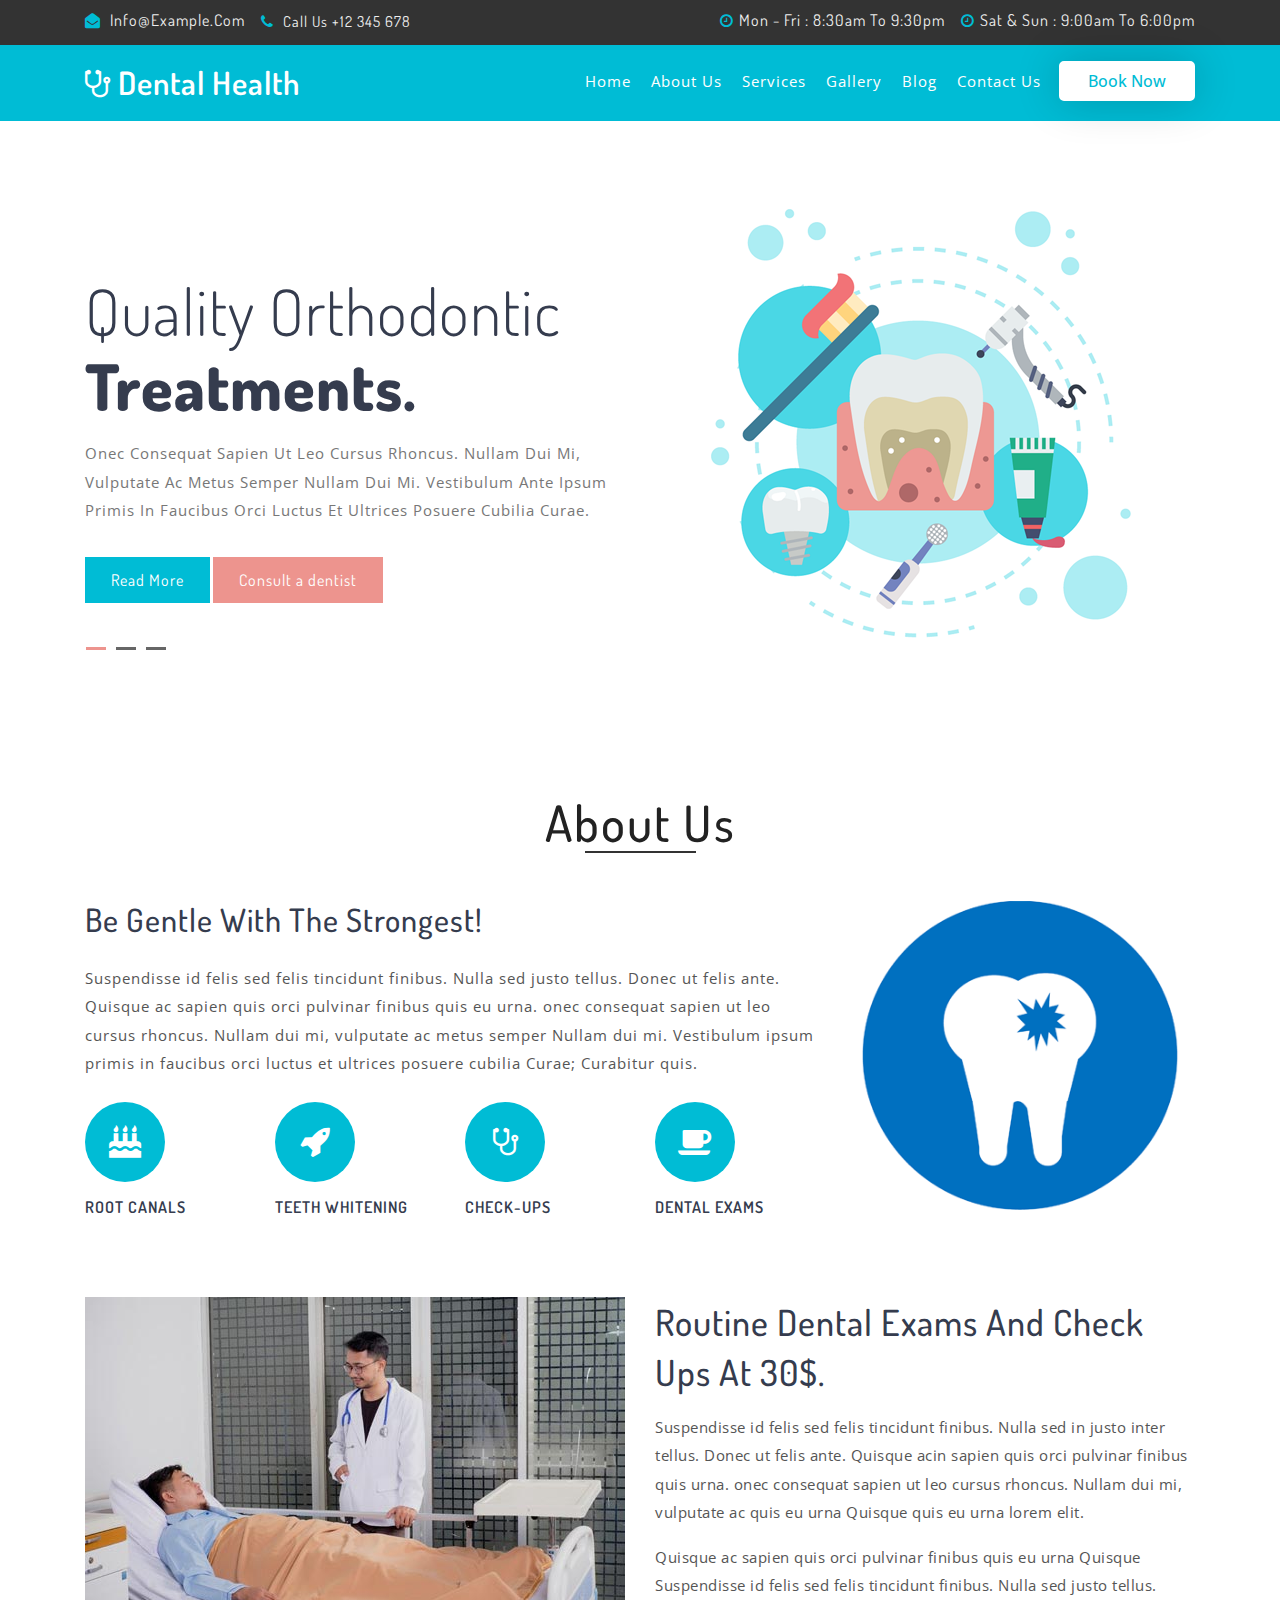
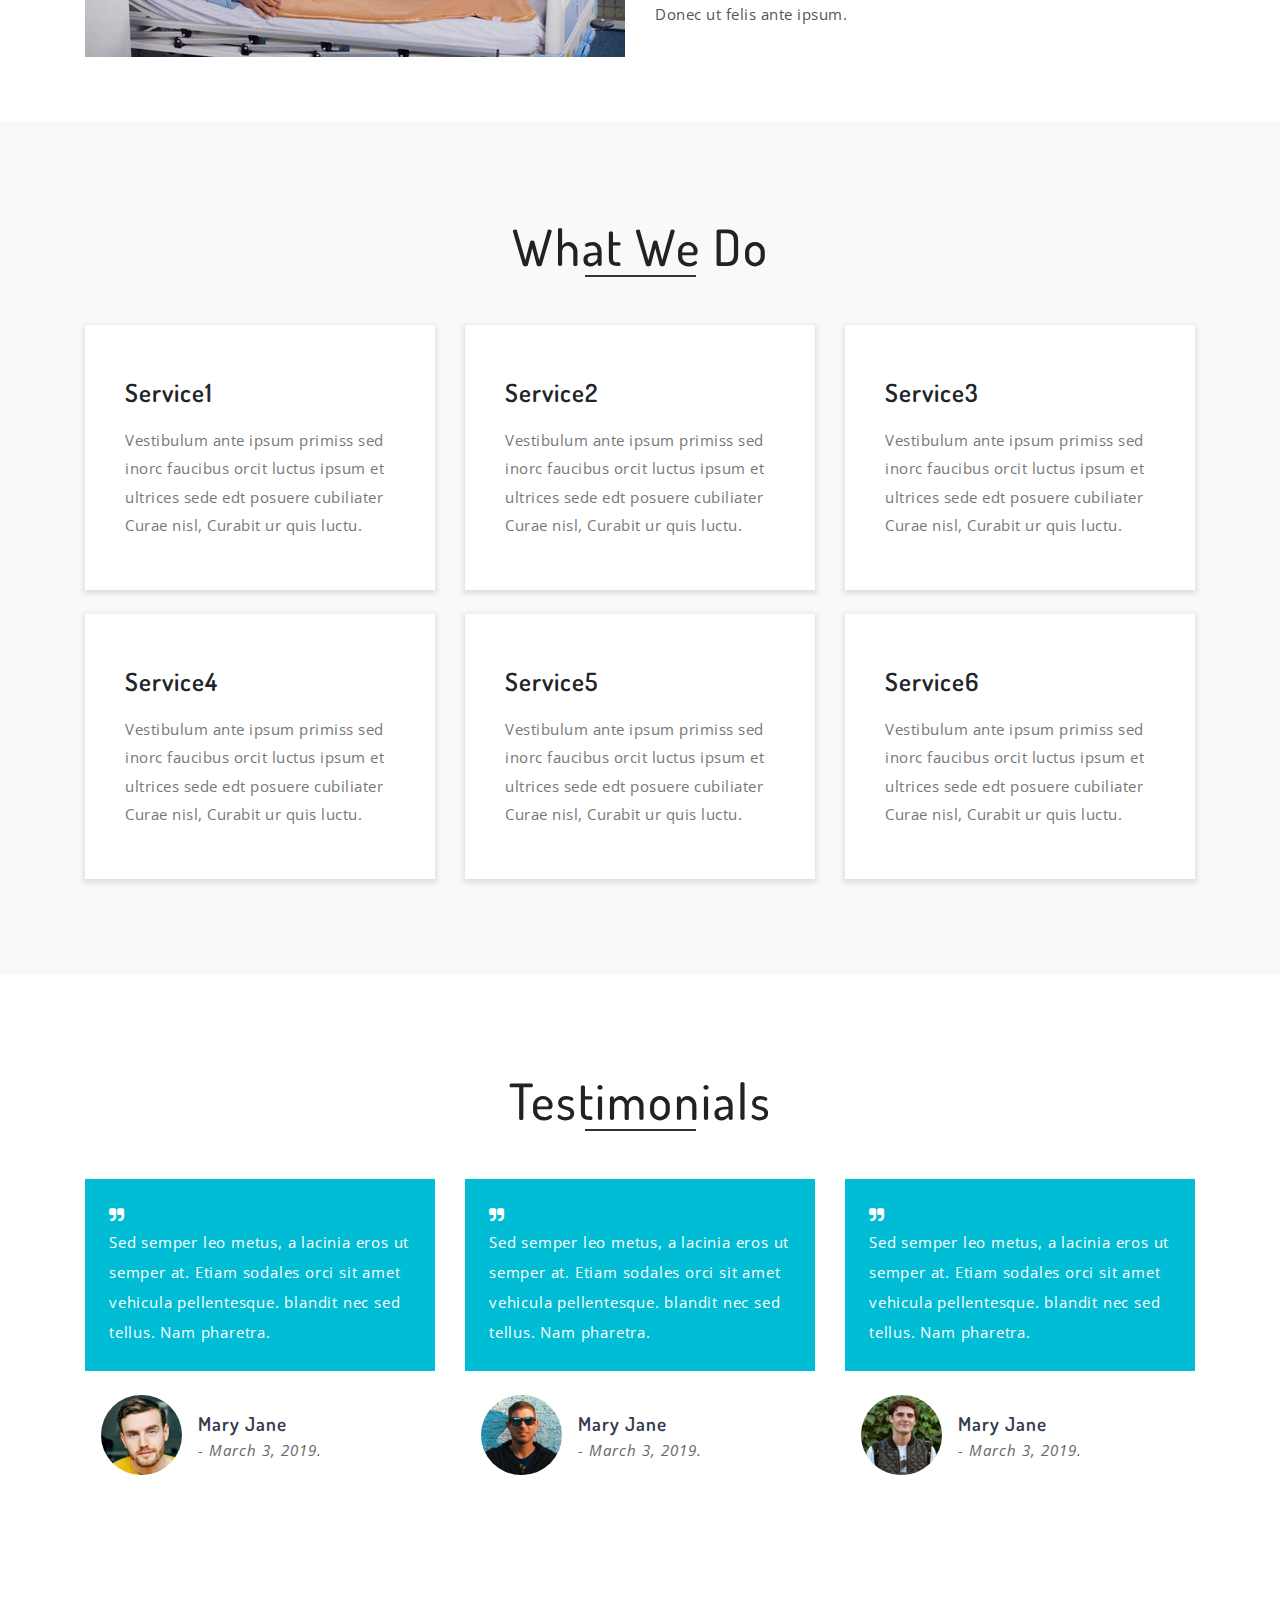
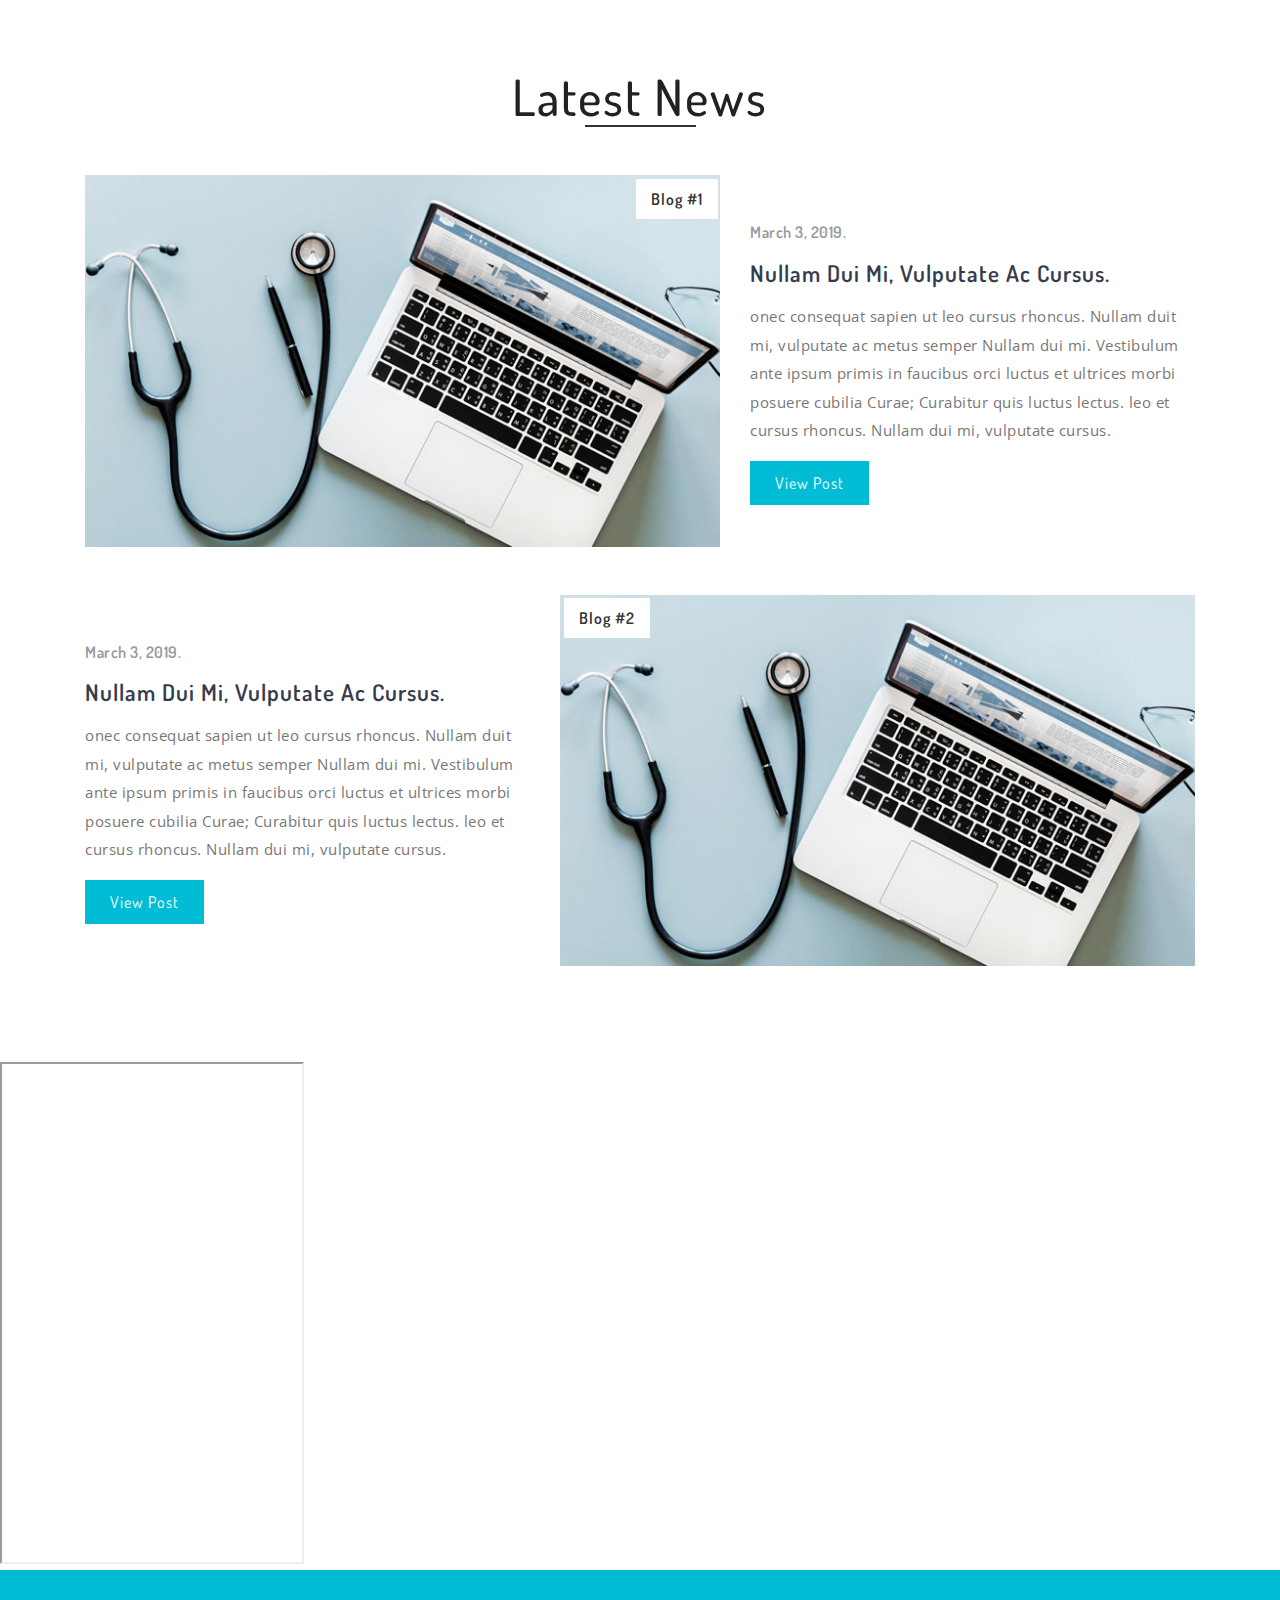
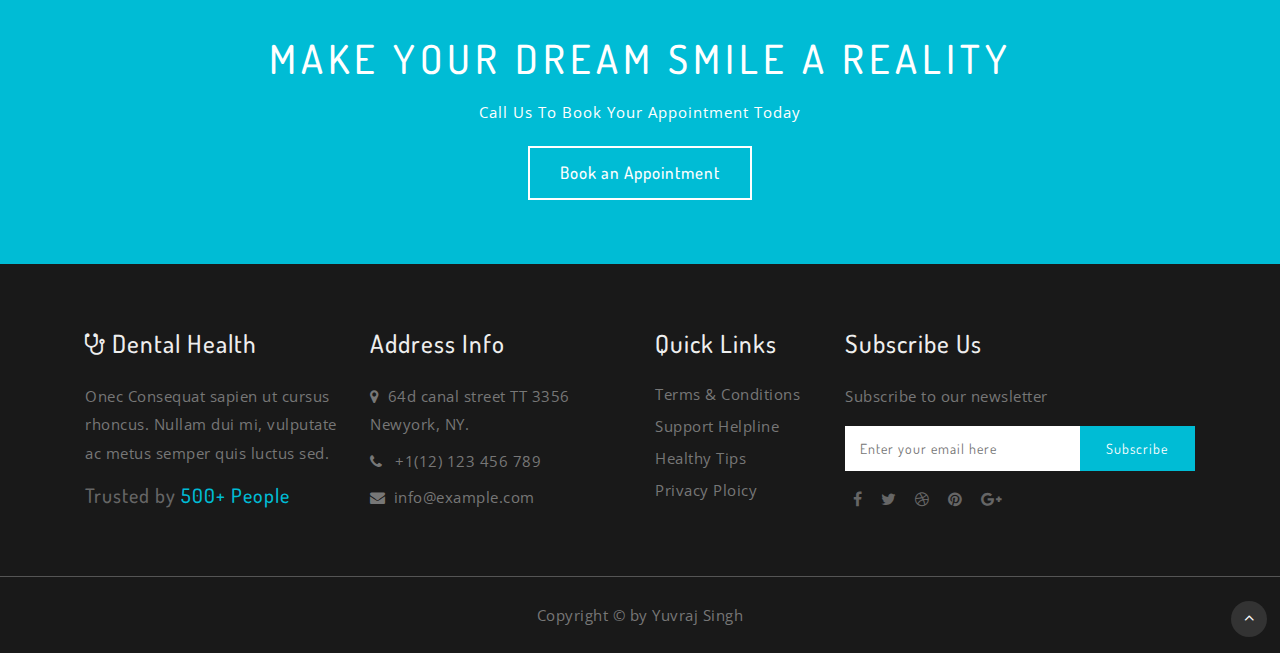
<file: index.html>
<!DOCTYPE html>
<html lang="en">
<head>
<title>Dental Health Medical Category Flat Bootstrap Responsive Website Template | Home :: W3layouts</title>
<!-- for-mobile-apps -->
<meta name="viewport" content="width=device-width, initial-scale=1">
<meta http-equiv="Content-Type" content="text/html; charset=utf-8" />
<meta name="keywords" content="Dental Health Responsive web template, Bootstrap Web Templates, Flat Web Templates, Android Compatible web template, 
Smartphone Compatible web template, free webdesigns for Nokia, Samsung, LG, SonyEricsson, Motorola web design" />

    <script>
        addEventListener("load", function () {
            setTimeout(hideURLbar, 0);
        }, false);

        function hideURLbar() {
            window.scrollTo(0, 1);
        }
    </script>
	
	<!-- css files -->
	<link href="css/css_slider.css" type="text/css" rel="stylesheet" media="all"><!-- slider css -->
    <link href="css/bootstrap.css" rel='stylesheet' type='text/css' /><!-- bootstrap css -->
    <link href="css/style.css" rel='stylesheet' type='text/css' /><!-- custom css -->
    <link href="css/font-awesome.min.css" rel="stylesheet"><!-- fontawesome css -->
	<!-- //css files -->
	
	<!-- google fonts -->
	<link href="//fonts.googleapis.com/css?family=Open+Sans:300,300i,400,400i,600,600i,700,700i,800,800i&amp;subset=cyrillic,cyrillic-ext,greek,greek-ext,latin-ext,vietnamese" rel="stylesheet">
	<link href="//fonts.googleapis.com/css?family=Dosis:200,300,400,500,600,700,800&amp;subset=latin-ext" rel="stylesheet">
	<!-- //google fonts -->
	<style>
		
	</style>
</head>
<body>

<!-- top header -->
<div class="header-top">
	<div class="container">
		<div class="row">
			<div class="col-sm-6">
				<ul class="d-lg-flex header-w3_pvt">
					<li class="mr-lg-3">
						<span class="fa fa-envelope-open"></span>
						<a href="mailto:info@example.com" class="">info@example.com</a>
					</li>
					<li>
						<span class="fa fa-phone"></span>
						<p class="d-inline">Call Us +12 345 678</p>
					</li>
				</ul>
			</div>
			<div class="col-sm-6 header-right-w3_pvt">
				<ul class="d-lg-flex header-w3_pvt justify-content-lg-end">
					<li class="mr-lg-3">
						<span class=""><span class="fa fa-clock-o"></span>Mon - Fri : 8:30am to 9:30pm</span>
					</li>
					<li class="">
						<span class=""><span class="fa fa-clock-o"></span>Sat & Sun : 9:00am to 6:00pm</span>
					</li>
				</ul>
			</div>
		</div>
	</div>
</div>
<!-- //top header -->

<!-- //header -->
<header class="py-3">
	<div class="container">
			<div id="logo">
				<h1> <a href="index.html"><span class="fa fa-stethoscope" aria-hidden="true"></span> Dental Health</a></h1>
			</div>
		<!-- nav -->
		<nav class="d-lg-flex">

			<label for="drop" class="toggle"><span class="fa fa-bars"></span></label>
			<input type="checkbox" id="drop" />
			<ul class="menu mt-2 ml-auto">
				<li class="active"><a href="index.html">Home</a></li>
				<li class=""><a href="about.html">About Us</a></li>
				<li class=""><a href="services.html">Services</a></li>
				<li class=""><a href="gallery.html">Gallery</a></li>
				<li class=""><a href="blog.html">Blog</a></li>
				<li class=""><a href="contact.html">Contact Us</a></li>
			</ul>
			<div class="login-icon ml-2">
				<a class="user" href="contact.html"> Book Now</a>
			</div>
		</nav>
		<div class="clear"></div>
		<!-- //nav -->
	</div>
</header>
<!-- //header -->

<!-- banner -->
<div class="banner" id="home">
	<div class="layer">
		<div class="container">
			<div class="banner-text-agile">
				<div class="row">
					<div class="col-lg-6 p-0">
						<!-- banner slider-->
					<div class="csslider infinity" id="slider1">
						<input type="radio" name="slides" checked="checked" id="slides_1" />
						<input type="radio" name="slides" id="slides_2" />
						<input type="radio" name="slides" id="slides_3" />
						<ul class="banner_slide_bg">
							<li>
								<div class="container-fluid">
									<div class="w3ls_banner_txt">
										<h3 class="b-w3ltxt text-capitalize mt-md-4"><span>Quality Orthodontic </span> Treatments.</h3>
										<p class="w3ls_pvt-title my-3">Onec Consequat Sapien Ut Leo Cursus Rhoncus. Nullam Dui Mi, Vulputate Ac 
										Metus Semper Nullam Dui Mi. Vestibulum Ante Ipsum Primis In Faucibus Orci Luctus Et Ultrices Posuere 
										Cubilia Curae.</p>
										<a href="about.html" class="btn btn-banner my-sm-3 mb-3">Read More</a>
										<a href="contact.html" class="btn btn-banner1 my-sm-3 mb-3">Consult a dentist</a>
									</div>
								</div>
							</li>
							<li>
								<div class="container-fluid">
									<div class="w3ls_banner_txt">
										<h3 class="b-w3ltxt text-capitalize mt-md-4"><span>We care about your</span> Teeth</h3>
										<p class="w3ls_pvt-title my-3">Onec Consequat Sapien Ut Leo Cursus Rhoncus. Nullam Dui Mi, Vulputate Ac 
										Metus Semper Nullam Dui Mi. Vestibulum Ante Ipsum Primis In Faucibus Orci Luctus Et Ultrices Posuere 
										Cubilia Curae.</p>
										<a href="about.html" class="btn btn-banner my-sm-3 mb-3">Read More</a>
										<a href="contact.html" class="btn btn-banner1 my-sm-3 mb-3">Consult a dentist</a>
									</div>
								</div>
							</li>
							<li>
								<div class="container-fluid">
									<div class="w3ls_banner_txt">
										<h3 class="b-w3ltxt text-capitalize mt-md-4"><span>Professionally Trained</span> Dental Staff.</h3>
										<p class="w3ls_pvt-title my-3">Onec Consequat Sapien Ut Leo Cursus Rhoncus. Nullam Dui Mi, Vulputate Ac 
										Metus Semper Nullam Dui Mi. Vestibulum Ante Ipsum Primis In Faucibus Orci Luctus Et Ultrices Posuere 
										Cubilia Curae.</p>
										<a href="about.html" class="btn btn-banner my-sm-3 mb-3">Read More</a>
										<a href="contact.html" class="btn btn-banner1 my-sm-3 mb-3">Consult a dentist</a>
									</div>
								</div>
							</li>
						</ul>
						<div class="navigation">
							<div>
								<label for="slides_1"></label>
								<label for="slides_2"></label>
								<label for="slides_3"></label>
							</div>
						</div>
					</div>
					<!-- //banner slider-->

					</div>
					<div class="col-lg-6 col-md-8">
						<img src="images/banner.png" alt="" class="img-fluid" />
					</div>
				</div>
			</div>
		</div>
	</div>
</div>
<!-- //banner -->

<!-- about -->
<section class="about py-5">
	<div class="container py-md-3">
		<h2 class="heading text-center mb-sm-5 mb-4">About Us </h2>
		<div class="row">
			<div class="col-lg-8">
				<h4 class="about-left">Be Gentle With The Strongest!</h4>
				<p class="mt-sm-4 mt-3">Suspendisse id felis sed felis tincidunt finibus. Nulla sed justo tellus. Donec ut felis ante. Quisque ac sapien 
				quis orci pulvinar finibus quis eu urna. onec consequat sapien ut leo cursus rhoncus. Nullam dui mi, vulputate ac metus semper Nullam
				dui mi.	Vestibulum ipsum primis in faucibus orci luctus et ultrices posuere cubilia Curae; Curabitur quis.</p>
				<div class="row mt-4">
					<div class="col-md-3 col-6">
						<div class="about-box">
							<span class="icon">
								<span class="fa fa-birthday-cake"></span>
							</span>
							<h4>Root Canals</h4>
						</div>
					</div>
					<div class="col-md-3 col-6">
						<div class="about-box">
							<span class="icon">
								<span class="fa fa-rocket"></span>
							</span>
							<h4>Teeth Whitening</h4>
						</div>
					</div>
					<!-- .about-box ends here -->
					<div class="col-md-3 col-6 mt-md-0 mt-4">
						<div class="about-box">
							<span class="icon">
								<span class="fa fa-stethoscope"></span>
							</span>
							<h4>Check-ups</h4>
						</div>
					</div>
					<div class="col-md-3 col-6 mt-md-0 mt-4">
						<div class="about-box">
							<span class="icon">
								<span class="fa fa-coffee"></span>
							</span>
							<h4>Dental Exams</h4>
						</div>
					</div>
				</div>
			</div>
			<div class="col-lg-4 col-md-8 dental">
				<img src="images/tooth.png" class="img-fluid" alt="" />
			</div>
		</div>
	</div>
</section>
<!-- //about -->

<!-- about bottom -->
<section class="about-bottom pb-5">
	<div class="container pb-lg-3">
		<div class="row bottom-grids">
			<div class="col-lg-6">
				<img src="images/about.jpg" class="img-fluid" alt="" />
			</div>
			<div class="col-lg-6 mt-lg-0 mt-5">
				<h4>Routine Dental Exams and Check ups at 30$.</h4>
				<p class="py-3">Suspendisse id felis sed felis tincidunt finibus. Nulla sed in justo inter tellus. Donec ut felis ante. Quisque acin sapien 
				quis orci pulvinar finibus quis urna. onec consequat sapien ut leo cursus rhoncus. Nullam dui mi, vulputate ac quis eu urna Quisque quis eu urna lorem elit.</p>
				<p class="">Quisque ac sapien quis orci pulvinar finibus quis eu urna Quisque Suspendisse id felis sed felis tincidunt finibus.
				Nulla sed justo tellus. Donec ut felis ante ipsum.</p>
			</div>
		</div>
	</div>
</section>
<!-- //about bottom -->

<!-- services -->
<section class="services py-5">
	<div class="container py-lg-5">
		<h3 class="heading text-center mb-sm-5 mb-4">What we do </h3>
		<div class="row offer-grids">
			<div class="col-lg-4 col-md-6">
				<div class="ser1">
					<div class="bg-layer">
						<h4 class="">Service1</h4>
						<p class="mt-3">Vestibulum ante ipsum primiss sed inorc faucibus orcit luctus ipsum et ultrices sede edt posuere cubiliater Curae nisl, Curabit ur quis luctu.</p>
					</div>
				</div>
			</div>
			<div class="col-lg-4 col-md-6 mt-md-0 mt-4">
				<div class="ser2">
					<div class="bg-layer">
						<h4 class="">Service2</h4>
						<p class="mt-3">Vestibulum ante ipsum primiss sed inorc faucibus orcit luctus ipsum et ultrices sede edt posuere cubiliater Curae nisl, Curabit ur quis luctu.</p>
					</div>
				</div>
			</div>
			<div class="col-lg-4 col-md-6 mt-lg-0 mt-4">
				<div class="ser3">
					<div class="bg-layer">
						<h4 class="">Service3</h4>
						<p class="mt-3">Vestibulum ante ipsum primiss sed inorc faucibus orcit luctus ipsum et ultrices sede edt posuere cubiliater Curae nisl, Curabit ur quis luctu.</p>
					</div>
				</div>
			</div>
			<div class="col-lg-4 col-md-6 mt-4">
				<div class="ser4">
					<div class="bg-layer">
						<h4 class="">Service4</h4>
						<p class="mt-3">Vestibulum ante ipsum primiss sed inorc faucibus orcit luctus ipsum et ultrices sede edt posuere cubiliater Curae nisl, Curabit ur quis luctu.</p>
					</div>
				</div>
			</div>
			<div class="col-lg-4 col-md-6 mt-4">
				<div class="ser5">
					<div class="bg-layer">
						<h4 class="">Service5</h4>
						<p class="mt-3">Vestibulum ante ipsum primiss sed inorc faucibus orcit luctus ipsum et ultrices sede edt posuere cubiliater Curae nisl, Curabit ur quis luctu.</p>
					</div>
				</div>
			</div>
			<div class="col-lg-4 col-md-6 mt-4">
				<div class="ser6">
					<div class="bg-layer">
						<h4 class="">Service6</h4>
						<p class="mt-3">Vestibulum ante ipsum primiss sed inorc faucibus orcit luctus ipsum et ultrices sede edt posuere cubiliater Curae nisl, Curabit ur quis luctu.</p>
					</div>
				</div>
			</div>
		</div>
	</div>
</section>
<!-- //services -->	

<!-- testimonials -->
<section class="feedback" id="testimonials">
	<div class="feedback-layer py-5">
		<div class="container py-lg-5">
		<h3 class="heading text-center mb-sm-5 mb-4">Testimonials</h3>
			<div class="row">
				<div class="col-lg-4 col-md-6">
					<div class="feedback-info">
						<div class="feedback-top p-4">
							<span class="fa fa-quote-right"></span> 
							<p> Sed semper leo metus, a lacinia eros ut semper at. Etiam sodales orci sit amet vehicula pellentesque. blandit nec sed tellus. Nam pharetra.</p>
							<div class="clearfix"></div>
						</div>
						<div class="feedback-grids">
							<div class="feedback-img">
								<img src="images/ser1.jpg" class="img-fluid" alt="">
							</div>
							<div class="feedback-img-info">
								<h5>Mary Jane</h5>
								<p class="font-italic">- March 3, 2019.</p>
							</div>
							<div class="clearfix"></div>
						</div>
					</div>
				</div>
				<div class="col-lg-4 col-md-6 mt-md-0 mt-5">
					<div class="feedback-info">
						<div class="feedback-top p-4">
							<span class="fa fa-quote-right"></span> 
							<p> Sed semper leo metus, a lacinia eros ut semper at. Etiam sodales orci sit amet vehicula pellentesque. blandit nec sed tellus. Nam pharetra.</p>
							<div class="clearfix"></div>
						</div>
						<div class="feedback-grids">
							<div class="feedback-img">
								<img src="images/ser2.jpg" class="img-fluid" alt="">
							</div>
							<div class="feedback-img-info">
								<h5>Mary Jane</h5>
								<p class="font-italic">- March 3, 2019.</p>
							</div>
							<div class="clearfix"></div>
						</div>
					</div>
				</div>
				<div class="col-lg-4 col-md-6 mt-lg-0 mt-5">
					<div class="feedback-info">
						<div class="feedback-top p-4">
							<span class="fa fa-quote-right"></span> 
							<p> Sed semper leo metus, a lacinia eros ut semper at. Etiam sodales orci sit amet vehicula pellentesque. blandit nec sed tellus. Nam pharetra.</p>
							<div class="clearfix"></div>
						</div>
						<div class="feedback-grids">
							<div class="feedback-img">
								<img src="images/ser3.jpg" class="img-fluid" alt="">
							</div>
							<div class="feedback-img-info">
								<h5>Mary Jane</h5>
								<p class="font-italic">- March 3, 2019.</p>
							</div>
							<div class="clearfix"></div>
						</div>
					</div>
				</div>
			</div>
		</div>
	</div>
</section>
<!-- //testimonials -->

<!-- blog -->
<section class="blog py-5">
	<div class="container py-md-5 py-3">
		<h3 class="heading text-center mb-sm-5 mb-4">Latest News </h3>
		<div class="row blog-grids">
			<div class="col-lg-7 mb-lg-5 blog-img1">
				<img src="images/blog1.jpg" alt="" class="img-fluid"/>
				<a href="single.html">Blog #1</a>
			</div>
			<div class="col-lg-5 mb-lg-5 mb-4">
				<h5>March 3, 2019.</h5>
				<h4 class="my-3">Nullam dui mi, vulputate ac cursus.</h4>
				<p class="my-3">onec consequat sapien ut leo cursus rhoncus. Nullam duit mi, vulputate ac metus semper Nullam dui mi.
				 Vestibulum ante ipsum primis in faucibus orci luctus et ultrices morbi posuere cubilia Curae; Curabitur quis luctus lectus.
				 leo et cursus rhoncus. Nullam dui mi, vulputate cursus. </p>
				<a href="single.html" class="btn-banner"> View Post </a>
			</div>
			<div class="col-lg-5 mb-lg-0 mb-4">
				<h5>March 3, 2019.</h5>
				<h4 class="my-3">Nullam dui mi, vulputate ac cursus.</h4>
				<p class="my-3">onec consequat sapien ut leo cursus rhoncus. Nullam duit mi, vulputate ac metus semper Nullam dui mi.
				 Vestibulum ante ipsum primis in faucibus orci luctus et ultrices morbi posuere cubilia Curae; Curabitur quis luctus lectus.
				 leo et cursus rhoncus. Nullam dui mi, vulputate cursus.</p>
				<a href="single.html" class="btn-banner"> View Post </a>
			</div>
			<div class="col-lg-7 blog-img2">
				<img src="images/blog1.jpg" alt="" class="img-fluid"/>
				<a href="single.html">Blog #2</a>
			</div>
		</div>
	</div>
</section>
<!-- //blog -->

<iframe src="https://webchat.botframework.com/embed/YuvChatBot-bot?s=e490cfa753814efb899f47b1c937dd3f" style="height: 502px; max-height: 502px; align-items: center;"></iframe>


<!-- appointment -->
<section class="appointment text-center py-5">
	<div class="container py-sm-3">
		<h4>make your dream smile a reality</h4>
		<p class="mt-3">Call Us To Book Your Appointment Today</p>
		<a href="contact.html">Book an Appointment</a>
	</div>
</section>
<!-- //appointment -->

<!-- footer -->
<footer class="py-5">
	<div class="container py-sm-3">
		<div class="row footer-grids">
			<div class="col-lg-3 col-sm-6 mb-lg-0 mb-sm-5 mb-4">
				<h4 class="mb-sm-4 mb-3"><span class="fa fa-stethoscope"></span> Dental Health</h4>
				<p class="mb-3">Onec Consequat sapien ut cursus rhoncus. Nullam dui mi, vulputate ac metus semper quis luctus sed.</p>
				<h5>Trusted by <span>500+ People</span> </h5>
			</div>
			<div class="col-lg-3 col-sm-6 mb-lg-0 mb-sm-5 mb-4">
				<h4 class="mb-sm-4 mb-3">Address Info</h4>
				<p><span class="fa mr-2 fa-map-marker"></span>64d canal street TT 3356 <span>Newyork, NY.</span></p>
				<p class="phone py-2"><span class="fa mr-2 fa-phone"></span> +1(12) 123 456 789 </p>
				<p><span class="fa mr-2 fa-envelope"></span><a href="mailto:info@example.com">info@example.com</a></p>
			</div>
			<div class="col-lg-2 col-sm-6 mb-sm-0 mb-4">
				<h4 class="mb-sm-4 mb-3">Quick Links</h4>
				<ul>
					<li><a href="#">Terms & Conditions</a></li>
					<li class="my-2"><a href="#">Support Helpline</a></li>
					<li><a href="#">Healthy Tips</a></li>
					<li class="mt-2"><a href="#">Privacy Ploicy</a></li>
				</ul>
			</div>
			<div class="col-lg-4 col-sm-6">
				<h4 class="mb-sm-4 mb-3">Subscribe Us</h4>
				<p class="mb-3">Subscribe to our newsletter</p>
				<form action="#" method="post" class="d-flex">
					<input type="email" id="email" name="EMAIL" placeholder="Enter your email here" required="">
					<button type="submit" class="btn">Subscribe</button>
				</form>
				<div class="icon-social mt-3">
					<a href="#" class="button-footr">
						<span class="fa mx-2 fa-facebook"></span>
					</a>
					<a href="#" class="button-footr">
						<span class="fa mx-2 fa-twitter"></span>
					</a>
					<a href="#" class="button-footr">
						<span class="fa mx-2 fa-dribbble"></span>
					</a>
					<a href="#" class="button-footr">
						<span class="fa mx-2 fa-pinterest"></span>
					</a>
					<a href="#" class="button-footr">
						<span class="fa mx-2 fa-google-plus"></span>
					</a>

				</div>
			</div>
		</div>
	</div>
</footer>
<!-- //footer -->

<!-- copyright -->
<div class="copyright">
	<div class="container py-4">
		<div class=" text-center">
			<p>Copyright &copy; by Yuvraj Singh</p>
		</div>
	</div>
</div>
<!-- //copyright -->
		
<!-- move top -->
<div class="move-top text-right">
	<a href="#home" class="move-top"> 
		<span class="fa fa-angle-up  mb-3" aria-hidden="true"></span>
	</a>
</div>
<!-- move top -->

</body>
</html>
</file>
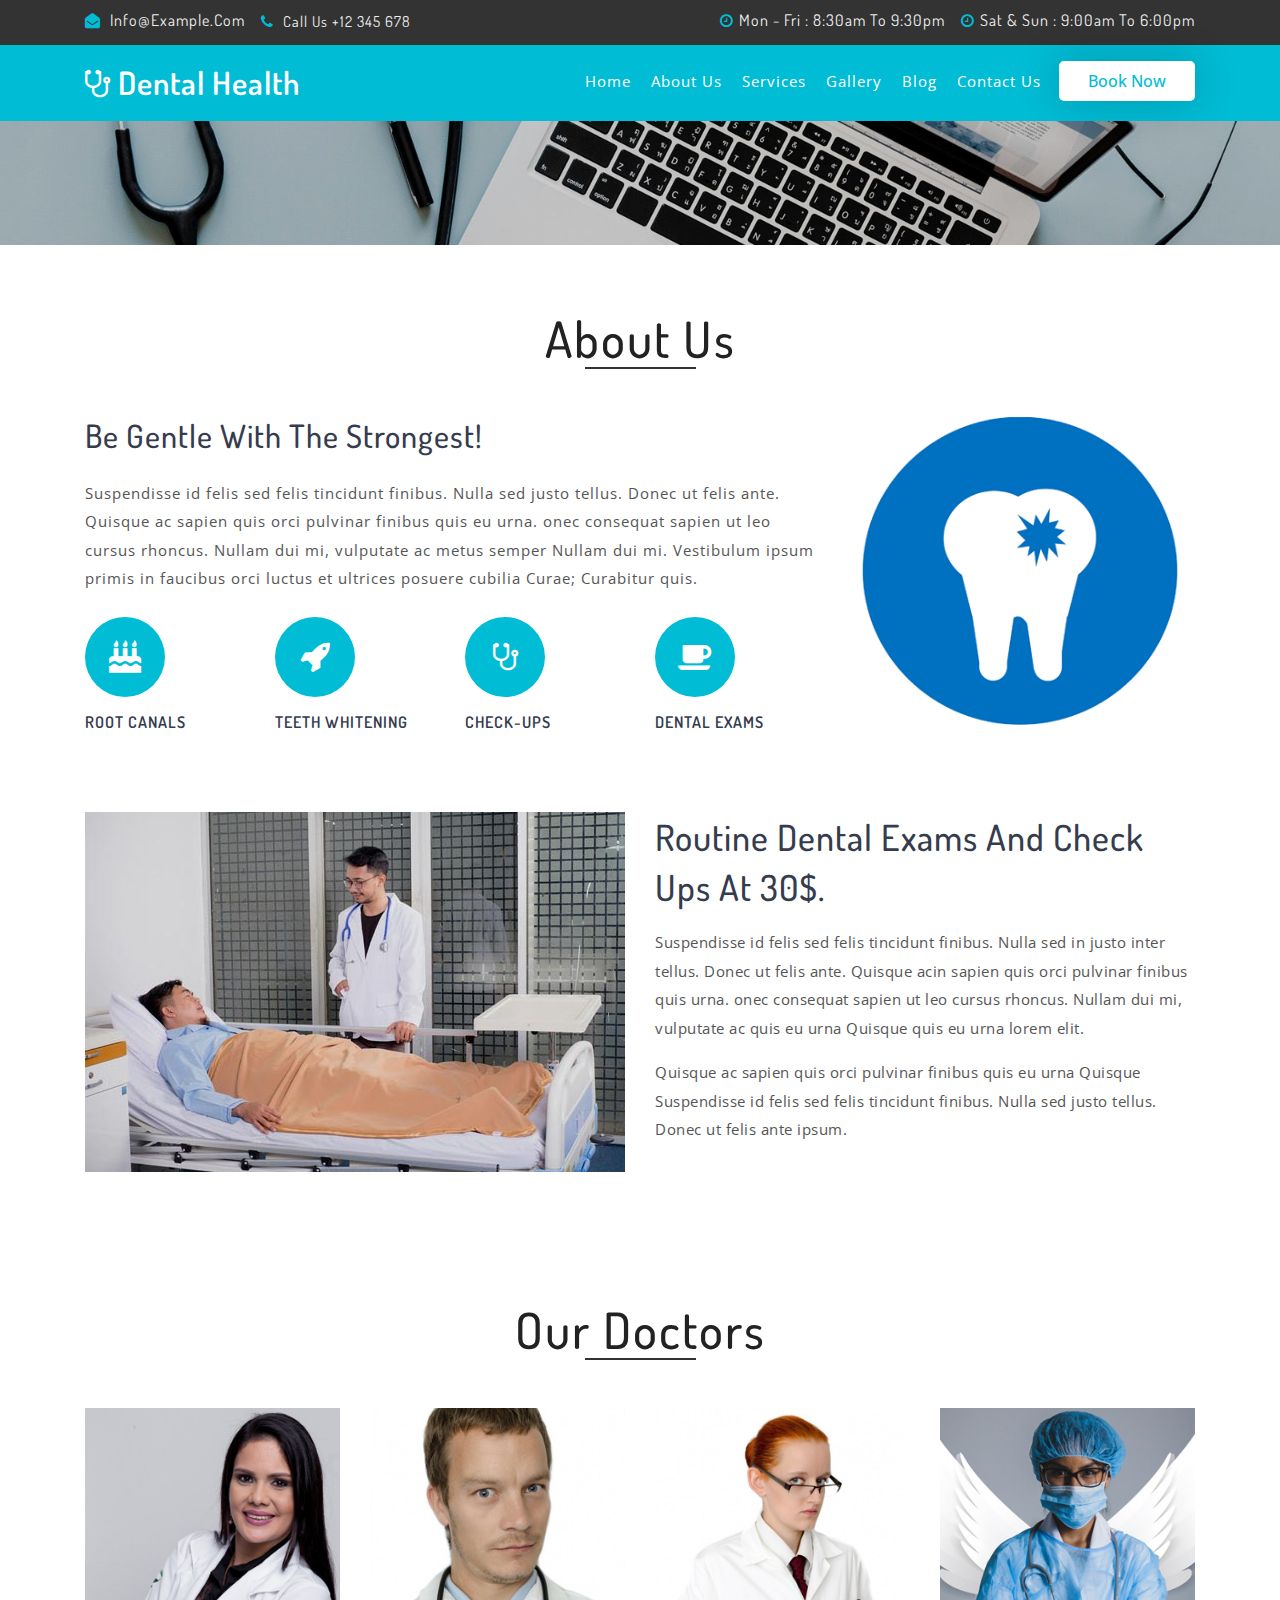
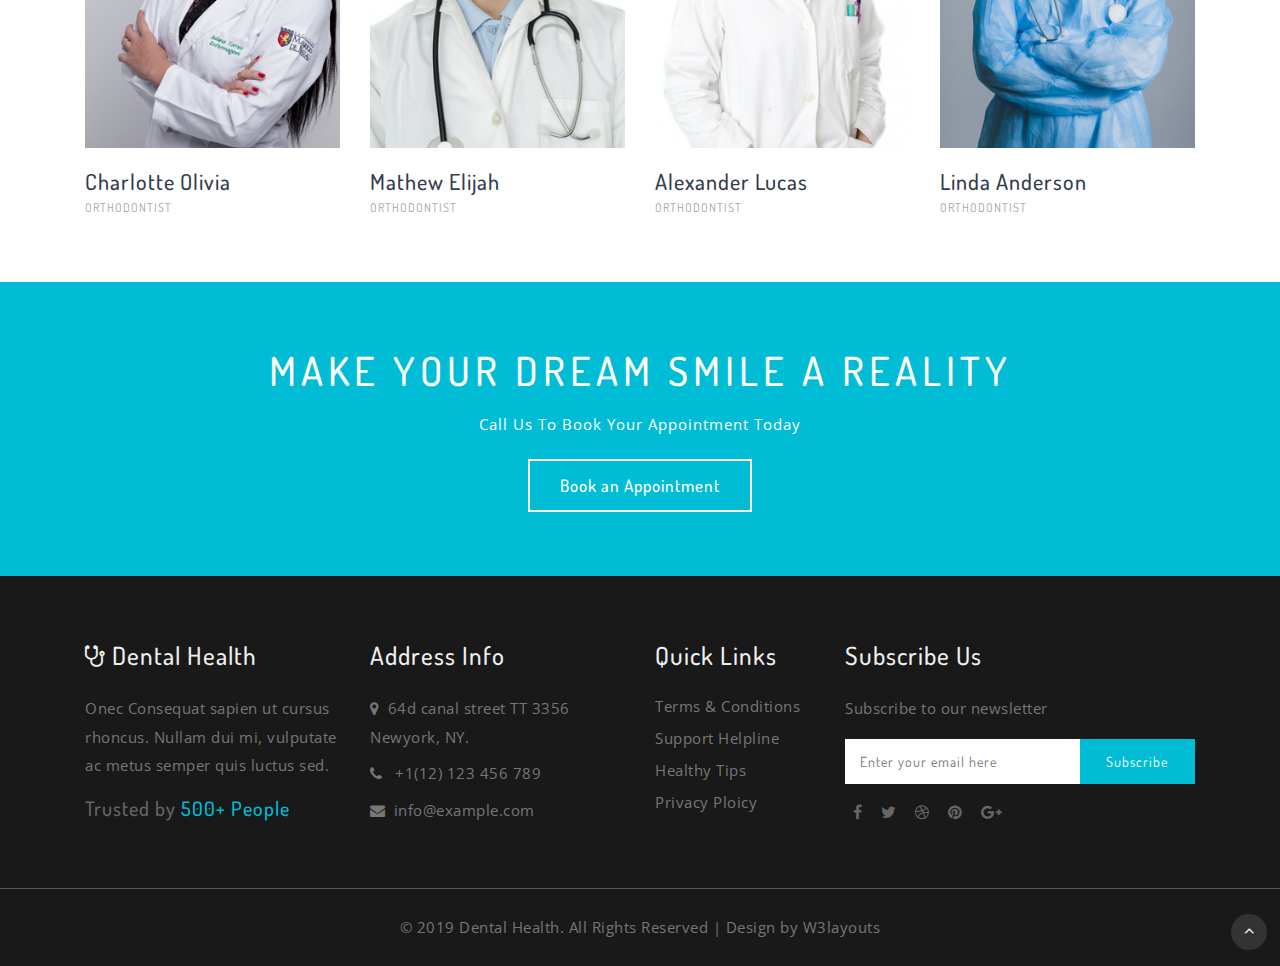
<file: about.html>
<!--
author: W3layouts
author URL: http://w3layouts.com
License: Creative Commons Attribution 3.0 Unported
License URL: http://creativecommons.org/licenses/by/3.0/
-->
<!DOCTYPE html>
<html lang="en">
<head>
<title>Dental Health Medical Category Flat Bootstrap Responsive Website Template | About :: W3layouts</title>
<!-- for-mobile-apps -->
<meta name="viewport" content="width=device-width, initial-scale=1">
<meta http-equiv="Content-Type" content="text/html; charset=utf-8" />
<meta name="keywords" content="Dental Health Responsive web template, Bootstrap Web Templates, Flat Web Templates, Android Compatible web template, 
Smartphone Compatible web template, free webdesigns for Nokia, Samsung, LG, SonyEricsson, Motorola web design" />

    <script>
        addEventListener("load", function () {
            setTimeout(hideURLbar, 0);
        }, false);

        function hideURLbar() {
            window.scrollTo(0, 1);
        }
    </script>
	
	<!-- css files -->
    <link href="css/bootstrap.css" rel='stylesheet' type='text/css' /><!-- bootstrap css -->
    <link href="css/style.css" rel='stylesheet' type='text/css' /><!-- custom css -->
    <link href="css/font-awesome.min.css" rel="stylesheet"><!-- fontawesome css -->
	<!-- //css files -->
	
	<!-- google fonts -->
	<link href="//fonts.googleapis.com/css?family=Open+Sans:300,300i,400,400i,600,600i,700,700i,800,800i&amp;subset=cyrillic,cyrillic-ext,greek,greek-ext,latin-ext,vietnamese" rel="stylesheet">
	<link href="//fonts.googleapis.com/css?family=Dosis:200,300,400,500,600,700,800&amp;subset=latin-ext" rel="stylesheet">
	<!-- //google fonts -->
	
</head>
<body>

<!-- top header -->
<div class="header-top">
	<div class="container">
		<div class="row">
			<div class="col-sm-6">
				<ul class="d-lg-flex header-w3_pvt">
					<li class="mr-lg-3">
						<span class="fa fa-envelope-open"></span>
						<a href="mailto:info@example.com" class="">info@example.com</a>
					</li>
					<li>
						<span class="fa fa-phone"></span>
						<p class="d-inline">Call Us +12 345 678</p>
					</li>
				</ul>
			</div>
			<div class="col-sm-6 header-right-w3_pvt">
				<ul class="d-lg-flex header-w3_pvt justify-content-lg-end">
					<li class="mr-lg-3">
						<span class=""><span class="fa fa-clock-o"></span>Mon - Fri : 8:30am to 9:30pm</span>
					</li>
					<li class="">
						<span class=""><span class="fa fa-clock-o"></span>Sat & Sun : 9:00am to 6:00pm</span>
					</li>
				</ul>
			</div>
		</div>
	</div>
</div>
<!-- //top header -->

<!-- //header -->
<header class="py-3">
	<div class="container">
			<div id="logo">
				<h1> <a href="index.html"><span class="fa fa-stethoscope" aria-hidden="true"></span> Dental Health</a></h1>
			</div>
		<!-- nav -->
		<nav class="d-lg-flex">

			<label for="drop" class="toggle"><span class="fa fa-bars"></span></label>
			<input type="checkbox" id="drop" />
			<ul class="menu mt-2 ml-auto">
				<li class="active"><a href="index.html">Home</a></li>
				<li class=""><a href="about.html">About Us</a></li>
				<li class=""><a href="services.html">Services</a></li>
				<li class=""><a href="gallery.html">Gallery</a></li>
				<li class=""><a href="blog.html">Blog</a></li>
				<li class=""><a href="contact.html">Contact Us</a></li>
			</ul>
			<div class="login-icon ml-2">
				<a class="user" href="contact.html"> Book Now</a>
			</div>
		</nav>
		<div class="clear"></div>
		<!-- //nav -->
	</div>
</header>
<!-- //header -->

<!-- banner -->
<div class="innerpage-banner" id="home">
	<div class="inner-page-layer">
	</div>
</div>
<!-- //banner -->

<!-- about -->
<section class="about py-5">
	<div class="container py-md-3">
		<h2 class="heading text-center mb-sm-5 mb-4">About Us </h2>
		<div class="row">
			<div class="col-lg-8">
				<h4 class="about-left">Be Gentle With The Strongest!</h4>
				<p class="mt-sm-4 mt-3">Suspendisse id felis sed felis tincidunt finibus. Nulla sed justo tellus. Donec ut felis ante. Quisque ac sapien 
				quis orci pulvinar finibus quis eu urna. onec consequat sapien ut leo cursus rhoncus. Nullam dui mi, vulputate ac metus semper Nullam
				dui mi.	Vestibulum ipsum primis in faucibus orci luctus et ultrices posuere cubilia Curae; Curabitur quis.</p>
				<div class="row mt-4">
					<div class="col-md-3 col-6">
						<div class="about-box">
							<span class="icon">
								<span class="fa fa-birthday-cake"></span>
							</span>
							<h4>Root Canals</h4>
						</div>
					</div>
					<div class="col-md-3 col-6">
						<div class="about-box">
							<span class="icon">
								<span class="fa fa-rocket"></span>
							</span>
							<h4>Teeth Whitening</h4>
						</div>
					</div>
					<!-- .about-box ends here -->
					<div class="col-md-3 col-6 mt-md-0 mt-4">
						<div class="about-box">
							<span class="icon">
								<span class="fa fa-stethoscope"></span>
							</span>
							<h4>Check-ups</h4>
						</div>
					</div>
					<div class="col-md-3 col-6 mt-md-0 mt-4">
						<div class="about-box">
							<span class="icon">
								<span class="fa fa-coffee"></span>
							</span>
							<h4>Dental Exams</h4>
						</div>
					</div>
				</div>
			</div>
			<div class="col-lg-4 col-md-8 dental">
				<img src="images/tooth.png" class="img-fluid" alt="" />
			</div>
		</div>
	</div>
</section>
<!-- //about -->

<!-- about bottom -->
<section class="about-bottom pb-5">
	<div class="container pb-lg-3">
		<div class="row bottom-grids">
			<div class="col-lg-6">
				<img src="images/about.jpg" class="img-fluid" alt="" />
			</div>
			<div class="col-lg-6 mt-lg-0 mt-5">
				<h4>Routine Dental Exams and Check ups at 30$.</h4>
				<p class="py-3">Suspendisse id felis sed felis tincidunt finibus. Nulla sed in justo inter tellus. Donec ut felis ante. Quisque acin sapien 
				quis orci pulvinar finibus quis urna. onec consequat sapien ut leo cursus rhoncus. Nullam dui mi, vulputate ac quis eu urna Quisque quis eu urna lorem elit.</p>
				<p class="">Quisque ac sapien quis orci pulvinar finibus quis eu urna Quisque Suspendisse id felis sed felis tincidunt finibus.
				Nulla sed justo tellus. Donec ut felis ante ipsum.</p>
			</div>
		</div>
	</div>
</section>
<!-- //about bottom -->

<!-- Doctors -->
<section class="trainers pt-5">
	<div class="container py-md-3">
		<h3 class="heading text-center mb-5">Our Doctors </h3>
		 <div class="row team_grids mt-5">
			<div class="col-lg-3 col-sm-6 mb-5">
				<div class="team-member">
					<div class="team-img">
						<img src="images/t1.jpg" alt="team member" class="img-fluid">
					</div>
					<div class="team-hover">
						<div class="desk">
							<h4>Orthodontist</h4>
							<p>estibulum ac diam sit amet quam.</p>
						</div>
						<div class="s-link">
							<a href="#">
								<span class="fa fa-facebook"></span>
							</a>
							<a href="#">
								<span class="fa fa-twitter"></span>
							</a>
							<a href="#">
								<span class="fa fa-google-plus"></span>
							</a>
						</div>
					</div>
				</div>
				<div class="team-title">
					<h5>Charlotte Olivia</h5>
					<span>Orthodontist</span>
				</div>
			</div>
			<div class="col-lg-3 col-sm-6 mb-5">
				<div class="team-member">
					<div class="team-img">
						<img src="images/t2.jpg" alt="team member" class="img-fluid">
					</div>
					<div class="team-hover">
						<div class="desk">
							<h4>Orthodontist</h4>
							<p>estibulum ac diam sit amet quam.</p>
						</div>
						<div class="s-link">
							<a href="#">
								<span class="fa fa-facebook"></span>
							</a>
							<a href="#">
								<span class="fa fa-twitter"></span>
							</a>
							<a href="#">
								<span class="fa fa-google-plus"></span>
							</a>
						</div>
					</div>
				</div>
				<div class="team-title">
					<h5>Mathew Elijah</h5>
					<span>Orthodontist</span>
				</div>
			</div>
			<div class="col-lg-3 col-sm-6 mx-auto mb-5">
				<div class="team-member">
					<div class="team-img">
						<img src="images/t3.jpg" alt="team member" class="img-fluid">
					</div>
					<div class="team-hover">
						<div class="desk">
							<h4>Orthodontist</h4>
							<p>estibulum ac diam sit amet quam.</p>
						</div>
						<div class="s-link">
							<a href="#">
								<span class="fa fa-facebook"></span>
							</a>
							<a href="#">
								<span class="fa fa-twitter"></span>
							</a>
							<a href="#">
								<span class="fa fa-google-plus"></span>
							</a>
						</div>
					</div>
				</div>
				<div class="team-title">
					<h5>Alexander Lucas</h5>
					<span>Orthodontist</span>
				</div>
			</div>
			<div class="col-lg-3 col-sm-6 mx-auto mb-5">
				<div class="team-member">
					<div class="team-img">
						<img src="images/t4.jpg" alt="team member" class="img-fluid">
					</div>
					<div class="team-hover">
						<div class="desk">
							<h4>Orthodontist</h4>
							<p>estibulum ac diam sit amet quam.</p>
						</div>
						<div class="s-link">
							<a href="#">
								<span class="fa fa-facebook"></span>
							</a>
							<a href="#">
								<span class="fa fa-twitter"></span>
							</a>
							<a href="#">
								<span class="fa fa-google-plus"></span>
							</a>
						</div>
					</div>
				</div>
				<div class="team-title">
					<h5>Linda Anderson</h5>
					<span>Orthodontist</span>
				</div>
			</div>
		</div>
	</div>
</section>
<!-- //Doctors -->

<!-- appointment -->
<section class="appointment text-center py-5">
	<div class="container py-sm-3">
		<h4>make your dream smile a reality</h4>
		<p class="mt-3">Call Us To Book Your Appointment Today</p>
		<a href="contact.html">Book an Appointment</a>
	</div>
</section>
<!-- //appointment -->

<!-- footer -->
<footer class="py-5">
	<div class="container py-sm-3">
		<div class="row footer-grids">
			<div class="col-lg-3 col-sm-6 mb-lg-0 mb-sm-5 mb-4">
				<h4 class="mb-sm-4 mb-3"><span class="fa fa-stethoscope"></span> Dental Health</h4>
				<p class="mb-3">Onec Consequat sapien ut cursus rhoncus. Nullam dui mi, vulputate ac metus semper quis luctus sed.</p>
				<h5>Trusted by <span>500+ People</span> </h5>
			</div>
			<div class="col-lg-3 col-sm-6 mb-lg-0 mb-sm-5 mb-4">
				<h4 class="mb-sm-4 mb-3">Address Info</h4>
				<p><span class="fa mr-2 fa-map-marker"></span>64d canal street TT 3356 <span>Newyork, NY.</span></p>
				<p class="phone py-2"><span class="fa mr-2 fa-phone"></span> +1(12) 123 456 789 </p>
				<p><span class="fa mr-2 fa-envelope"></span><a href="mailto:info@example.com">info@example.com</a></p>
			</div>
			<div class="col-lg-2 col-sm-6 mb-sm-0 mb-4">
				<h4 class="mb-sm-4 mb-3">Quick Links</h4>
				<ul>
					<li><a href="#">Terms & Conditions</a></li>
					<li class="my-2"><a href="#">Support Helpline</a></li>
					<li><a href="#">Healthy Tips</a></li>
					<li class="mt-2"><a href="#">Privacy Ploicy</a></li>
				</ul>
			</div>
			<div class="col-lg-4 col-sm-6">
				<h4 class="mb-sm-4 mb-3">Subscribe Us</h4>
				<p class="mb-3">Subscribe to our newsletter</p>
				<form action="#" method="post" class="d-flex">
					<input type="email" id="email" name="EMAIL" placeholder="Enter your email here" required="">
					<button type="submit" class="btn">Subscribe</button>
				</form>
				<div class="icon-social mt-3">
					<a href="#" class="button-footr">
						<span class="fa mx-2 fa-facebook"></span>
					</a>
					<a href="#" class="button-footr">
						<span class="fa mx-2 fa-twitter"></span>
					</a>
					<a href="#" class="button-footr">
						<span class="fa mx-2 fa-dribbble"></span>
					</a>
					<a href="#" class="button-footr">
						<span class="fa mx-2 fa-pinterest"></span>
					</a>
					<a href="#" class="button-footr">
						<span class="fa mx-2 fa-google-plus"></span>
					</a>

				</div>
			</div>
		</div>
	</div>
</footer>
<!-- //footer -->

<!-- copyright -->
<div class="copyright">
	<div class="container py-4">
		<div class=" text-center">
			<p>© 2019 Dental Health. All Rights Reserved | Design by <a href="http://w3layouts.com/"> W3layouts</a> </p>
		</div>
	</div>
</div>
<!-- //copyright -->
		
<!-- move top -->
<div class="move-top text-right">
	<a href="#home" class="move-top"> 
		<span class="fa fa-angle-up  mb-3" aria-hidden="true"></span>
	</a>
</div>
<!-- move top -->

</body>
</html>
</file>
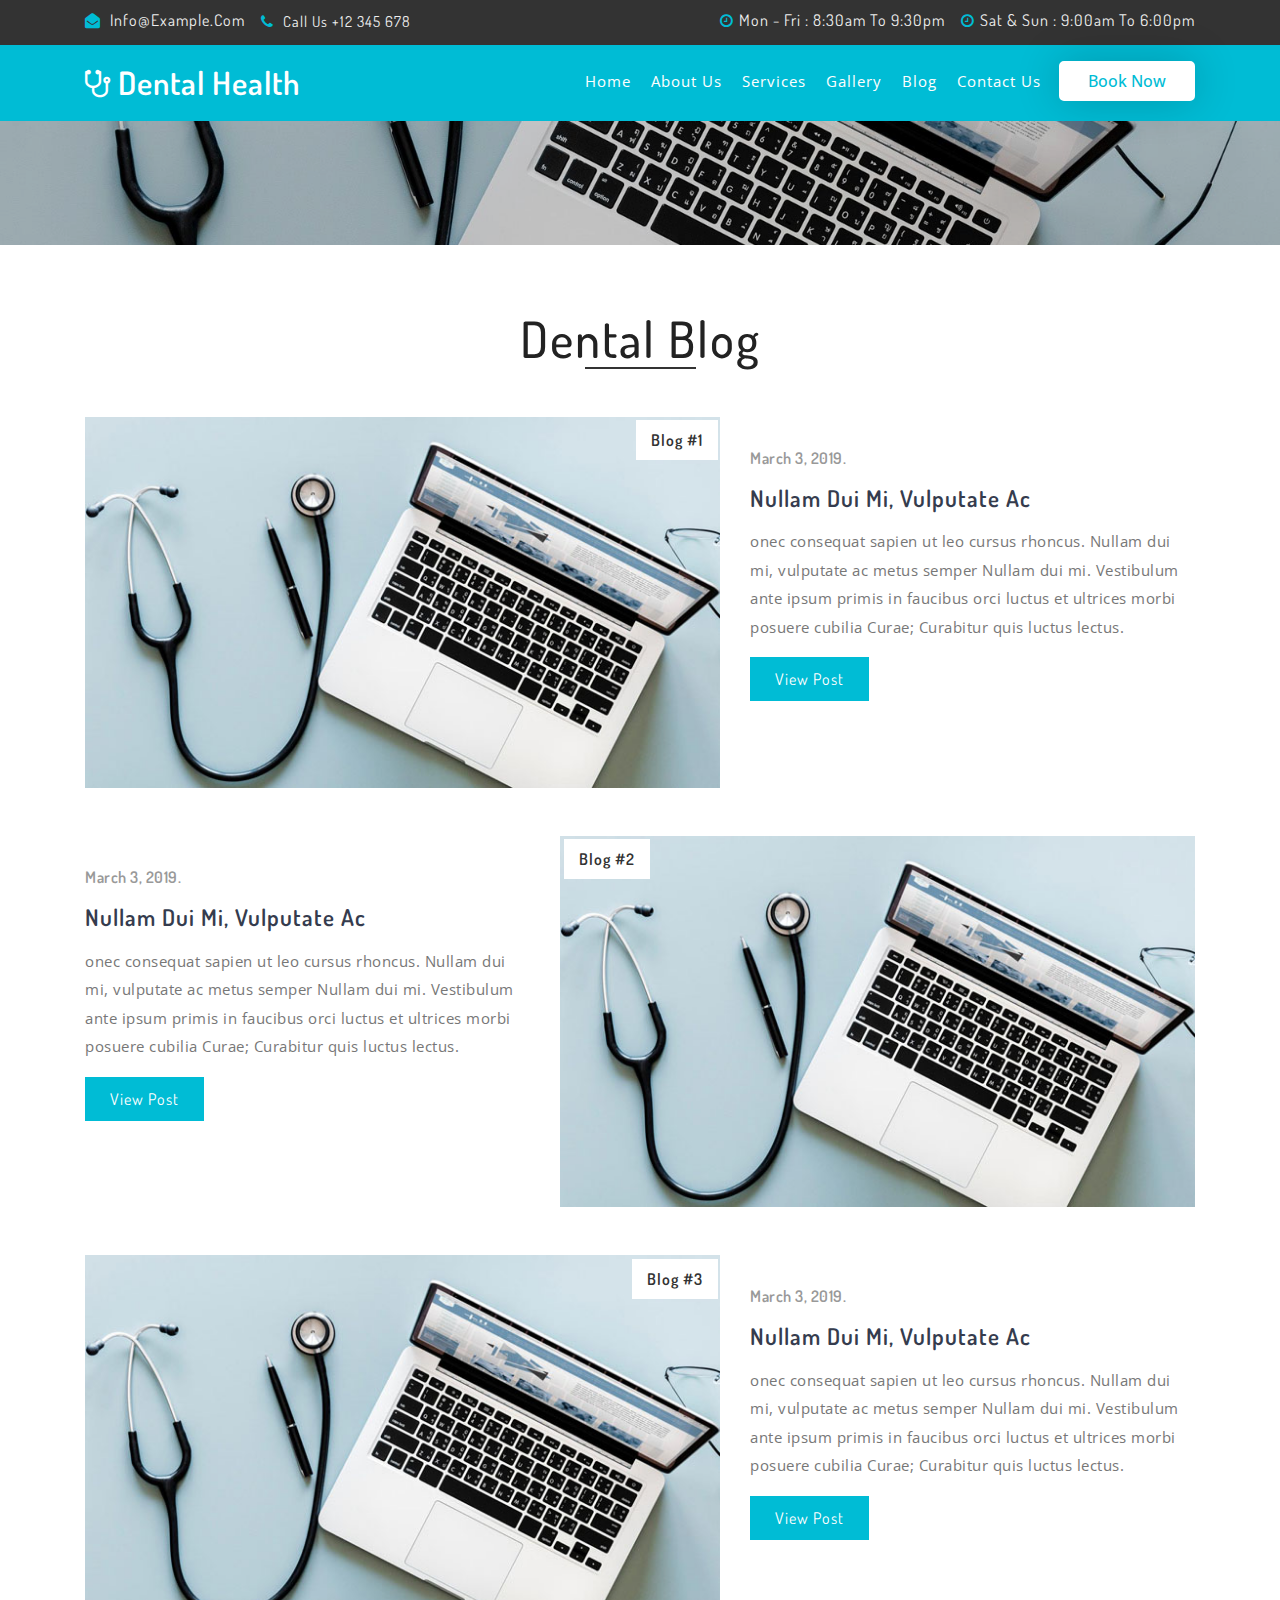
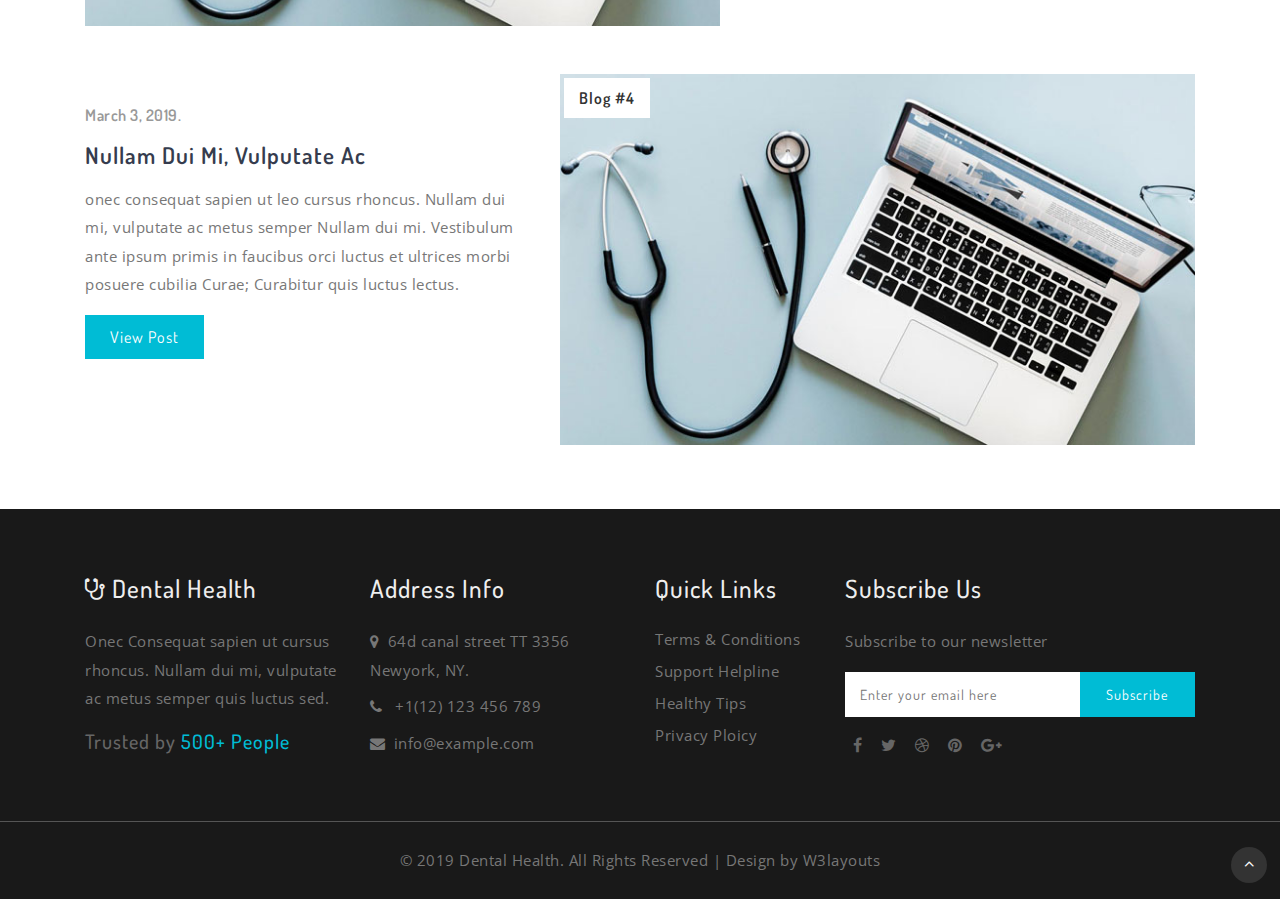
<file: blog.html>
<!--
author: W3layouts
author URL: http://w3layouts.com
License: Creative Commons Attribution 3.0 Unported
License URL: http://creativecommons.org/licenses/by/3.0/
-->
<!DOCTYPE html>
<html lang="en">
<head>
<title>Dental Health Medical Category Flat Bootstrap Responsive Website Template | Blog :: W3layouts</title>
<!-- for-mobile-apps -->
<meta name="viewport" content="width=device-width, initial-scale=1">
<meta http-equiv="Content-Type" content="text/html; charset=utf-8" />
<meta name="keywords" content="Dental Health Responsive web template, Bootstrap Web Templates, Flat Web Templates, Android Compatible web template, 
Smartphone Compatible web template, free webdesigns for Nokia, Samsung, LG, SonyEricsson, Motorola web design" />

    <script>
        addEventListener("load", function () {
            setTimeout(hideURLbar, 0);
        }, false);

        function hideURLbar() {
            window.scrollTo(0, 1);
        }
    </script>
	
	<!-- css files -->
    <link href="css/bootstrap.css" rel='stylesheet' type='text/css' /><!-- bootstrap css -->
    <link href="css/style.css" rel='stylesheet' type='text/css' /><!-- custom css -->
    <link href="css/font-awesome.min.css" rel="stylesheet"><!-- fontawesome css -->
	<!-- //css files -->
	
	<!-- google fonts -->
	<link href="//fonts.googleapis.com/css?family=Open+Sans:300,300i,400,400i,600,600i,700,700i,800,800i&amp;subset=cyrillic,cyrillic-ext,greek,greek-ext,latin-ext,vietnamese" rel="stylesheet">
	<link href="//fonts.googleapis.com/css?family=Dosis:200,300,400,500,600,700,800&amp;subset=latin-ext" rel="stylesheet">
	<!-- //google fonts -->
	
</head>
<body>

<!-- top header -->
<div class="header-top">
	<div class="container">
		<div class="row">
			<div class="col-sm-6">
				<ul class="d-lg-flex header-w3_pvt">
					<li class="mr-lg-3">
						<span class="fa fa-envelope-open"></span>
						<a href="mailto:info@example.com" class="">info@example.com</a>
					</li>
					<li>
						<span class="fa fa-phone"></span>
						<p class="d-inline">Call Us +12 345 678</p>
					</li>
				</ul>
			</div>
			<div class="col-sm-6 header-right-w3_pvt">
				<ul class="d-lg-flex header-w3_pvt justify-content-lg-end">
					<li class="mr-lg-3">
						<span class=""><span class="fa fa-clock-o"></span>Mon - Fri : 8:30am to 9:30pm</span>
					</li>
					<li class="">
						<span class=""><span class="fa fa-clock-o"></span>Sat & Sun : 9:00am to 6:00pm</span>
					</li>
				</ul>
			</div>
		</div>
	</div>
</div>
<!-- //top header -->

<!-- //header -->
<header class="py-3">
	<div class="container">
			<div id="logo">
				<h1> <a href="index.html"><span class="fa fa-stethoscope" aria-hidden="true"></span> Dental Health</a></h1>
			</div>
		<!-- nav -->
		<nav class="d-lg-flex">

			<label for="drop" class="toggle"><span class="fa fa-bars"></span></label>
			<input type="checkbox" id="drop" />
			<ul class="menu mt-2 ml-auto">
				<li class="active"><a href="index.html">Home</a></li>
				<li class=""><a href="about.html">About Us</a></li>
				<li class=""><a href="services.html">Services</a></li>
				<li class=""><a href="gallery.html">Gallery</a></li>
				<li class=""><a href="blog.html">Blog</a></li>
				<li class=""><a href="contact.html">Contact Us</a></li>
			</ul>
			<div class="login-icon ml-2">
				<a class="user" href="contact.html"> Book Now</a>
			</div>
		</nav>
		<div class="clear"></div>
		<!-- //nav -->
	</div>
</header>
<!-- //header -->

<!-- banner -->
<div class="innerpage-banner" id="home">
	<div class="inner-page-layer">
	</div>
</div>
<!-- //banner -->

<!-- blog -->
<section class="blog py-5">
	<div class="container py-md-3">
		<h2 class="heading text-center mb-sm-5 mb-4">Dental blog </h2>
		<div class="row blog-grids head">
			<div class="col-lg-7 mb-lg-5 blog-img1">
				<img src="images/blog1.jpg" alt="" class="img-fluid"/>
				<a href="single.html">Blog #1</a>
			</div>
			<div class="col-lg-5 mb-lg-5 mb-4">
				<h5>March 3, 2019.</h5>
				<h4 class="my-3">Nullam dui mi, vulputate ac</h4>
				<p class="my-3">onec consequat sapien ut leo cursus rhoncus. Nullam dui mi, vulputate ac metus semper Nullam dui mi.
				 Vestibulum ante ipsum primis in faucibus orci luctus et ultrices morbi posuere cubilia Curae; Curabitur quis luctus lectus.</p>
				<a href="single.html" class="btn-banner"> View Post </a>
			</div>
			<div class="col-lg-5 mb-lg-5 mb-4">
				<h5>March 3, 2019.</h5>
				<h4 class="my-3">Nullam dui mi, vulputate ac</h4>
				<p class="my-3">onec consequat sapien ut leo cursus rhoncus. Nullam dui mi, vulputate ac metus semper Nullam dui mi.
				 Vestibulum ante ipsum primis in faucibus orci luctus et ultrices morbi posuere cubilia Curae; Curabitur quis luctus lectus.</p>
				<a href="single.html" class="btn-banner"> View Post </a>
			</div>
			<div class="col-lg-7 mb-5 blog-img2">
				<img src="images/blog1.jpg" alt="" class="img-fluid"/>
				<a href="single.html">Blog #2</a>
			</div>
			<div class="col-lg-7 mb-lg-5 blog-img1">
				<img src="images/blog1.jpg" alt="" class="img-fluid"/>
				<a href="single.html">Blog #3</a>
			</div>
			<div class="col-lg-5 mb-lg-5 mb-4">
				<h5>March 3, 2019.</h5>
				<h4 class="my-3">Nullam dui mi, vulputate ac</h4>
				<p class="my-3">onec consequat sapien ut leo cursus rhoncus. Nullam dui mi, vulputate ac metus semper Nullam dui mi.
				 Vestibulum ante ipsum primis in faucibus orci luctus et ultrices morbi posuere cubilia Curae; Curabitur quis luctus lectus.</p>
				<a href="single.html" class="btn-banner"> View Post </a>
			</div>
			<div class="col-lg-5 mb-lg-5 mb-4">
				<h5>March 3, 2019.</h5>
				<h4 class="my-3">Nullam dui mi, vulputate ac</h4>
				<p class="my-3">onec consequat sapien ut leo cursus rhoncus. Nullam dui mi, vulputate ac metus semper Nullam dui mi.
				 Vestibulum ante ipsum primis in faucibus orci luctus et ultrices morbi posuere cubilia Curae; Curabitur quis luctus lectus.</p>
				<a href="single.html" class="btn-banner"> View Post </a>
			</div>
			<div class="col-lg-7 blog-img2">
				<img src="images/blog1.jpg" alt="" class="img-fluid"/>
				<a href="single.html">Blog #4</a>
			</div>
		</div>
	</div>
</section>
<!-- //blog -->

<!-- footer -->
<footer class="py-5">
	<div class="container py-sm-3">
		<div class="row footer-grids">
			<div class="col-lg-3 col-sm-6 mb-lg-0 mb-sm-5 mb-4">
				<h4 class="mb-sm-4 mb-3"><span class="fa fa-stethoscope"></span> Dental Health</h4>
				<p class="mb-3">Onec Consequat sapien ut cursus rhoncus. Nullam dui mi, vulputate ac metus semper quis luctus sed.</p>
				<h5>Trusted by <span>500+ People</span> </h5>
			</div>
			<div class="col-lg-3 col-sm-6 mb-lg-0 mb-sm-5 mb-4">
				<h4 class="mb-sm-4 mb-3">Address Info</h4>
				<p><span class="fa mr-2 fa-map-marker"></span>64d canal street TT 3356 <span>Newyork, NY.</span></p>
				<p class="phone py-2"><span class="fa mr-2 fa-phone"></span> +1(12) 123 456 789 </p>
				<p><span class="fa mr-2 fa-envelope"></span><a href="mailto:info@example.com">info@example.com</a></p>
			</div>
			<div class="col-lg-2 col-sm-6 mb-sm-0 mb-4">
				<h4 class="mb-sm-4 mb-3">Quick Links</h4>
				<ul>
					<li><a href="#">Terms & Conditions</a></li>
					<li class="my-2"><a href="#">Support Helpline</a></li>
					<li><a href="#">Healthy Tips</a></li>
					<li class="mt-2"><a href="#">Privacy Ploicy</a></li>
				</ul>
			</div>
			<div class="col-lg-4 col-sm-6">
				<h4 class="mb-sm-4 mb-3">Subscribe Us</h4>
				<p class="mb-3">Subscribe to our newsletter</p>
				<form action="#" method="post" class="d-flex">
					<input type="email" id="email" name="EMAIL" placeholder="Enter your email here" required="">
					<button type="submit" class="btn">Subscribe</button>
				</form>
				<div class="icon-social mt-3">
					<a href="#" class="button-footr">
						<span class="fa mx-2 fa-facebook"></span>
					</a>
					<a href="#" class="button-footr">
						<span class="fa mx-2 fa-twitter"></span>
					</a>
					<a href="#" class="button-footr">
						<span class="fa mx-2 fa-dribbble"></span>
					</a>
					<a href="#" class="button-footr">
						<span class="fa mx-2 fa-pinterest"></span>
					</a>
					<a href="#" class="button-footr">
						<span class="fa mx-2 fa-google-plus"></span>
					</a>

				</div>
			</div>
		</div>
	</div>
</footer>
<!-- //footer -->

<!-- copyright -->
<div class="copyright">
	<div class="container py-4">
		<div class=" text-center">
			<p>© 2019 Dental Health. All Rights Reserved | Design by <a href="http://w3layouts.com/"> W3layouts</a> </p>
		</div>
	</div>
</div>
<!-- //copyright -->
		
<!-- move top -->
<div class="move-top text-right">
	<a href="#home" class="move-top"> 
		<span class="fa fa-angle-up  mb-3" aria-hidden="true"></span>
	</a>
</div>
<!-- move top -->

</body>
</html>
</file>
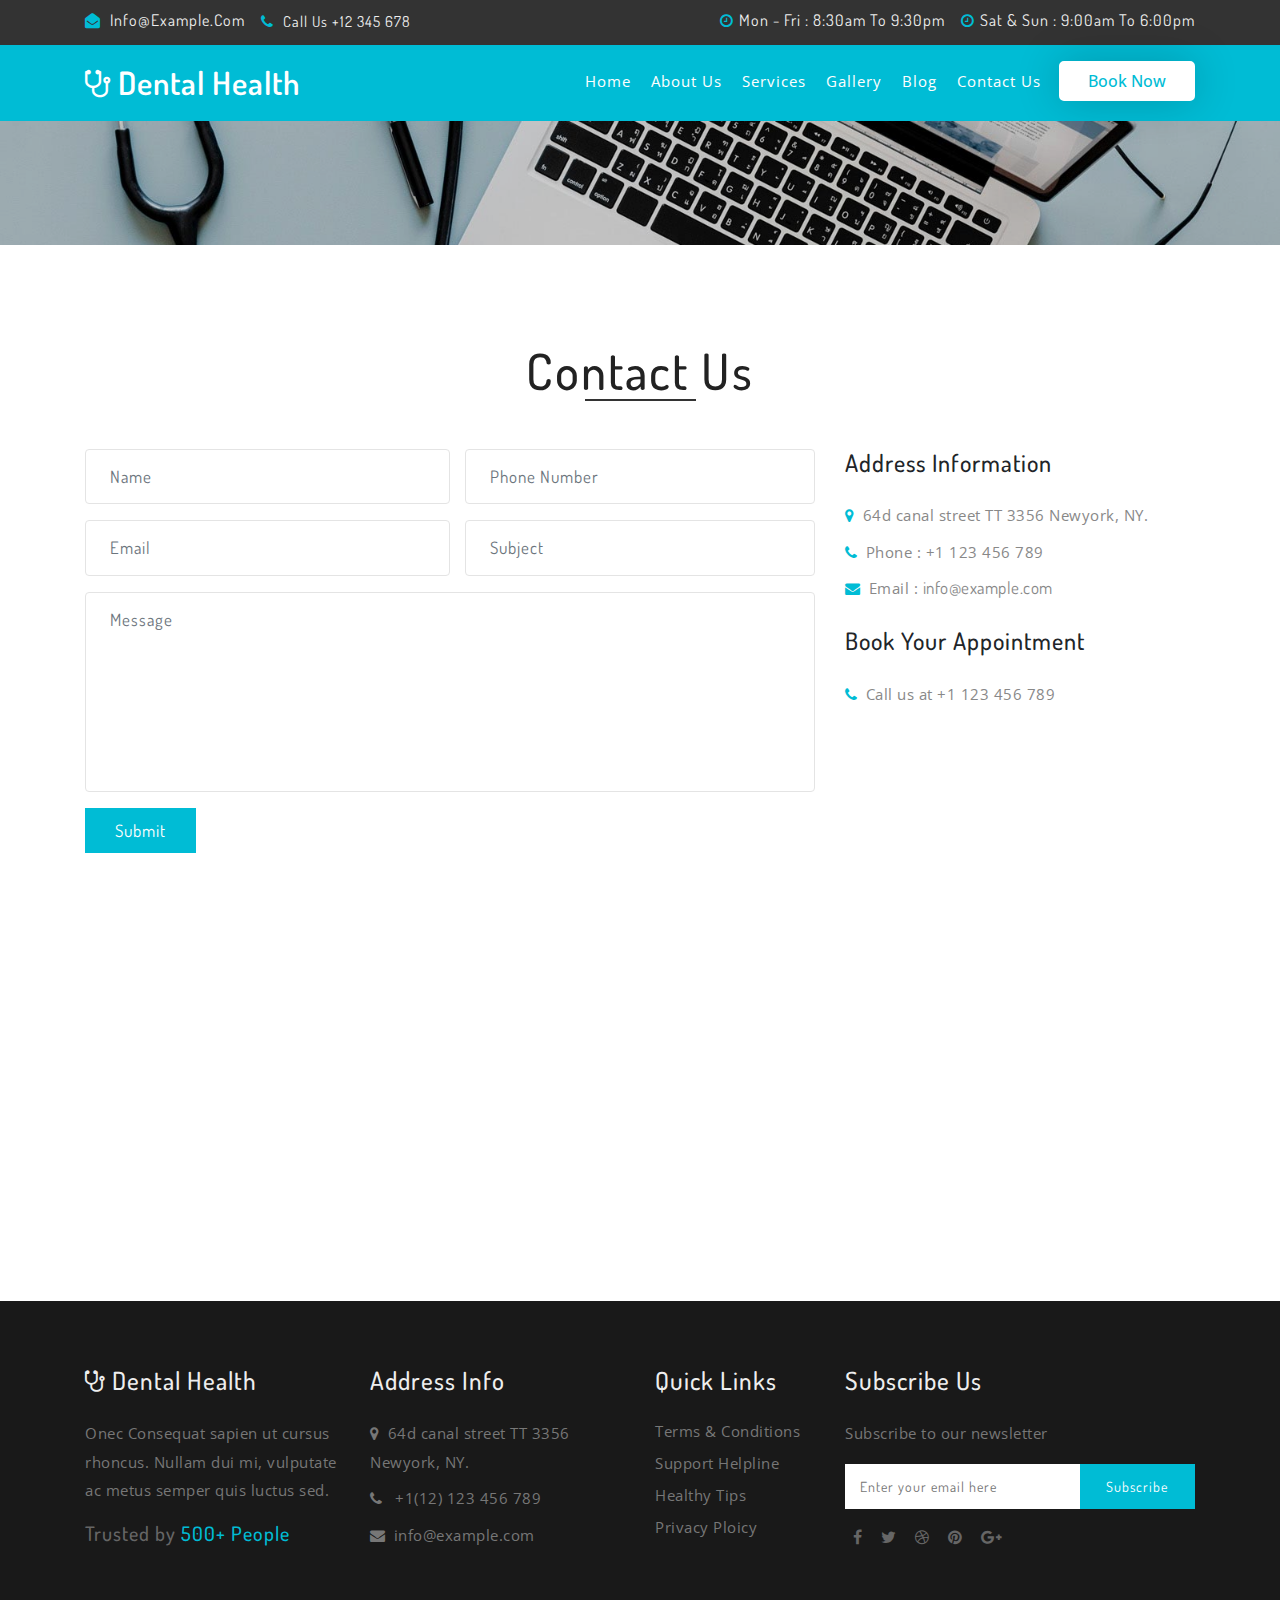
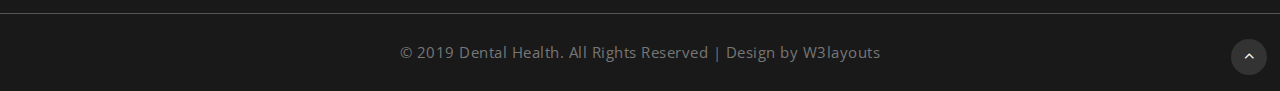
<file: contact.html>
<!--
author: W3layouts
author URL: http://w3layouts.com
License: Creative Commons Attribution 3.0 Unported
License URL: http://creativecommons.org/licenses/by/3.0/
-->
<!DOCTYPE html>
<html lang="en">
<head>
<title>Dental Health Medical Category Flat Bootstrap Responsive Website Template | Contact :: W3layouts</title>
<!-- for-mobile-apps -->
<meta name="viewport" content="width=device-width, initial-scale=1">
<meta http-equiv="Content-Type" content="text/html; charset=utf-8" />
<meta name="keywords" content="Dental Health Responsive web template, Bootstrap Web Templates, Flat Web Templates, Android Compatible web template, 
Smartphone Compatible web template, free webdesigns for Nokia, Samsung, LG, SonyEricsson, Motorola web design" />

    <script>
        addEventListener("load", function () {
            setTimeout(hideURLbar, 0);
        }, false);

        function hideURLbar() {
            window.scrollTo(0, 1);
        }
    </script>
	
	<!-- css files -->
    <link href="css/bootstrap.css" rel='stylesheet' type='text/css' /><!-- bootstrap css -->
    <link href="css/style.css" rel='stylesheet' type='text/css' /><!-- custom css -->
    <link href="css/font-awesome.min.css" rel="stylesheet"><!-- fontawesome css -->
	<!-- //css files -->
	
	<!-- google fonts -->
	<link href="//fonts.googleapis.com/css?family=Open+Sans:300,300i,400,400i,600,600i,700,700i,800,800i&amp;subset=cyrillic,cyrillic-ext,greek,greek-ext,latin-ext,vietnamese" rel="stylesheet">
	<link href="//fonts.googleapis.com/css?family=Dosis:200,300,400,500,600,700,800&amp;subset=latin-ext" rel="stylesheet">
	<!-- //google fonts -->
	
</head>
<body>

<!-- top header -->
<div class="header-top">
	<div class="container">
		<div class="row">
			<div class="col-sm-6">
				<ul class="d-lg-flex header-w3_pvt">
					<li class="mr-lg-3">
						<span class="fa fa-envelope-open"></span>
						<a href="mailto:info@example.com" class="">info@example.com</a>
					</li>
					<li>
						<span class="fa fa-phone"></span>
						<p class="d-inline">Call Us +12 345 678</p>
					</li>
				</ul>
			</div>
			<div class="col-sm-6 header-right-w3_pvt">
				<ul class="d-lg-flex header-w3_pvt justify-content-lg-end">
					<li class="mr-lg-3">
						<span class=""><span class="fa fa-clock-o"></span>Mon - Fri : 8:30am to 9:30pm</span>
					</li>
					<li class="">
						<span class=""><span class="fa fa-clock-o"></span>Sat & Sun : 9:00am to 6:00pm</span>
					</li>
				</ul>
			</div>
		</div>
	</div>
</div>
<!-- //top header -->

<!-- //header -->
<header class="py-3">
	<div class="container">
			<div id="logo">
				<h1> <a href="index.html"><span class="fa fa-stethoscope" aria-hidden="true"></span> Dental Health</a></h1>
			</div>
		<!-- nav -->
		<nav class="d-lg-flex">

			<label for="drop" class="toggle"><span class="fa fa-bars"></span></label>
			<input type="checkbox" id="drop" />
			<ul class="menu mt-2 ml-auto">
				<li class="active"><a href="index.html">Home</a></li>
				<li class=""><a href="about.html">About Us</a></li>
				<li class=""><a href="services.html">Services</a></li>
				<li class=""><a href="gallery.html">Gallery</a></li>
				<li class=""><a href="blog.html">Blog</a></li>
				<li class=""><a href="contact.html">Contact Us</a></li>
			</ul>
			<div class="login-icon ml-2">
				<a class="user" href="contact.html"> Book Now</a>
			</div>
		</nav>
		<div class="clear"></div>
		<!-- //nav -->
	</div>
</header>
<!-- //header -->

<!-- banner -->
<div class="innerpage-banner" id="home">
	<div class="inner-page-layer">
	</div>
</div>
<!-- //banner -->

<!-- contact -->
<section class="mail pt-lg-5 pt-4">
	<div class="container pt-lg-5">
		<h2 class="heading text-center mb-sm-5 mb-4">Contact Us </h2>
		<div class="row agileinfo_mail_grids">
			<div class="col-lg-8 agileinfo_mail_grid_right">
				<form action="#" method="post">
					<div class="row">
						<div class="col-md-6 wthree_contact_left_grid pr-md-0">
							<div class="form-group">
								<input type="text" name="name" class="form-control" placeholder="Name" required="">
							</div>
							<div class="form-group">
								<input type="email" name="email" class="form-control" placeholder="Email" required="">
							</div>
						</div>
						<div class="col-md-6 wthree_contact_left_grid">
							<div class="form-group">
								<input type="text" name="phone number" class="form-control" placeholder="Phone Number" required="">
							</div>
							<div class="form-group">
								<input type="text" name="subject" class="form-control" placeholder="Subject" required="">
							</div>
						</div>
						<div class="col-md-12">
							<div class="form-group">
								<textarea name="message" placeholder="Message" class="form-control" required=""></textarea>
							</div>
						</div>
						<div class="col-md-12">
							<div class="submit-buttons">
								<button type="submit" class="btn">Submit</button>
							</div>
						</div>
					</div>
				</form>
			</div>
			<div class="col-lg-4 col-md-6 mt-lg-0 mt-4 contact-info">
				<h4 class="mb-4">Address Information</h4>
				<p><span class="fa mr-2 fa-map-marker"></span>64d canal street TT 3356 <span>Newyork, NY.</span></p>
				<p class="phone py-2"><span class="fa mr-2 fa-phone"></span>Phone : +1 123 456 789 </p>
				<p><span class="fa mr-2 fa-envelope"></span>Email : <a href="mailto:info@example.com">info@example.com</a></p>
				
				<h4 class="my-4">Book Your Appointment</h4>
				<p class="phone"><span class="fa mr-2 fa-phone"></span>Call us at +1 123 456 789 </p>
			</div>
		</div>
	</div>
	<div class="map mt-5">
		<iframe src="https://www.google.com/maps/embed?pb=!1m18!1m12!1m3!1d50996.31320435244!2d-122.06676498187694!3d36.97949802442312!2m3!1f0!2f0!3f0!3m2!1i1024!2i768!4f13.1!3m3!1m2!1s0x808e441b7c36d549%3A0x52ca104b2ad7f985!2sSanta+Cruz%2C+CA%2C+USA!5e0!3m2!1sen!2sin!4v1469096018666"
			style="border:0"></iframe>
	</div>
</section>
<!-- //contact -->

<!-- footer -->
<footer class="py-5">
	<div class="container py-sm-3">
		<div class="row footer-grids">
			<div class="col-lg-3 col-sm-6 mb-lg-0 mb-sm-5 mb-4">
				<h4 class="mb-sm-4 mb-3"><span class="fa fa-stethoscope"></span> Dental Health</h4>
				<p class="mb-3">Onec Consequat sapien ut cursus rhoncus. Nullam dui mi, vulputate ac metus semper quis luctus sed.</p>
				<h5>Trusted by <span>500+ People</span> </h5>
			</div>
			<div class="col-lg-3 col-sm-6 mb-lg-0 mb-sm-5 mb-4">
				<h4 class="mb-sm-4 mb-3">Address Info</h4>
				<p><span class="fa mr-2 fa-map-marker"></span>64d canal street TT 3356 <span>Newyork, NY.</span></p>
				<p class="phone py-2"><span class="fa mr-2 fa-phone"></span> +1(12) 123 456 789 </p>
				<p><span class="fa mr-2 fa-envelope"></span><a href="mailto:info@example.com">info@example.com</a></p>
			</div>
			<div class="col-lg-2 col-sm-6 mb-sm-0 mb-4">
				<h4 class="mb-sm-4 mb-3">Quick Links</h4>
				<ul>
					<li><a href="#">Terms & Conditions</a></li>
					<li class="my-2"><a href="#">Support Helpline</a></li>
					<li><a href="#">Healthy Tips</a></li>
					<li class="mt-2"><a href="#">Privacy Ploicy</a></li>
				</ul>
			</div>
			<div class="col-lg-4 col-sm-6">
				<h4 class="mb-sm-4 mb-3">Subscribe Us</h4>
				<p class="mb-3">Subscribe to our newsletter</p>
				<form action="#" method="post" class="d-flex">
					<input type="email" id="email" name="EMAIL" placeholder="Enter your email here" required="">
					<button type="submit" class="btn">Subscribe</button>
				</form>
				<div class="icon-social mt-3">
					<a href="#" class="button-footr">
						<span class="fa mx-2 fa-facebook"></span>
					</a>
					<a href="#" class="button-footr">
						<span class="fa mx-2 fa-twitter"></span>
					</a>
					<a href="#" class="button-footr">
						<span class="fa mx-2 fa-dribbble"></span>
					</a>
					<a href="#" class="button-footr">
						<span class="fa mx-2 fa-pinterest"></span>
					</a>
					<a href="#" class="button-footr">
						<span class="fa mx-2 fa-google-plus"></span>
					</a>

				</div>
			</div>
		</div>
	</div>
</footer>
<!-- //footer -->

<!-- copyright -->
<div class="copyright">
	<div class="container py-4">
		<div class=" text-center">
			<p>© 2019 Dental Health. All Rights Reserved | Design by <a href="http://w3layouts.com/"> W3layouts</a> </p>
		</div>
	</div>
</div>
<!-- //copyright -->
		
<!-- move top -->
<div class="move-top text-right">
	<a href="#home" class="move-top"> 
		<span class="fa fa-angle-up  mb-3" aria-hidden="true"></span>
	</a>
</div>
<!-- move top -->

</body>
</html>
</file>
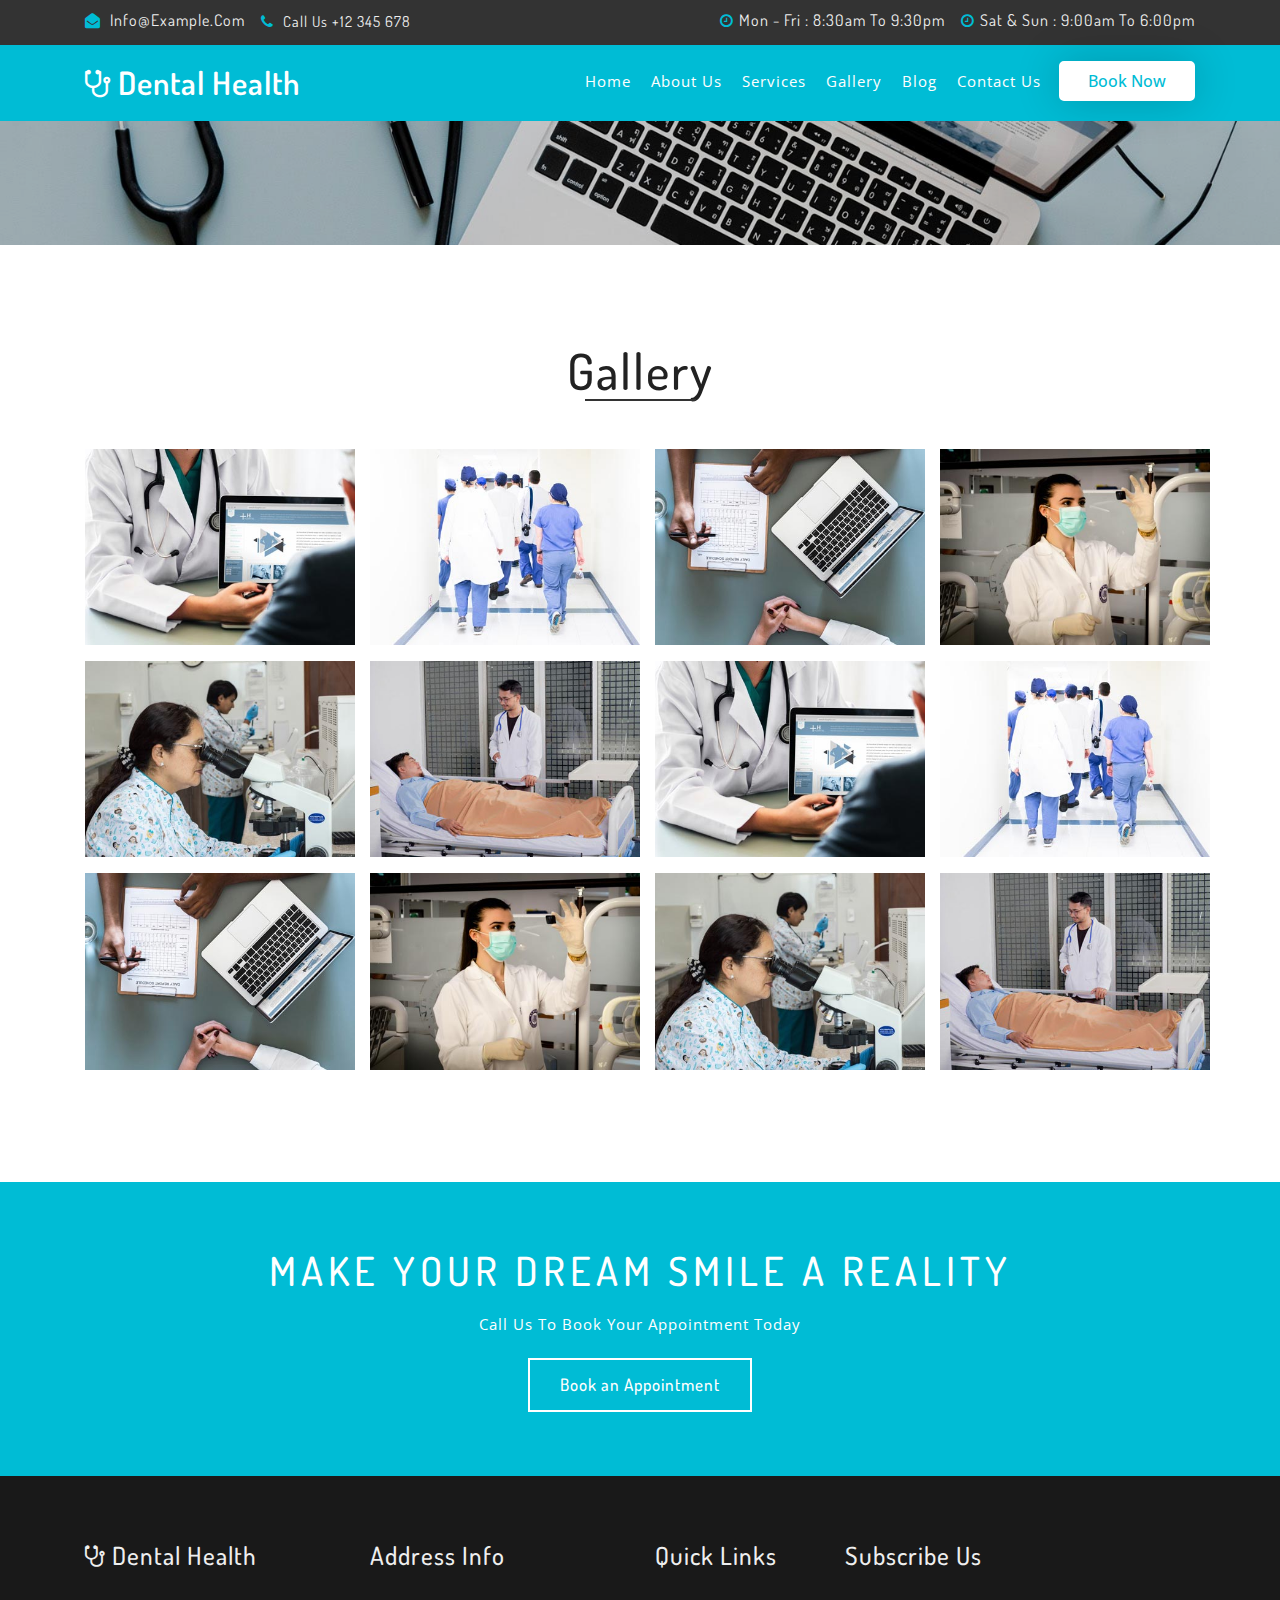
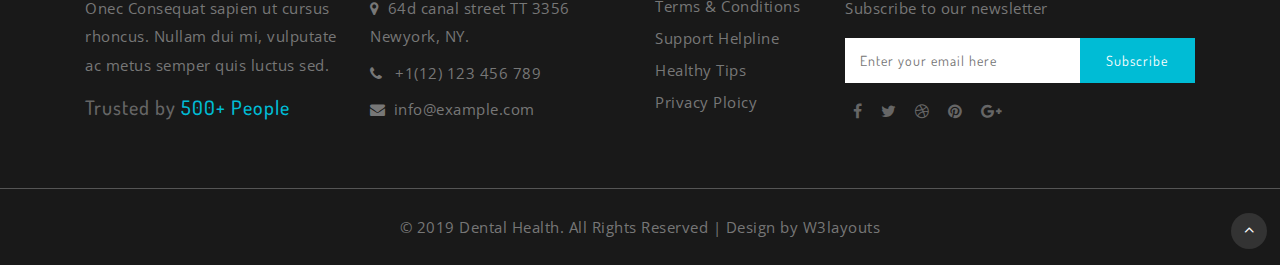
<file: gallery.html>
<!--
author: W3layouts
author URL: http://w3layouts.com
License: Creative Commons Attribution 3.0 Unported
License URL: http://creativecommons.org/licenses/by/3.0/
-->
<!DOCTYPE html>
<html lang="en">
<head>
<title>Dental Health Medical Category Flat Bootstrap Responsive Website Template | Gallery :: W3layouts</title>
<!-- for-mobile-apps -->
<meta name="viewport" content="width=device-width, initial-scale=1">
<meta http-equiv="Content-Type" content="text/html; charset=utf-8" />
<meta name="keywords" content="Dental Health Responsive web template, Bootstrap Web Templates, Flat Web Templates, Android Compatible web template, 
Smartphone Compatible web template, free webdesigns for Nokia, Samsung, LG, SonyEricsson, Motorola web design" />

    <script>
        addEventListener("load", function () {
            setTimeout(hideURLbar, 0);
        }, false);

        function hideURLbar() {
            window.scrollTo(0, 1);
        }
    </script>
	
	<!-- css files -->
    <link href="css/bootstrap.css" rel='stylesheet' type='text/css' /><!-- bootstrap css -->
    <link href="css/style.css" rel='stylesheet' type='text/css' /><!-- custom css -->
    <link href="css/font-awesome.min.css" rel="stylesheet"><!-- fontawesome css -->
	<!-- //css files -->
	
	<!-- google fonts -->
	<link href="//fonts.googleapis.com/css?family=Open+Sans:300,300i,400,400i,600,600i,700,700i,800,800i&amp;subset=cyrillic,cyrillic-ext,greek,greek-ext,latin-ext,vietnamese" rel="stylesheet">
	<link href="//fonts.googleapis.com/css?family=Dosis:200,300,400,500,600,700,800&amp;subset=latin-ext" rel="stylesheet">
	<!-- //google fonts -->
	
</head>
<body>

<!-- top header -->
<div class="header-top">
	<div class="container">
		<div class="row">
			<div class="col-sm-6">
				<ul class="d-lg-flex header-w3_pvt">
					<li class="mr-lg-3">
						<span class="fa fa-envelope-open"></span>
						<a href="mailto:info@example.com" class="">info@example.com</a>
					</li>
					<li>
						<span class="fa fa-phone"></span>
						<p class="d-inline">Call Us +12 345 678</p>
					</li>
				</ul>
			</div>
			<div class="col-sm-6 header-right-w3_pvt">
				<ul class="d-lg-flex header-w3_pvt justify-content-lg-end">
					<li class="mr-lg-3">
						<span class=""><span class="fa fa-clock-o"></span>Mon - Fri : 8:30am to 9:30pm</span>
					</li>
					<li class="">
						<span class=""><span class="fa fa-clock-o"></span>Sat & Sun : 9:00am to 6:00pm</span>
					</li>
				</ul>
			</div>
		</div>
	</div>
</div>
<!-- //top header -->

<!-- //header -->
<header class="py-3">
	<div class="container">
			<div id="logo">
				<h1> <a href="index.html"><span class="fa fa-stethoscope" aria-hidden="true"></span> Dental Health</a></h1>
			</div>
		<!-- nav -->
		<nav class="d-lg-flex">

			<label for="drop" class="toggle"><span class="fa fa-bars"></span></label>
			<input type="checkbox" id="drop" />
			<ul class="menu mt-2 ml-auto">
				<li class="active"><a href="index.html">Home</a></li>
				<li class=""><a href="about.html">About Us</a></li>
				<li class=""><a href="services.html">Services</a></li>
				<li class=""><a href="gallery.html">Gallery</a></li>
				<li class=""><a href="blog.html">Blog</a></li>
				<li class=""><a href="contact.html">Contact Us</a></li>
			</ul>
			<div class="login-icon ml-2">
				<a class="user" href="contact.html"> Book Now</a>
			</div>
		</nav>
		<div class="clear"></div>
		<!-- //nav -->
	</div>
</header>
<!-- //header -->

<!-- banner -->
<div class="innerpage-banner" id="home">
	<div class="inner-page-layer">
	</div>
</div>
<!-- //banner -->

<!-- gallery -->
<section class="gallery py-5" id="gallery">
	<div class="container py-lg-5">
		<h2 class="heading text-center mb-sm-5 mb-4">Gallery</h2>
		<div class="row news-grids text-center">
			<div class="col-md-3 col-6 gal-img">
				<a href="#gal1"><img src="images/gallery1.jpg" alt="portfolio image" class="img-fluid"></a>
			</div>
			<div class="col-md-3 col-6 gal-img">
				<a href="#gal2"><img src="images/gallery2.jpg" alt="portfolio image" class="img-fluid"></a>
			</div>
			<div class="col-md-3 col-6 gal-img">
				<a href="#gal3"><img src="images/gallery3.jpg" alt="portfolio image" class="img-fluid"></a>
			</div>
			<div class="col-md-3 col-6 gal-img">
				<a href="#gal4"><img src="images/gallery4.jpg" alt="portfolio image" class="img-fluid"></a>
			</div>
			<div class="col-md-3 col-6 gal-img">
				<a href="#gal5"><img src="images/gallery5.jpg" alt="portfolio image" class="img-fluid"></a>
			</div>
			<div class="col-md-3 col-6 gal-img">
				<a href="#gal6"><img src="images/gallery6.jpg" alt="portfolio image" class="img-fluid"></a>
			</div>
			<div class="col-md-3 col-6 gal-img">
				<a href="#gal1"><img src="images/gallery1.jpg" alt="portfolio image" class="img-fluid"></a>
			</div>
			<div class="col-md-3 col-6 gal-img">
				<a href="#gal2"><img src="images/gallery2.jpg" alt="portfolio image" class="img-fluid"></a>
			</div>
			<div class="col-md-3 col-6 gal-img">
				<a href="#gal3"><img src="images/gallery3.jpg" alt="portfolio image" class="img-fluid"></a>
			</div>
			<div class="col-md-3 col-6 gal-img">
				<a href="#gal4"><img src="images/gallery4.jpg" alt="portfolio image" class="img-fluid"></a>
			</div>
			<div class="col-md-3 col-6 gal-img">
				<a href="#gal5"><img src="images/gallery5.jpg" alt="portfolio image" class="img-fluid"></a>
			</div>
			<div class="col-md-3 col-6 gal-img">
				<a href="#gal6"><img src="images/gallery6.jpg" alt="portfolio image" class="img-fluid"></a>
			</div>
		</div>

		<!-- popup1 -->
		<div id="gal1" class="pop-overlay">
			<div class="popup">
				<img src="images/gallery1.jpg" alt="Popup Image" class="img-fluid" />
				<p class="mt-4">Nulla viverra pharetra se, eget pulvinar neque pharetra ac int. placerat placerat dolor.</p>
				<a class="close" href="#gallery">&times;</a>
			</div>
		</div>
		<!-- //popup1 -->
		<!-- popup2 -->
		<div id="gal2" class="pop-overlay">
			<div class="popup">
				<img src="images/gallery2.jpg" alt="Popup Image" class="img-fluid" />
				<p class="mt-4">Nulla viverra pharetra se, eget pulvinar neque pharetra ac int. placerat placerat dolor.</p>
				<a class="close" href="#gallery">&times;</a>
			</div>
		</div>
		<!-- //popup2 -->
		<!-- popup3 -->
		<div id="gal3" class="pop-overlay">
			<div class="popup">
				<img src="images/gallery3.jpg" alt="Popup Image" class="img-fluid" />
				<p class="mt-4">Nulla viverra pharetra se, eget pulvinar neque pharetra ac int. placerat placerat dolor.</p>
				<a class="close" href="#gallery">&times;</a>
			</div>
		</div>
		<!-- //popup3 -->
		<!-- popup4 -->
		<div id="gal4" class="pop-overlay">
			<div class="popup">
				<img src="images/gallery4.jpg" alt="Popup Image" class="img-fluid" />
				<p class="mt-4">Nulla viverra pharetra se, eget pulvinar neque pharetra ac int. placerat placerat dolor.</p>
				<a class="close" href="#gallery">&times;</a>
			</div>
		</div>
		<!-- //popup4 -->
		<!-- popup5 -->
		<div id="gal5" class="pop-overlay">
			<div class="popup">
				<img src="images/gallery5.jpg" alt="Popup Image" class="img-fluid" />
				<p class="mt-4">Nulla viverra pharetra se, eget pulvinar neque pharetra ac int. placerat placerat dolor.</p>
				<a class="close" href="#gallery">&times;</a>
			</div>
		</div>
		<!-- //popup5 -->
		<!-- popup6 -->
		<div id="gal6" class="pop-overlay">
			<div class="popup">
				<img src="images/gallery6.jpg" alt="Popup Image" class="img-fluid" />
				<p class="mt-4">Nulla viverra pharetra se, eget pulvinar neque pharetra ac int. placerat placerat dolor.</p>
				<a class="close" href="#gallery">&times;</a>
			</div>
		</div>
		<!-- //popup6 -->

	</div>
</section>
<!-- //gallery -->

<!-- appointment -->
<section class="appointment text-center py-5">
	<div class="container py-sm-3">
		<h4>make your dream smile a reality</h4>
		<p class="mt-3">Call Us To Book Your Appointment Today</p>
		<a href="contact.html">Book an Appointment</a>
	</div>
</section>
<!-- //appointment -->

<!-- footer -->
<footer class="py-5">
	<div class="container py-sm-3">
		<div class="row footer-grids">
			<div class="col-lg-3 col-sm-6 mb-lg-0 mb-sm-5 mb-4">
				<h4 class="mb-sm-4 mb-3"><span class="fa fa-stethoscope"></span> Dental Health</h4>
				<p class="mb-3">Onec Consequat sapien ut cursus rhoncus. Nullam dui mi, vulputate ac metus semper quis luctus sed.</p>
				<h5>Trusted by <span>500+ People</span> </h5>
			</div>
			<div class="col-lg-3 col-sm-6 mb-lg-0 mb-sm-5 mb-4">
				<h4 class="mb-sm-4 mb-3">Address Info</h4>
				<p><span class="fa mr-2 fa-map-marker"></span>64d canal street TT 3356 <span>Newyork, NY.</span></p>
				<p class="phone py-2"><span class="fa mr-2 fa-phone"></span> +1(12) 123 456 789 </p>
				<p><span class="fa mr-2 fa-envelope"></span><a href="mailto:info@example.com">info@example.com</a></p>
			</div>
			<div class="col-lg-2 col-sm-6 mb-sm-0 mb-4">
				<h4 class="mb-sm-4 mb-3">Quick Links</h4>
				<ul>
					<li><a href="#">Terms & Conditions</a></li>
					<li class="my-2"><a href="#">Support Helpline</a></li>
					<li><a href="#">Healthy Tips</a></li>
					<li class="mt-2"><a href="#">Privacy Ploicy</a></li>
				</ul>
			</div>
			<div class="col-lg-4 col-sm-6">
				<h4 class="mb-sm-4 mb-3">Subscribe Us</h4>
				<p class="mb-3">Subscribe to our newsletter</p>
				<form action="#" method="post" class="d-flex">
					<input type="email" id="email" name="EMAIL" placeholder="Enter your email here" required="">
					<button type="submit" class="btn">Subscribe</button>
				</form>
				<div class="icon-social mt-3">
					<a href="#" class="button-footr">
						<span class="fa mx-2 fa-facebook"></span>
					</a>
					<a href="#" class="button-footr">
						<span class="fa mx-2 fa-twitter"></span>
					</a>
					<a href="#" class="button-footr">
						<span class="fa mx-2 fa-dribbble"></span>
					</a>
					<a href="#" class="button-footr">
						<span class="fa mx-2 fa-pinterest"></span>
					</a>
					<a href="#" class="button-footr">
						<span class="fa mx-2 fa-google-plus"></span>
					</a>

				</div>
			</div>
		</div>
	</div>
</footer>
<!-- //footer -->

<!-- copyright -->
<div class="copyright">
	<div class="container py-4">
		<div class=" text-center">
			<p>© 2019 Dental Health. All Rights Reserved | Design by <a href="http://w3layouts.com/"> W3layouts</a> </p>
		</div>
	</div>
</div>
<!-- //copyright -->
		
<!-- move top -->
<div class="move-top text-right">
	<a href="#home" class="move-top"> 
		<span class="fa fa-angle-up  mb-3" aria-hidden="true"></span>
	</a>
</div>
<!-- move top -->

</body>
</html>
</file>
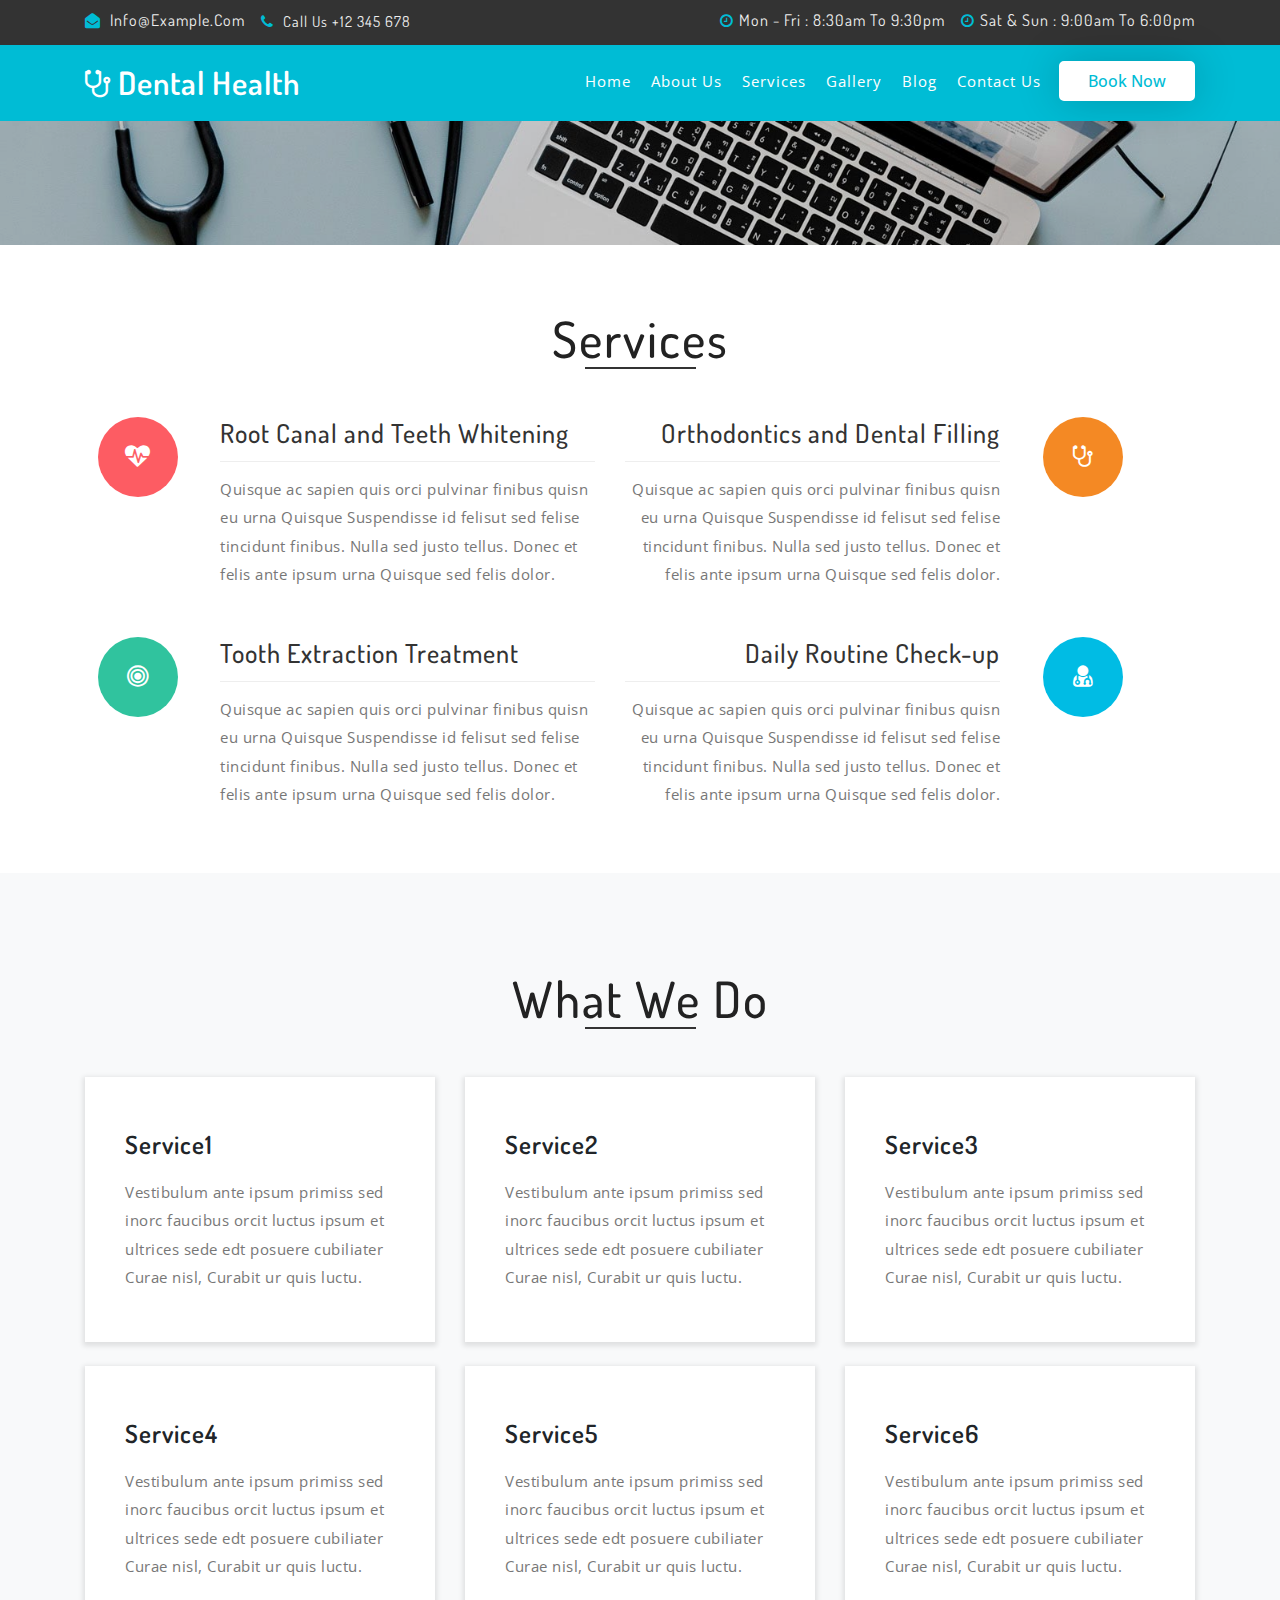
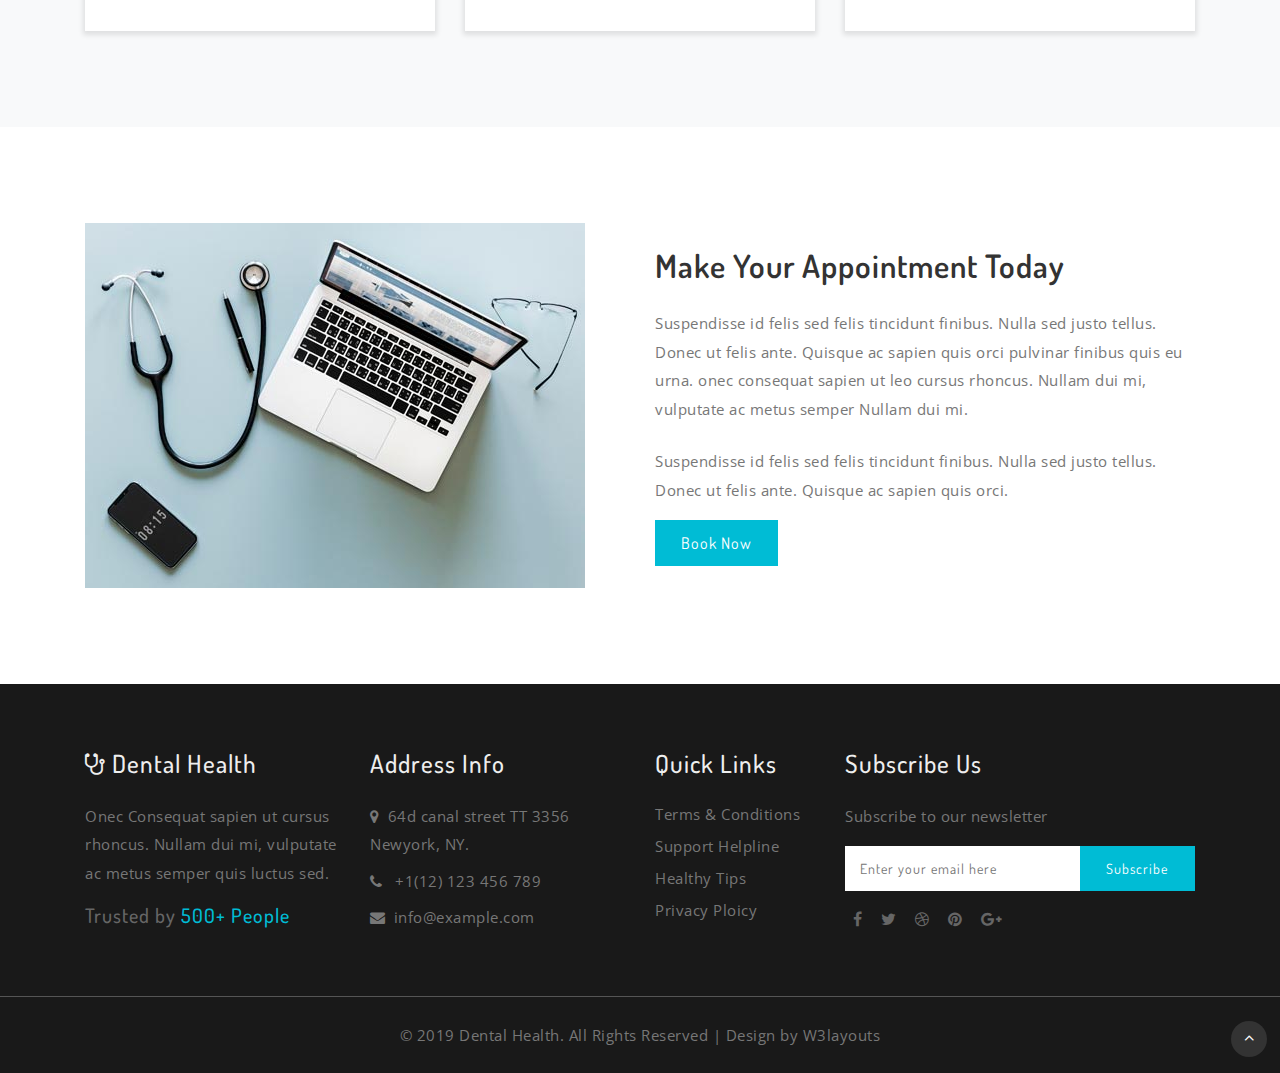
<file: services.html>
<!--
author: W3layouts
author URL: http://w3layouts.com
License: Creative Commons Attribution 3.0 Unported
License URL: http://creativecommons.org/licenses/by/3.0/
-->
<!DOCTYPE html>
<html lang="en">
<head>
<title>Dental Health Medical Category Flat Bootstrap Responsive Website Template | Services :: W3layouts</title>
<!-- for-mobile-apps -->
<meta name="viewport" content="width=device-width, initial-scale=1">
<meta http-equiv="Content-Type" content="text/html; charset=utf-8" />
<meta name="keywords" content="Dental Health Responsive web template, Bootstrap Web Templates, Flat Web Templates, Android Compatible web template, 
Smartphone Compatible web template, free webdesigns for Nokia, Samsung, LG, SonyEricsson, Motorola web design" />

    <script>
        addEventListener("load", function () {
            setTimeout(hideURLbar, 0);
        }, false);

        function hideURLbar() {
            window.scrollTo(0, 1);
        }
    </script>
	
	<!-- css files -->
    <link href="css/bootstrap.css" rel='stylesheet' type='text/css' /><!-- bootstrap css -->
    <link href="css/style.css" rel='stylesheet' type='text/css' /><!-- custom css -->
    <link href="css/font-awesome.min.css" rel="stylesheet"><!-- fontawesome css -->
	<!-- //css files -->
	
	<!-- google fonts -->
	<link href="//fonts.googleapis.com/css?family=Open+Sans:300,300i,400,400i,600,600i,700,700i,800,800i&amp;subset=cyrillic,cyrillic-ext,greek,greek-ext,latin-ext,vietnamese" rel="stylesheet">
	<link href="//fonts.googleapis.com/css?family=Dosis:200,300,400,500,600,700,800&amp;subset=latin-ext" rel="stylesheet">
	<!-- //google fonts -->
	
</head>
<body>

<!-- top header -->
<div class="header-top">
	<div class="container">
		<div class="row">
			<div class="col-sm-6">
				<ul class="d-lg-flex header-w3_pvt">
					<li class="mr-lg-3">
						<span class="fa fa-envelope-open"></span>
						<a href="mailto:info@example.com" class="">info@example.com</a>
					</li>
					<li>
						<span class="fa fa-phone"></span>
						<p class="d-inline">Call Us +12 345 678</p>
					</li>
				</ul>
			</div>
			<div class="col-sm-6 header-right-w3_pvt">
				<ul class="d-lg-flex header-w3_pvt justify-content-lg-end">
					<li class="mr-lg-3">
						<span class=""><span class="fa fa-clock-o"></span>Mon - Fri : 8:30am to 9:30pm</span>
					</li>
					<li class="">
						<span class=""><span class="fa fa-clock-o"></span>Sat & Sun : 9:00am to 6:00pm</span>
					</li>
				</ul>
			</div>
		</div>
	</div>
</div>
<!-- //top header -->

<!-- //header -->
<header class="py-3">
	<div class="container">
			<div id="logo">
				<h1> <a href="index.html"><span class="fa fa-stethoscope" aria-hidden="true"></span> Dental Health</a></h1>
			</div>
		<!-- nav -->
		<nav class="d-lg-flex">

			<label for="drop" class="toggle"><span class="fa fa-bars"></span></label>
			<input type="checkbox" id="drop" />
			<ul class="menu mt-2 ml-auto">
				<li class="active"><a href="index.html">Home</a></li>
				<li class=""><a href="about.html">About Us</a></li>
				<li class=""><a href="services.html">Services</a></li>
				<li class=""><a href="gallery.html">Gallery</a></li>
				<li class=""><a href="blog.html">Blog</a></li>
				<li class=""><a href="contact.html">Contact Us</a></li>
			</ul>
			<div class="login-icon ml-2">
				<a class="user" href="contact.html"> Book Now</a>
			</div>
		</nav>
		<div class="clear"></div>
		<!-- //nav -->
	</div>
</header>
<!-- //header -->

<!-- banner -->
<div class="innerpage-banner" id="home">
	<div class="inner-page-layer">
	</div>
</div>
<!-- //banner -->

<!-- Services -->
<section class="services-inner py-5">
	<div class="container py-md-3">
		<h2 class="heading text-center mb-sm-5 mb-4">Services </h2>
		<div class="row service-grids">
			<div class="row col-lg-6 mb-5 padder-none">
				<div class="col-sm-3 ser_icon">
					<span class="icon bg1 mx-auto">
						<span class="fa fa-heartbeat"></span>
					</span>
				</div>
				<div class="col-sm-9 mt-sm-0 mt-3">
					<h4>Root Canal and Teeth Whitening</h4>
					<p class="">Quisque ac sapien quis orci pulvinar finibus quisn eu urna Quisque Suspendisse id felisut sed felise tincidunt finibus.
					Nulla sed justo tellus. Donec et felis ante ipsum urna Quisque sed felis dolor.</p>
				</div>
			</div>
			<div class="row col-lg-6 mb-sm-5 padder-none">
				<div class="col-sm-9 text-sm-right">
					<h4> Orthodontics and Dental Filling</h4>
					<p class="">Quisque ac sapien quis orci pulvinar finibus quisn eu urna Quisque Suspendisse id felisut sed felise tincidunt finibus.
					Nulla sed justo tellus. Donec et felis ante ipsum urna Quisque sed felis dolor.</p>
				</div>
				<div class="col-sm-3 mt-sm-0 mt-4 ser_icon ser-right">
					<span class="icon bg2 mx-auto">
						<span class="fa fa-stethoscope"></span>
					</span>
				</div>
			</div>
			<div class="row col-lg-6 mb-lg-0 mb-5 mt-sm-0 mt-5 padder-none">
				<div class="col-sm-3 mb-sm-0 mb-4 ser_icon">
					<span class="icon bg3 mx-auto">
						<span class="fa fa-bullseye"></span>
					</span>
				</div>
				<div class="col-sm-9">
					<h4>Tooth Extraction Treatment</h4>
					<p class="">Quisque ac sapien quis orci pulvinar finibus quisn eu urna Quisque Suspendisse id felisut sed felise tincidunt finibus.
					Nulla sed justo tellus. Donec et felis ante ipsum urna Quisque sed felis dolor.</p>
				</div>
			</div>
			<div class="row col-lg-6 padder-none">
				<div class="col-sm-9 text-sm-right">
					<h4>Daily Routine Check-up</h4>
					<p class="">Quisque ac sapien quis orci pulvinar finibus quisn eu urna Quisque Suspendisse id felisut sed felise tincidunt finibus.
					Nulla sed justo tellus. Donec et felis ante ipsum urna Quisque sed felis dolor.</p>
				</div>
				<div class="col-sm-3 mt-sm-0 mt-4 ser_icon ser-right">
					<span class="icon bg4 mx-auto">
						<span class="fa fa-user-md"></span>
					</span>
				</div>
			</div>
		</div>
	</div>
</section>
<!-- //Services -->


<!-- services -->
<section class="services py-5">
	<div class="container py-lg-5">
		<h3 class="heading text-center mb-5">What we do </h3>
		<div class="row offer-grids">
			<div class="col-lg-4 col-md-6">
				<div class="ser1">
					<div class="bg-layer">
						<h4 class="">Service1</h4>
						<p class="mt-3">Vestibulum ante ipsum primiss sed inorc faucibus orcit luctus ipsum et ultrices sede edt posuere cubiliater Curae nisl, Curabit ur quis luctu.</p>
					</div>
				</div>
			</div>
			<div class="col-lg-4 col-md-6 mt-md-0 mt-4">
				<div class="ser2">
					<div class="bg-layer">
						<h4 class="">Service2</h4>
						<p class="mt-3">Vestibulum ante ipsum primiss sed inorc faucibus orcit luctus ipsum et ultrices sede edt posuere cubiliater Curae nisl, Curabit ur quis luctu.</p>
					</div>
				</div>
			</div>
			<div class="col-lg-4 col-md-6 mt-lg-0 mt-4">
				<div class="ser3">
					<div class="bg-layer">
						<h4 class="">Service3</h4>
						<p class="mt-3">Vestibulum ante ipsum primiss sed inorc faucibus orcit luctus ipsum et ultrices sede edt posuere cubiliater Curae nisl, Curabit ur quis luctu.</p>
					</div>
				</div>
			</div>
			<div class="col-lg-4 col-md-6 mt-4">
				<div class="ser4">
					<div class="bg-layer">
						<h4 class="">Service4</h4>
						<p class="mt-3">Vestibulum ante ipsum primiss sed inorc faucibus orcit luctus ipsum et ultrices sede edt posuere cubiliater Curae nisl, Curabit ur quis luctu.</p>
					</div>
				</div>
			</div>
			<div class="col-lg-4 col-md-6 mt-4">
				<div class="ser5">
					<div class="bg-layer">
						<h4 class="">Service5</h4>
						<p class="mt-3">Vestibulum ante ipsum primiss sed inorc faucibus orcit luctus ipsum et ultrices sede edt posuere cubiliater Curae nisl, Curabit ur quis luctu.</p>
					</div>
				</div>
			</div>
			<div class="col-lg-4 col-md-6 mt-4">
				<div class="ser6">
					<div class="bg-layer">
						<h4 class="">Service6</h4>
						<p class="mt-3">Vestibulum ante ipsum primiss sed inorc faucibus orcit luctus ipsum et ultrices sede edt posuere cubiliater Curae nisl, Curabit ur quis luctu.</p>
					</div>
				</div>
			</div>
		</div>
	</div>
</section>
<!-- //services -->	

<!-- join -->
<section class="join py-5">
	<div class="container py-lg-5 py-sm-3">
		<div class="row join_grids">
			<div class="col-lg-6">
				<img src="images/b.jpg" class="img-fluid" alt="" />
			</div>
			<div class="col-lg-6">
				<h4 class="mt-4">Make Your Appointment Today</h4>
				<p class="py-sm-4 py-3">Suspendisse id felis sed felis tincidunt finibus. Nulla sed justo tellus. Donec ut felis ante. Quisque ac sapien quis orci pulvinar finibus quis eu urna. onec consequat sapien ut leo cursus rhoncus. Nullam dui mi, vulputate ac metus semper Nullam dui mi.</p>
				<p class="pb-3">Suspendisse id felis sed felis tincidunt finibus. Nulla sed justo tellus. Donec ut felis ante. Quisque ac sapien quis orci.</p>
				<a class="btn btn-banner text-capitalize" href="#" role="button">Book Now</a>
			</div>
		</div>
	</div>
</section>
<!-- //join -->

<!-- footer -->
<footer class="py-5">
	<div class="container py-sm-3">
		<div class="row footer-grids">
			<div class="col-lg-3 col-sm-6 mb-lg-0 mb-sm-5 mb-4">
				<h4 class="mb-sm-4 mb-3"><span class="fa fa-stethoscope"></span> Dental Health</h4>
				<p class="mb-3">Onec Consequat sapien ut cursus rhoncus. Nullam dui mi, vulputate ac metus semper quis luctus sed.</p>
				<h5>Trusted by <span>500+ People</span> </h5>
			</div>
			<div class="col-lg-3 col-sm-6 mb-lg-0 mb-sm-5 mb-4">
				<h4 class="mb-sm-4 mb-3">Address Info</h4>
				<p><span class="fa mr-2 fa-map-marker"></span>64d canal street TT 3356 <span>Newyork, NY.</span></p>
				<p class="phone py-2"><span class="fa mr-2 fa-phone"></span> +1(12) 123 456 789 </p>
				<p><span class="fa mr-2 fa-envelope"></span><a href="mailto:info@example.com">info@example.com</a></p>
			</div>
			<div class="col-lg-2 col-sm-6 mb-sm-0 mb-4">
				<h4 class="mb-sm-4 mb-3">Quick Links</h4>
				<ul>
					<li><a href="#">Terms & Conditions</a></li>
					<li class="my-2"><a href="#">Support Helpline</a></li>
					<li><a href="#">Healthy Tips</a></li>
					<li class="mt-2"><a href="#">Privacy Ploicy</a></li>
				</ul>
			</div>
			<div class="col-lg-4 col-sm-6">
				<h4 class="mb-sm-4 mb-3">Subscribe Us</h4>
				<p class="mb-3">Subscribe to our newsletter</p>
				<form action="#" method="post" class="d-flex">
					<input type="email" id="email" name="EMAIL" placeholder="Enter your email here" required="">
					<button type="submit" class="btn">Subscribe</button>
				</form>
				<div class="icon-social mt-3">
					<a href="#" class="button-footr">
						<span class="fa mx-2 fa-facebook"></span>
					</a>
					<a href="#" class="button-footr">
						<span class="fa mx-2 fa-twitter"></span>
					</a>
					<a href="#" class="button-footr">
						<span class="fa mx-2 fa-dribbble"></span>
					</a>
					<a href="#" class="button-footr">
						<span class="fa mx-2 fa-pinterest"></span>
					</a>
					<a href="#" class="button-footr">
						<span class="fa mx-2 fa-google-plus"></span>
					</a>

				</div>
			</div>
		</div>
	</div>
</footer>
<!-- //footer -->

<!-- copyright -->
<div class="copyright">
	<div class="container py-4">
		<div class=" text-center">
			<p>© 2019 Dental Health. All Rights Reserved | Design by <a href="http://w3layouts.com/"> W3layouts</a> </p>
		</div>
	</div>
</div>
<!-- //copyright -->

<!-- move top -->
<div class="move-top text-right">
	<a href="#home" class="move-top"> 
		<span class="fa fa-angle-up  mb-3" aria-hidden="true"></span>
	</a>
</div>
<!-- move top -->

</body>
</html>
</file>
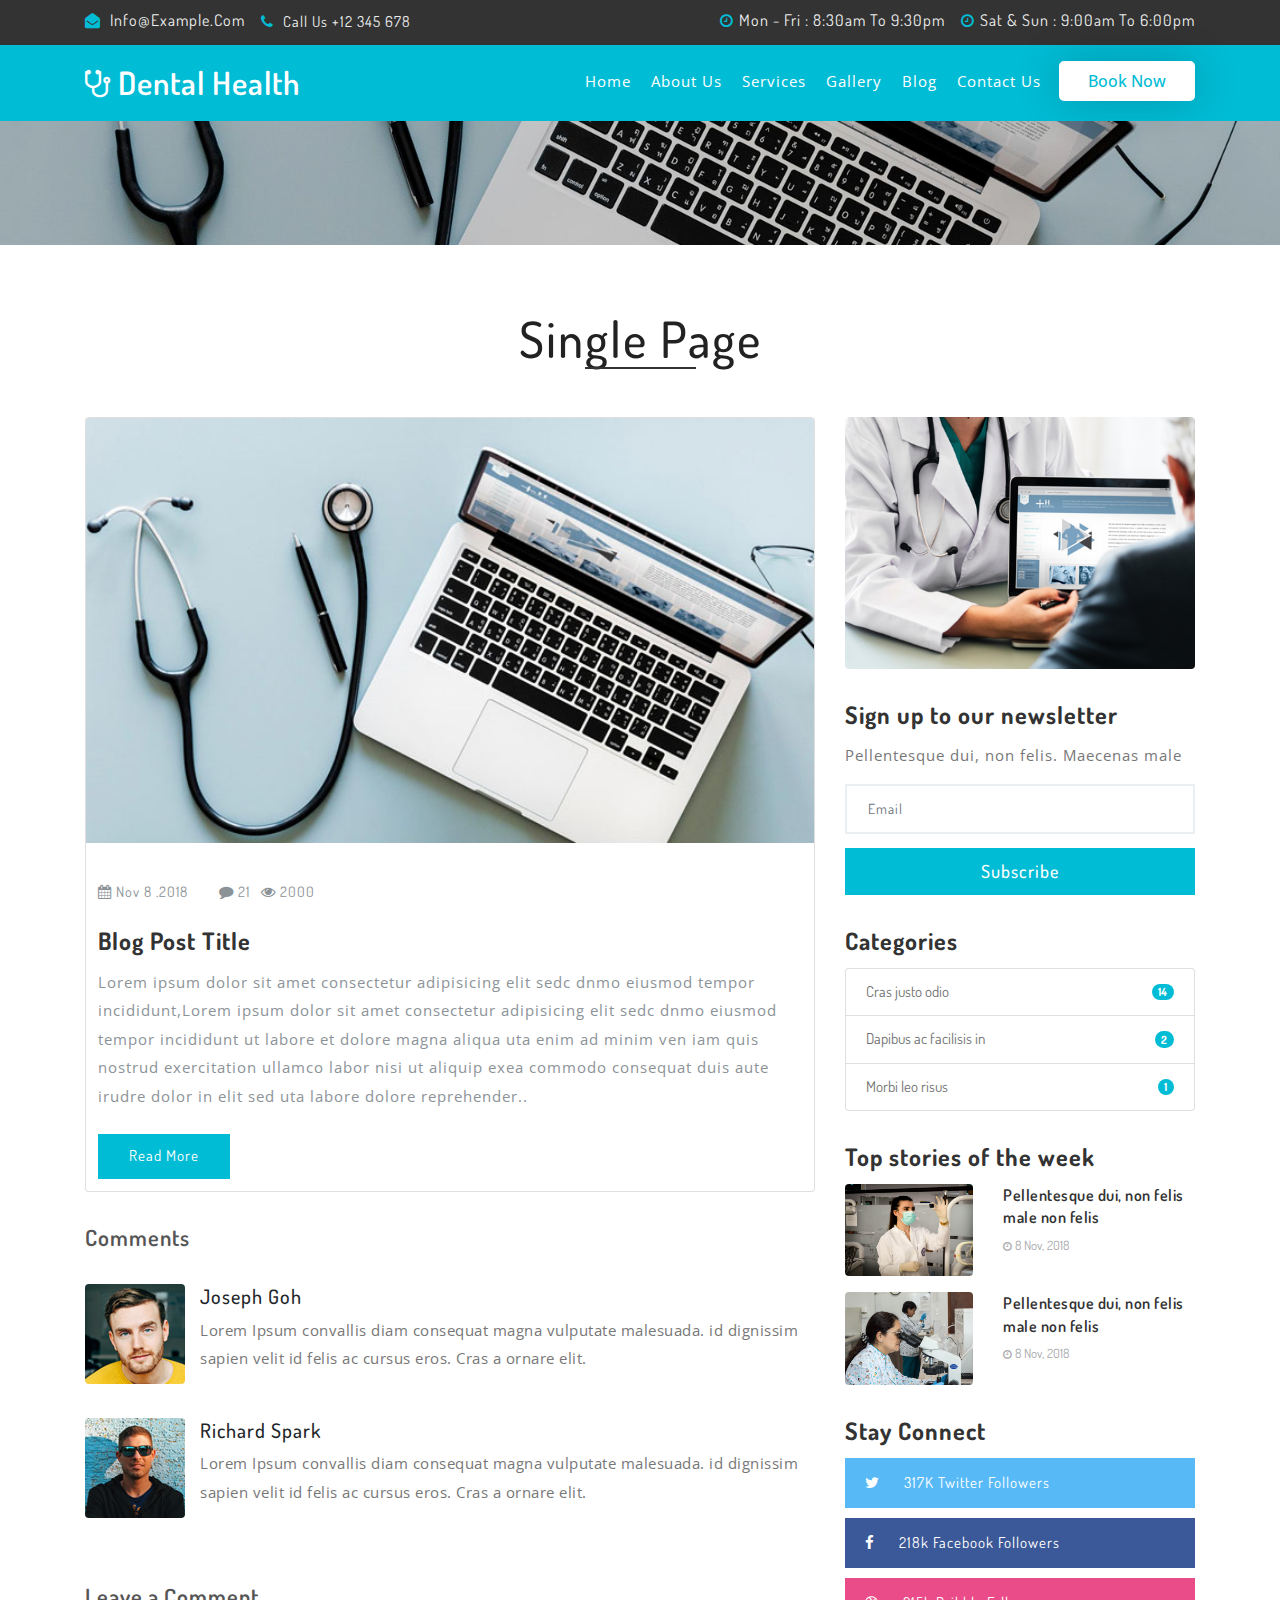
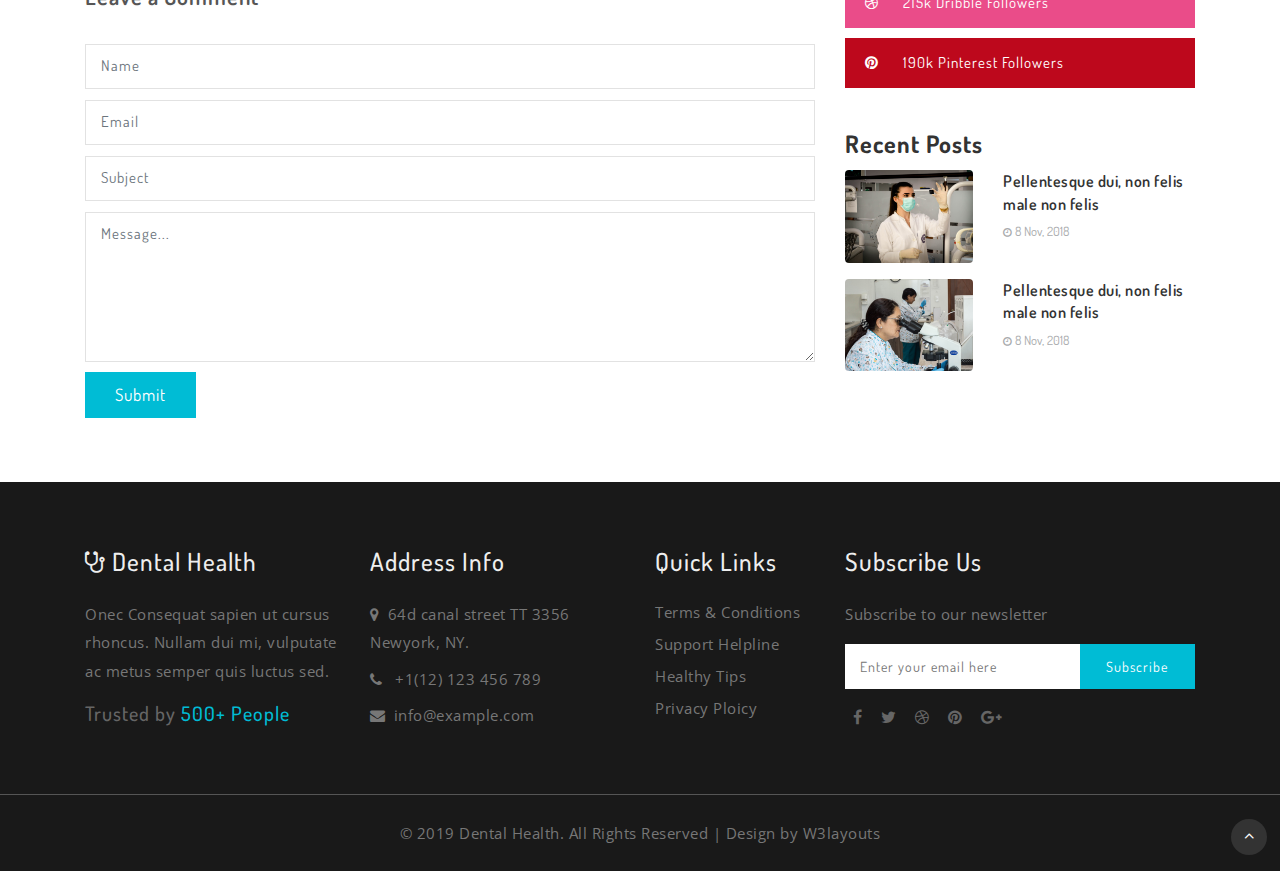
<file: single.html>
<!--
author: W3layouts
author URL: http://w3layouts.com
License: Creative Commons Attribution 3.0 Unported
License URL: http://creativecommons.org/licenses/by/3.0/
-->
<!DOCTYPE html>
<html lang="en">
<head>
<title>Dental Health Medical Category Flat Bootstrap Responsive Website Template | Single :: W3layouts</title>
<!-- for-mobile-apps -->
<meta name="viewport" content="width=device-width, initial-scale=1">
<meta http-equiv="Content-Type" content="text/html; charset=utf-8" />
<meta name="keywords" content="Dental Health Responsive web template, Bootstrap Web Templates, Flat Web Templates, Android Compatible web template, 
Smartphone Compatible web template, free webdesigns for Nokia, Samsung, LG, SonyEricsson, Motorola web design" />

    <script>
        addEventListener("load", function () {
            setTimeout(hideURLbar, 0);
        }, false);

        function hideURLbar() {
            window.scrollTo(0, 1);
        }
    </script>
	
	<!-- css files -->
    <link href="css/bootstrap.css" rel='stylesheet' type='text/css' /><!-- bootstrap css -->
    <link href="css/style.css" rel='stylesheet' type='text/css' /><!-- custom css -->
    <link href="css/font-awesome.min.css" rel="stylesheet"><!-- fontawesome css -->
	<!-- //css files -->
	
	<!-- google fonts -->
	<link href="//fonts.googleapis.com/css?family=Open+Sans:300,300i,400,400i,600,600i,700,700i,800,800i&amp;subset=cyrillic,cyrillic-ext,greek,greek-ext,latin-ext,vietnamese" rel="stylesheet">
	<link href="//fonts.googleapis.com/css?family=Dosis:200,300,400,500,600,700,800&amp;subset=latin-ext" rel="stylesheet">
	<!-- //google fonts -->
	
</head>
<body>

<!-- top header -->
<div class="header-top">
	<div class="container">
		<div class="row">
			<div class="col-sm-6">
				<ul class="d-lg-flex header-w3_pvt">
					<li class="mr-lg-3">
						<span class="fa fa-envelope-open"></span>
						<a href="mailto:info@example.com" class="">info@example.com</a>
					</li>
					<li>
						<span class="fa fa-phone"></span>
						<p class="d-inline">Call Us +12 345 678</p>
					</li>
				</ul>
			</div>
			<div class="col-sm-6 header-right-w3_pvt">
				<ul class="d-lg-flex header-w3_pvt justify-content-lg-end">
					<li class="mr-lg-3">
						<span class=""><span class="fa fa-clock-o"></span>Mon - Fri : 8:30am to 9:30pm</span>
					</li>
					<li class="">
						<span class=""><span class="fa fa-clock-o"></span>Sat & Sun : 9:00am to 6:00pm</span>
					</li>
				</ul>
			</div>
		</div>
	</div>
</div>
<!-- //top header -->

<!-- //header -->
<header class="py-3">
	<div class="container">
			<div id="logo">
				<h1> <a href="index.html"><span class="fa fa-stethoscope" aria-hidden="true"></span> Dental Health</a></h1>
			</div>
		<!-- nav -->
		<nav class="d-lg-flex">

			<label for="drop" class="toggle"><span class="fa fa-bars"></span></label>
			<input type="checkbox" id="drop" />
			<ul class="menu mt-2 ml-auto">
				<li class="active"><a href="index.html">Home</a></li>
				<li class=""><a href="about.html">About Us</a></li>
				<li class=""><a href="services.html">Services</a></li>
				<li class=""><a href="gallery.html">Gallery</a></li>
				<li class=""><a href="blog.html">Blog</a></li>
				<li class=""><a href="contact.html">Contact Us</a></li>
			</ul>
			<div class="login-icon ml-2">
				<a class="user" href="contact.html"> Book Now</a>
			</div>
		</nav>
		<div class="clear"></div>
		<!-- //nav -->
	</div>
</header>
<!-- //header -->

<!-- banner -->
<div class="innerpage-banner" id="home">
	<div class="inner-page-layer">
	</div>
</div>
<!-- //banner -->

<!-- single -->
<section class="bottom-banner-w3layouts py-5">
	<div class="container py-md-3">
		<h2 class="heading text-center mb-sm-5 mb-4">Single Page </h2>
		<div class="row inner-sec-w3ls-agileinfo">
			<!--left-->
			<div class="col-lg-8 left-blog-info text-left">
					<div class="card">
						<a href="single.html">
							<img src="images/blog1.jpg" class="card-img-top img-fluid" alt="">
						</a>
						<div class="card-body">
							<ul class="blog-icons my-4">
								<li>
									<a href="#">
										<span class="fa fa-calendar"></span> Nov 8 .2018</a>
								</li>
								<li class="mx-2">
									<a href="#">
										<span class="fa fa-comment"></span> 21</a>
								</li>
								<li>
									<a href="#">
										<span class="fa fa-eye"></span> 2000</a>
								</li>

							</ul>
							<h5 class="card-title ">
								<a href="single.html">Blog Post Title</a>
							</h5>
							<p class="card-text">Lorem ipsum dolor sit amet consectetur adipisicing elit sedc dnmo eiusmod tempor incididunt,Lorem ipsum dolor sit amet consectetur adipisicing elit sedc dnmo eiusmod tempor incididunt ut labore et dolore magna aliqua uta enim ad minim ven iam quis nostrud exercitation ullamco labor nisi ut aliquip exea commodo consequat duis aute irudre dolor in elit sed uta labore dolore reprehender.. </p>
							<div class="read inner mt-4">
								<a href="single.html" class="btn btn-sm animated-button victoria-two">Read More</a>
							</div>

						</div>
					</div>
					<div class="comment-top">
						<h4>Comments</h4>
						<div class="media">
							<img src="images/ser1.jpg" alt="" class="img-fluid rounded">
							<div class="media-body">
								<h5 class="mt-sm-0 mt-3">Joseph Goh</h5>
								<p>Lorem Ipsum convallis diam consequat magna vulputate malesuada. id dignissim sapien velit id felis ac cursus eros.
									Cras a ornare elit.</p>

							</div>
						</div>
						<div class="media">
							<img src="images/ser2.jpg" alt="" class="img-fluid rounded">
							<div class="media-body">
								<h5 class="mt-sm-0 mt-3">Richard Spark</h5>
								<p>Lorem Ipsum convallis diam consequat magna vulputate malesuada. id dignissim sapien velit id felis ac cursus eros.
									Cras a ornare elit.</p>
							</div>
						</div>
					</div>
					<div class="comment-top">
						<h4>Leave a Comment</h4>
						<div class="comment-bottom">
							<form action="#" method="post">
								<input class="form-control" type="text" name="Name" placeholder="Name" required="">
								<input class="form-control" type="email" name="Email" placeholder="Email" required="">

								<input class="form-control" type="text" name="Subject" placeholder="Subject" required="">

								<textarea class="form-control" name="Message" placeholder="Message..." required=""></textarea>
								<button type="submit" class="btn btn-primary submit">Submit</button>
							</form>
						</div>
					</div>

			</div>
			<!--//left-->
			<!--right-->
			<aside class="col-lg-4 right-blog-con text-left">
				<div class="right-blog-info text-left">
					<div class="tech-btm">
						<img src="images/service1.jpg" class="card-img-top img-fluid rounded" alt="">
					</div>
					<div class="tech-btm">
						<h4>Sign up to our newsletter</h4>
						<p>Pellentesque dui, non felis. Maecenas male </p>
						<form action="#" method="post">
							<input class="form-control" type="email" placeholder="Email" required="">
							<input class="form-control" type="submit" value="Subscribe">
						</form>

					</div>
					<div class="tech-btm">
						<h4>Categories</h4>
						<ul class="list-group single">
							<li class="list-group-item d-flex justify-content-between align-items-center">
								Cras justo odio
								<span class="badge badge-primary badge-pill">14</span>
							</li>
							<li class="list-group-item d-flex justify-content-between align-items-center">
								Dapibus ac facilisis in
								<span class="badge badge-primary badge-pill">2</span>
							</li>
							<li class="list-group-item d-flex justify-content-between align-items-center">
								Morbi leo risus
								<span class="badge badge-primary badge-pill">1</span>
							</li>
						</ul>
					</div>
					<div class="tech-btm">
						<h4>Top stories of the week</h4>

						<div class="blog-grids row mb-3">
							<div class="col-md-5 blog-grid-left">
								<a href="single.html">
									<img src="images/service4.jpg" class="card-img-top img-fluid rounded" alt="">
								</a>
							</div>
							<div class="col-md-7 blog-grid-right">

								<h5>
									<a href="single.html">Pellentesque dui, non felis male non felis </a>
								</h5>
								<div class="sub-meta">
									<span>
										<span class="fa fa-clock-o"></span> 8 Nov, 2018</span>
								</div>
							</div>

						</div>
						<div class="blog-grids row mb-3">
							<div class="col-md-5 blog-grid-left">
								<a href="single.html">
									<img src="images/service5.jpg" class="card-img-top img-fluid rounded" alt="">
								</a>
							</div>
							<div class="col-md-7 blog-grid-right">
								<h5>
									<a href="single.html">Pellentesque dui, non felis male non felis </a>
								</h5>
								<div class="sub-meta">
									<span>
										<span class="fa fa-clock-o"></span> 8 Nov, 2018</span>
								</div>
							</div>

						</div>
					</div>
					<div class="tech-btm widget_social text-left">
						<h4>Stay Connect</h4>
						<ul>

							<li>
								<a class="twitter" href="#">
									<span class="fa fa-twitter"></span>
									<span class="count">317K</span> Twitter Followers</a>
							</li>
							<li>
								<a class="facebook" href="#">
									<span class="fa fa-facebook"></span>
									<span class="count">218k</span> Facebook Followers</a>
							</li>
							<li>
								<a class="dribble" href="#">
									<span class="fa fa-dribbble"></span>

									<span class="count">215k</span> Dribble Followers</a>
							</li>
							<li>
								<a class="pin" href="#">
									<span class="fa fa-pinterest"></span>
									<span class="count">190k</span> Pinterest Followers</a>
							</li>

						</ul>
					</div>
					<div class="tech-btm">
						<h4>Recent Posts</h4>

						<div class="blog-grids row mb-3 text-left">
							<div class="col-md-5 blog-grid-left">
								<a href="single.html">
									<img src="images/service4.jpg" class="card-img-top img-fluid rounded" alt="">
								</a>
							</div>
							<div class="col-md-7 blog-grid-right">

								<h5>
									<a href="single.html">Pellentesque dui, non felis male non felis </a>
								</h5>
								<div class="sub-meta">
									<span>
										<span class="fa fa-clock-o"></span> 8 Nov, 2018</span>
								</div>
							</div>

						</div>
						<div class="blog-grids row mb-3 text-left">
							<div class="col-md-5 blog-grid-left">
								<a href="single.html">
									<img src="images/service5.jpg" class="card-img-top img-fluid rounded" alt="">
								</a>
							</div>
							<div class="col-md-7 blog-grid-right">

								<h5>
									<a href="single.html">Pellentesque dui, non felis male non felis </a>
								</h5>
								<div class="sub-meta">
									<span>
										<span class="fa fa-clock-o"></span> 8 Nov, 2018</span>
								</div>
							</div>
							<div class="clearfix"> </div>
						</div>
					</div>
				</div>
			</aside>
			<!--//right-->
		</div>
	</div>
</section>
<!-- //contact -->


<!-- footer -->
<footer class="py-5">
	<div class="container py-sm-3">
		<div class="row footer-grids">
			<div class="col-lg-3 col-sm-6 mb-lg-0 mb-sm-5 mb-4">
				<h4 class="mb-sm-4 mb-3"><span class="fa fa-stethoscope"></span> Dental Health</h4>
				<p class="mb-3">Onec Consequat sapien ut cursus rhoncus. Nullam dui mi, vulputate ac metus semper quis luctus sed.</p>
				<h5>Trusted by <span>500+ People</span> </h5>
			</div>
			<div class="col-lg-3 col-sm-6 mb-lg-0 mb-sm-5 mb-4">
				<h4 class="mb-sm-4 mb-3">Address Info</h4>
				<p><span class="fa mr-2 fa-map-marker"></span>64d canal street TT 3356 <span>Newyork, NY.</span></p>
				<p class="phone py-2"><span class="fa mr-2 fa-phone"></span> +1(12) 123 456 789 </p>
				<p><span class="fa mr-2 fa-envelope"></span><a href="mailto:info@example.com">info@example.com</a></p>
			</div>
			<div class="col-lg-2 col-sm-6 mb-sm-0 mb-4">
				<h4 class="mb-sm-4 mb-3">Quick Links</h4>
				<ul>
					<li><a href="#">Terms & Conditions</a></li>
					<li class="my-2"><a href="#">Support Helpline</a></li>
					<li><a href="#">Healthy Tips</a></li>
					<li class="mt-2"><a href="#">Privacy Ploicy</a></li>
				</ul>
			</div>
			<div class="col-lg-4 col-sm-6">
				<h4 class="mb-sm-4 mb-3">Subscribe Us</h4>
				<p class="mb-3">Subscribe to our newsletter</p>
				<form action="#" method="post" class="d-flex">
					<input type="email" id="email" name="EMAIL" placeholder="Enter your email here" required="">
					<button type="submit" class="btn">Subscribe</button>
				</form>
				<div class="icon-social mt-3">
					<a href="#" class="button-footr">
						<span class="fa mx-2 fa-facebook"></span>
					</a>
					<a href="#" class="button-footr">
						<span class="fa mx-2 fa-twitter"></span>
					</a>
					<a href="#" class="button-footr">
						<span class="fa mx-2 fa-dribbble"></span>
					</a>
					<a href="#" class="button-footr">
						<span class="fa mx-2 fa-pinterest"></span>
					</a>
					<a href="#" class="button-footr">
						<span class="fa mx-2 fa-google-plus"></span>
					</a>

				</div>
			</div>
		</div>
	</div>
</footer>
<!-- //footer -->

<!-- copyright -->
<div class="copyright">
	<div class="container py-4">
		<div class=" text-center">
			<p>© 2019 Dental Health. All Rights Reserved | Design by <a href="http://w3layouts.com/"> W3layouts</a> </p>
		</div>
	</div>
</div>
<!-- //copyright -->
		
<!-- move top -->
<div class="move-top text-right">
	<a href="#home" class="move-top"> 
		<span class="fa fa-angle-up  mb-3" aria-hidden="true"></span>
	</a>
</div>
<!-- move top -->


</body>
</html>
</file>
<file: css/css_slider.css>
.csslider {
    text-align: left;
    position: relative;
    margin-bottom: 0px;
}

.csslider>input {
    display: none;
}

/* .csslider>input:nth-of-type(10):checked~ul li:first-of-type {
    margin-left: -900%;
}

.csslider>input:nth-of-type(9):checked~ul li:first-of-type {
    margin-left: -800%;
}

.csslider>input:nth-of-type(8):checked~ul li:first-of-type {
    margin-left: -700%;
}

.csslider>input:nth-of-type(7):checked~ul li:first-of-type {
    margin-left: -600%;
}

.csslider>input:nth-of-type(6):checked~ul li:first-of-type {
    margin-left: -500%;
}

.csslider>input:nth-of-type(5):checked~ul li:first-of-type {
    margin-left: -400%;
}

.csslider>input:nth-of-type(4):checked~ul li:first-of-type {
    margin-left: -300%;
} */

.csslider>input:nth-of-type(3):checked~ul li:first-of-type {
    margin-left: -200%;
}

.csslider>input:nth-of-type(2):checked~ul li:first-of-type {
    margin-left: -100%;
}

.csslider>input:nth-of-type(1):checked~ul li:first-of-type {
    margin-left: 0%;
}

.csslider>ul {
    position: relative;
    /* height: 760px; */
    z-index: 1;
    font-size: 0;
    line-height: 0;
    margin: 0 auto;
    padding: 0;
    overflow: hidden;
    white-space: nowrap;
    -moz-box-sizing: border-box;
    -webkit-box-sizing: border-box;
    box-sizing: border-box;
}

.csslider>ul>li {
    position: relative;
    display: inline-block;
    width: 100%;
    height: 100%;
    overflow: hidden;
    font-size: 15px;
    font-size: initial;
    line-height: normal;
    -moz-transition: all 0.5s cubic-bezier(0.4, 1.3, 0.65, 1);
    -o-transition: all 0.5s ease-out;
    -webkit-transition: all 0.5s cubic-bezier(0.4, 1.3, 0.65, 1);
    transition: all 0.5s cubic-bezier(0.4, 1.3, 0.65, 1);
    vertical-align: top;
    -moz-box-sizing: border-box;
    -webkit-box-sizing: border-box;
    box-sizing: border-box;
    white-space: normal;
}

.csslider>ul>li.scrollable {
    overflow-y: scroll;
}

/* navigation bullets */
.csslider>.navigation {
    position: absolute;
    bottom: -5%;
    left: 2%;
    z-index: 10;
    margin-bottom: -10px;
    font-size: 0;
    line-height: 0;
    text-align: center;
    -webkit-touch-callout: none;
    -webkit-user-select: none;
    -khtml-user-select: none;
    -moz-user-select: none;
    -ms-user-select: none;
    user-select: none;
}

.csslider>.navigation label {
    position: relative;
    cursor: pointer;
    width: 20px;
    height: 3px;
    display: inline-block;
    margin: 0 5px;
    background: rgba(0, 0, 0, 0.6);
    transition: 0.5s all;
    -webkit-transition: 0.5s all;
    -moz-transition: 0.5s all;
    -o-transition: 0.5s all;
    -ms-transition: 0.5s all;
}

.csslider>.navigation label:hover:after {
    opacity: 1;
}

.csslider>.navigation label:after {
    content: '';
    position: absolute;
    left: 0;
    width: 20px;
    height: 3px;
    background: #ed948e;
    opacity: 0;
    transition: 0.5s all;
    -webkit-transition: 0.5s all;
    -moz-transition: 0.5s all;
    -o-transition: 0.5s all;
    -ms-transition: 0.5s all;
}

/* //navigation bullets */

/* navigation arrows */
.csslider>.arrows {
    -webkit-touch-callout: none;
    -webkit-user-select: none;
    -khtml-user-select: none;
    -moz-user-select: none;
    -ms-user-select: none;
    user-select: none;
}

.csslider.inside .navigation {
    bottom: 10px;
    margin-bottom: 10px;
}

.csslider.inside .navigation label {
    border: 1px solid #7e7e7e;
}

.csslider>input:nth-of-type(1):checked~.navigation label:nth-of-type(1):after,
.csslider>input:nth-of-type(2):checked~.navigation label:nth-of-type(2):after,
.csslider>input:nth-of-type(3):checked~.navigation label:nth-of-type(3):after {
    opacity: 1;
}

.csslider>.arrows {
    position: absolute;
    top: 50%;
    width: 100%;
    height: 26px;
    z-index: 1;
    -moz-box-sizing: content-box;
    -webkit-box-sizing: content-box;
    box-sizing: content-box;
}

.csslider>.arrows label {
    display: none;
    position: absolute;
    top: -50%;
    padding: 8px;
    box-shadow: inset 2px -2px 0 1px #ffffff;
    cursor: pointer;
    -moz-transition: box-shadow 0.15s, margin 0.15s;
    -o-transition: box-shadow 0.15s, margin 0.15s;
    -webkit-transition: box-shadow 0.15s, margin 0.15s;
    transition: box-shadow 0.15s, margin 0.15s;
}

.csslider>.arrows label:hover {
    box-shadow: inset 3px -3px 0 2px #ff3c41;
    margin: 0 0px;
}

.csslider>.arrows label:before {
    content: '';
    position: absolute;
    top: -100%;
    left: -100%;
    height: 300%;
    width: 300%;
}

.csslider.infinity>input:first-of-type:checked~.arrows label.goto-last,
.csslider>input:nth-of-type(1):checked~.arrows>label:nth-of-type(0),
.csslider>input:nth-of-type(2):checked~.arrows>label:nth-of-type(1),
.csslider>input:nth-of-type(3):checked~.arrows>label:nth-of-type(2) {
    display: block;
    left: 5%;
    right: auto;
    -moz-transform: rotate(45deg);
    -ms-transform: rotate(45deg);
    -o-transform: rotate(45deg);
    -webkit-transform: rotate(45deg);
    transform: rotate(45deg);
}

.csslider.infinity>input:last-of-type:checked~.arrows label.goto-first,
.csslider>input:nth-of-type(1):checked~.arrows>label:nth-of-type(2),
.csslider>input:nth-of-type(2):checked~.arrows>label:nth-of-type(3) {
    display: block;
    right: 5%;
    left: auto;
    -moz-transform: rotate(225deg);
    -ms-transform: rotate(225deg);
    -o-transform: rotate(225deg);
    -webkit-transform: rotate(225deg);
    transform: rotate(225deg);
}

/* //navigation arrows */

/* slider effect 
#slider1>input:nth-of-type(1):checked~ul #bg,
#slider1>input:nth-of-type(2):checked~ul #bg1,
#slider1>input:nth-of-type(3):checked~ul #bg2,
#slider1>input:nth-of-type(4):checked~ul #bg3 {
    width: 100%;
    -moz-transition: 0.5s 0.5s;
    -o-transition: 0.5s 0.5s;
    -webkit-transition: 0.5s 0.5s;
    transition: 0.5s 0.5s;
    text-align: center;
    padding: 0;
    height: 100%;
}

#slider1>input:nth-of-type(1):checked~ul #bg div,
#slider1>input:nth-of-type(2):checked~ul #bg1 div,
#slider1>input:nth-of-type(3):checked~ul #bg2 div,
#slider1>input:nth-of-type(4):checked~ul #bg3 div {
    -moz-transform: translate(0);
    -ms-transform: translate(0);
    -o-transform: translate(0);
    -webkit-transform: translate(0);
    transform: translate(0);
    -moz-transition: 0.5s 0.9s;
    -o-transition: 0.5s 0.9s;
    -webkit-transition: 0.5s 0.9s;
    transition: 0.5s 0.9s;
} */

/* //slider effect */

/* responsive */
@media screen and (max-width: 1280px) {

    .csslider.infinity>input:last-of-type:checked~.arrows label.goto-first,
    .csslider>input:nth-of-type(1):checked~.arrows>label:nth-of-type(2),
    .csslider>input:nth-of-type(2):checked~.arrows>label:nth-of-type(3),
    .csslider>input:nth-of-type(3):checked~.arrows>label:nth-of-type(4),
    .csslider>input:nth-of-type(4):checked~.arrows>label:nth-of-type(5),
    .csslider>input:nth-of-type(5):checked~.arrows>label:nth-of-type(6),
    .csslider>input:nth-of-type(6):checked~.arrows>label:nth-of-type(7),
    .csslider>input:nth-of-type(7):checked~.arrows>label:nth-of-type(8),
    .csslider>input:nth-of-type(8):checked~.arrows>label:nth-of-type(9),
    .csslider>input:nth-of-type(9):checked~.arrows>label:nth-of-type(10),
    .csslider>input:nth-of-type(10):checked~.arrows>label:nth-of-type(11),
    .csslider>input:nth-of-type(11):checked~.arrows>label:nth-of-type(12) {
        right: 3%;
    }

    .csslider.infinity>input:first-of-type:checked~.arrows label.goto-last,
    .csslider>input:nth-of-type(1):checked~.arrows>label:nth-of-type(0),
    .csslider>input:nth-of-type(2):checked~.arrows>label:nth-of-type(1),
    .csslider>input:nth-of-type(3):checked~.arrows>label:nth-of-type(2),
    .csslider>input:nth-of-type(4):checked~.arrows>label:nth-of-type(3),
    .csslider>input:nth-of-type(5):checked~.arrows>label:nth-of-type(4),
    .csslider>input:nth-of-type(6):checked~.arrows>label:nth-of-type(5),
    .csslider>input:nth-of-type(7):checked~.arrows>label:nth-of-type(6),
    .csslider>input:nth-of-type(8):checked~.arrows>label:nth-of-type(7),
    .csslider>input:nth-of-type(9):checked~.arrows>label:nth-of-type(8),
    .csslider>input:nth-of-type(10):checked~.arrows>label:nth-of-type(9),
    .csslider>input:nth-of-type(11):checked~.arrows>label:nth-of-type(10) {
        left: 3%;
    }
}

@media screen and (max-width: 900px) {
    .csslider>.navigation {
        bottom: 7%;
    }
}

@media screen and (max-width: 800px) {

    .csslider.infinity>input:last-of-type:checked~.arrows label.goto-first,
    .csslider>input:nth-of-type(1):checked~.arrows>label:nth-of-type(2),
    .csslider>input:nth-of-type(2):checked~.arrows>label:nth-of-type(3),
    .csslider>input:nth-of-type(3):checked~.arrows>label:nth-of-type(4),
    .csslider>input:nth-of-type(4):checked~.arrows>label:nth-of-type(5),
    .csslider>input:nth-of-type(5):checked~.arrows>label:nth-of-type(6),
    .csslider>input:nth-of-type(6):checked~.arrows>label:nth-of-type(7),
    .csslider>input:nth-of-type(7):checked~.arrows>label:nth-of-type(8),
    .csslider>input:nth-of-type(8):checked~.arrows>label:nth-of-type(9),
    .csslider>input:nth-of-type(9):checked~.arrows>label:nth-of-type(10),
    .csslider>input:nth-of-type(10):checked~.arrows>label:nth-of-type(11),
    .csslider>input:nth-of-type(11):checked~.arrows>label:nth-of-type(12) {
        right: 5%;
    }

    .csslider.infinity>input:first-of-type:checked~.arrows label.goto-last,
    .csslider>input:nth-of-type(1):checked~.arrows>label:nth-of-type(0),
    .csslider>input:nth-of-type(2):checked~.arrows>label:nth-of-type(1),
    .csslider>input:nth-of-type(3):checked~.arrows>label:nth-of-type(2),
    .csslider>input:nth-of-type(4):checked~.arrows>label:nth-of-type(3),
    .csslider>input:nth-of-type(5):checked~.arrows>label:nth-of-type(4),
    .csslider>input:nth-of-type(6):checked~.arrows>label:nth-of-type(5),
    .csslider>input:nth-of-type(7):checked~.arrows>label:nth-of-type(6),
    .csslider>input:nth-of-type(8):checked~.arrows>label:nth-of-type(7),
    .csslider>input:nth-of-type(9):checked~.arrows>label:nth-of-type(8),
    .csslider>input:nth-of-type(10):checked~.arrows>label:nth-of-type(9),
    .csslider>input:nth-of-type(11):checked~.arrows>label:nth-of-type(10) {
        left: 5%;
    }
}

/* //responsive */
</file>
<file: css/style.css>
/*--
Author: W3layouts
Author URL: http://w3layouts.com
License: Creative Commons Attribution 3.0 Unported
License URL: http://creativecommons.org/licenses/by/3.0/
--*/
html,
body {
    margin: 0;
    font-size: 100%;
	font-family: 'Dosis', sans-serif;
    background: #fff;
}
html {
  scroll-behavior: smooth;
}
body a {
    text-decoration: none;
    transition: 0.5s all;
    -webkit-transition: 0.5s all;
    -moz-transition: 0.5s all;
    -o-transition: 0.5s all;
    -ms-transition: 0.5s all;
	font-family: 'Dosis', sans-serif;
}

body img {
    max-width: 100%;
}

a:hover {
    text-decoration: none;
}

input[type="button"],
input[type="submit"],
input[type="text"],
input[type="email"],
input[type="search"] {
    transition: 0.5s all;
    -webkit-transition: 0.5s all;
    -moz-transition: 0.5s all;
    -o-transition: 0.5s all;
    -ms-transition: 0.5s all;
}

h1,
h2,
h3,
h4,
h5,
h6 {
    margin: 0;
    letter-spacing: 1px;
	font-family: 'Dosis', sans-serif;
}

p {
    margin: 0;
    line-height: 1.9em;
    color: #777;
    font-size: 15px;
    letter-spacing: 1px;
	font-family: 'Open Sans', sans-serif;
}
ul {
    margin: 0;
    padding: 0;
    list-style-type: none;
}


/*-- header top--*/

ul.header-w3_pvt li span.fa {
    margin-right: 5px;
    color: #00bcd5;
    font-size: 15px;
}

ul.header-w3_pvt li,ul.header-w3_pvt li p,ul.header-w3_pvt li a {
    letter-spacing: 1px;
    color: #eee;
    text-transform: capitalize;
    font-family: 'Dosis', sans-serif;
}

.header-top {
    padding: 0.5em 0;
}

.header-top {
    background: #333;
}
/*-- //header top --*/


/* header */

/* CSS Document */
header {
    position: absolute;
    z-index: 9;
    width: 100%;
    background: #00bcd5;
}

.toggle,
[id^=drop] {
	display: none;
}

/* Giving a background-color to the nav container. */
nav { 
	margin:0;
	padding: 0;
	float: right;
}
.clear {
    clear: both;
}
div#logo {
    float: left;
}

#logo a {
	float: left;
    font-size: .8em;
    text-transform: capitalize;
    display: initial;
    margin: 0;
    letter-spacing: 1px;
    color: #fff;
    padding: 3px 0;
    font-weight: 600;
}
#logo a span {
    color: #fff;
	
}


/* Since we'll have the "ul li" "float:left"
 * we need to add a clear after the container. */

nav:after {
	content:"";
	display:table;
	clear:both;
}

/* Removing padding, margin and "list-style" from the "ul",
 * and adding "position:reltive" */
nav ul {
	float: right;
	padding:0;
	margin:0;
	list-style: none;
	position: relative;
	}
	
/* Positioning the navigation items inline */
nav ul li {
	margin: 0px;
	display:inline-block;
	float: left;
	}

/* Styling the links */
nav a {
    color: #fff;
    text-transform: capitalize;
    font-size: 15px;
    letter-spacing: 1px;
    padding: 10px 10px;
    font-weight: 400;
    font-family: 'Open Sans', sans-serif;
}


nav ul li ul li:hover { background: #f8f9fa; }

/* Background color change on Hover */
nav a:hover { 
	color: #FFF;	
}
nav ul.inner-ul li a:hover { 
	color: #333;	
}


/* Hide Dropdowns by Default
 * and giving it a position of absolute */
nav ul ul {
	display: none;
	position: absolute; 
	/* has to be the same number as the "line-height" of "nav a" */
	top: 30px; 
    background: #fff;
    padding: 10px;
}
	
/* Display Dropdowns on Hover */
nav ul li:hover > ul {
	display:inherit;
}
	
/* Fisrt Tier Dropdown */
nav ul ul li {
	width:170px;
	float:none;
	display:list-item;
	position: relative;
}
nav ul ul li a {
    color: #333;
    padding: 5px 10px;
    display: block;
}

/* Second, Third and more Tiers	
 * We move the 2nd and 3rd etc tier dropdowns to the left
 * by the amount of the width of the first tier.
*/
nav ul ul ul li {
	position: relative;
	top:-60px;
	/* has to be the same number as the "width" of "nav ul ul li" */ 
	left:170px; 
}

	
/* Change ' +' in order to change the Dropdown symbol */
li > a:only-child:after { content: ''; }


/* Media Queries
--------------------------------------------- */

@media all and (max-width : 991px) {
	nav { 
		float: none;
	}

	div#logo {
		float: none;
	}
	#logo {
		display: block;
		padding: 0;
		width: 100%;
		text-align: center;
		float: none;
	}
	.login-icon {
		display: inline-block;
	}
	nav {
		margin: 0;
	}
	nav a ,nav a:hover{
		color: #333;
	}

	/* Hide the navigation menu by default */
	/* Also hide the  */
	.toggle + a,
	.menu {
		display: none;
	}

	/* Stylinf the toggle lable */
	.toggle {
		display: block;
		padding: 7px 15px;
		font-size: 17px;
		text-decoration: none;
		border: none;
		float: right;
		background-color: #fff;
		color: #009688;
		color: #00bcd5;
		letter-spacing: 1px;
	}
	.menu .toggle {
		float: none;
		text-align: center;
		margin: auto;
		width: 30%;
		padding: 5px;
		font-weight: normal;
		font-size: 15px;
		letter-spacing: 1px;
	}

	.toggle:hover {
		color:#333;
		background-color: #fff;
	}

	/* Display Dropdown when clicked on Parent Lable */
	[id^=drop]:checked + ul {
		display: block;
		background: #fff;
		padding: 15px 0;
		text-align: center;
		width: 100%;
	}

	/* Change menu item's width to 100% */
	nav ul li {
		display: block;
		width: 100%;
		padding: 5px 0;
		}

	nav ul ul .toggle,
	nav ul ul a {
		padding: 0 40px;
	}

	nav ul ul ul a {
		padding: 0 80px;
	}

	nav a:hover,
 	nav ul ul ul a {
		background-color: transparent;
	}
  
	nav ul li ul li .toggle,
	nav ul ul a,
  nav ul ul ul a{
		padding:14px 20px;	
		color:#FFF;
		font-size:17px; 
	}
  
  
	nav ul li ul li .toggle,
	nav ul ul a {
		background-color: #fff; 
	}
	nav ul ul li a {
		font-size: 15px;
	}
	ul.inner-ul{
		padding: 0!important;
	}
	/* Hide Dropdowns by Default */
	nav ul ul {
		float: none;
		position:static;
		color: #ffffff;
		/* has to be the same number as the "line-height" of "nav a" */
	}
		
	/* Hide menus on hover */
	nav ul ul li:hover > ul,
	nav ul li:hover > ul {
		display: none;
	}
		
	/* Fisrt Tier Dropdown */
	nav ul ul li {
		display: block;
		width: 100%;
		padding: 0;
	}

	nav ul ul ul li {
		position: static;
		/* has to be the same number as the "width" of "nav ul ul li" */ 

	}

}

@media all and (max-width : 330px) {

	nav ul li {
		display:block;
		width: 94%;
	}

}
.user span.fa {
}
.login-icon a,.login-icon a:hover {
    border-radius: 5px;
    border: 2px solid #fff;
    padding: 0.4em 1.7em;
    color: #00bcd5;
    font-weight: 500;
    letter-spacing: 0px;
	text-transform: capitalize;
    display: block;
    font-size: 1em;
    background: #fff;
    box-shadow: 0 0px 45px rgba(0, 0, 0, .2);
}
/*-- //header --*/

/*-- banner --*/
.banner {
	background: #fff;
}

.layer1 {
    background: rgba(0, 0, 0, 0.4);
}
.banner-text-agile {
    padding: 11vw 0 5vw;
    box-sizing: border-box;
	opacity:1;
}

h3.b-w3ltxt span {
    font-weight: 300;
    text-shadow: none;
    letter-spacing: 1px;
    color: #353c4e;
}
h3.b-w3ltxt {
    font-size: 4em;
    color: #353c4e;
    font-weight: 800;
    line-height: 75px;
    padding-top: 1em;
}

.carousel-item p {
    color: #777;
    text-transform: capitalize;
    font-size: 15px;
    line-height: 30px;
}

.btn-banner,.btn-banner1 {
    background: #00bcd5;
    border-radius: 0px;
    color: #fff;
    font-size: 16px;
    letter-spacing: 1px;
    padding: 10px 25px;
     display: inline-block;
}
.btn-banner1 {
    background: #ed948e;
}

.btn-banner:hover,.btn-banner1:hover{
    color: #fff;
}
.carousel-indicators {
    position: absolute;
    bottom: -53px;
    margin-left: 0;
    justify-content: flex-start;
    z-index: 1;
}

.carousel-indicators li.active {
    cursor: pointer;
	background: #00bcd4;
}

.carousel-indicators li {
    position: relative;
    -webkit-box-flex: 0;
    -ms-flex: 0 1 auto;
    flex: 0 1 auto;
    width: 20px;
    height: 3px;
    margin-right: 3px;
    margin-left: 3px;
    text-indent: -999px;
    background-color: #333;
    cursor: pointer;
}
/*-- //banner --*/

/*-- about --*/
.about p {
    font-size: 15px;
    font-weight: normal;
    color: #555;
}
.about-grids h4 {
    display: block;
    font-size: 20px;
	font-weight: 600;
    margin-top: 5px;
    padding-top: 5px;
	color: #eee;
    border-top: 1px solid rgba(78, 75, 75, 0.2);
}
.dental img {
    max-width: 100%;
    padding: 0 1em;
}
.grid p {
    color: #ddd;
    margin-top: 10px;
    line-height: 24px;
    font-size: 14px;
}
 h4.about-left{
    font-size: 32px;
    color: #353c4e;
    text-transform: capitalize;
}
.grid span.fa{
	color: #eee;
}
.about-grids .grid {
    display: inline-block;
    padding: 20px 25px;
}
.about-box .icon, .ser_icon .icon {
    width: 80px;
    height: 80px;
    border-radius: 50%;
    display: block;
    line-height: 80px;
    text-align: center;
    transition: all 1s;
    -moz-transition: all 1s;
    -webkit-transition: all 1s;
    -o-transition: all 1s;
    background: #00bcd5;
}
.about-box .icon span.fa{
    font-size: 2em;
    line-height: 80px;
    color: #ffffff;
}
.about-box h4 {
    text-transform: uppercase;
    font-size: 1em;
    margin: 1em 0;
    color: #353c4e;
    font-weight: 600;
}
/*-- //about --*/

/*-- what we do --*/
.ser1 {
    height: 100%;
    background: #fff;
	box-shadow: 0px 2px 5px 2px rgba(0, 0, 0, .1);
    padding: 50px 40px;
}
.ser2 {
    height: 100%;
    background: #fff;
	box-shadow: 0px 2px 5px 2px rgba(0, 0, 0, .1);
    padding: 50px 40px;
}
.ser3 {
    height: 100%;
    background: #fff;
	box-shadow: 0px 2px 5px 2px rgba(0, 0, 0, .1);
    padding: 50px 40px;
}
.ser4 {
    height: 100%;
    background: #fff;
	box-shadow: 0px 2px 5px 2px rgba(0, 0, 0, .1);
    padding: 50px 40px;
}
.ser5 {
    height: 100%;
    background: #fff;
	box-shadow: 0px 2px 5px 2px rgba(0, 0, 0, .1);
    padding: 50px 40px;
}
.ser6 {
    height: 100%;
    background: #fff;
	box-shadow: 0px 2px 5px 2px rgba(0, 0, 0, .1);
    padding: 50px 40px;
}
.offer-grids h4 {
    font-size: 25px;
    line-height: 35px;
    font-weight: 600;
}
.offer-grids p {
    font-size: 15px;
    font-weight: normal;
	letter-spacing: .5px;
}
.offer-grids h5 {
    font-size: 22px;
    letter-spacing: 0;
    line-height: 32px;
    color: #191919;
    text-transform: capitalize;
}
/*-- //what we do --*/

/*-- about bottom --*/
.bottom-grids h4 {
    font-size: 36px;
    color: #353c4e;
    line-height: 50px;
    text-transform: capitalize;
}
.bottom-grids p {
    font-size: 15px;
    font-weight: normal;
    color: #555;
    letter-spacing: .5px;
}
/*-- //about bottom --*/


/*-- feedback --*/
.feedback-top {
    position: relative;
    background: #00bcd5;
}
.feedback-top span.fa{
    color: #fff;
}
/*
.feedback-top:after {
	content: '';
	position: absolute;
	top: 101%;
	left: 14%;
	width: 0;
	height: 0;
	border-top: 15px solid #00bcd5;
	border-right: 4px solid transparent;
	border-left: 12px solid transparent;
	transform: rotate(0deg);
}
*/

.feedback-top p {
    color: #fff;
    font-size: 15px;
    letter-spacing: .8px;
    margin: 0;
    line-height: 2em;
}

.feedback-img {
    width: 23%;
    margin: .5em 1em 0 1em;
    float: left;
}

.feedback-grids {
	margin: 1em 0 0;
}

.feedback-img img {
    width: 100%;
    border-radius: 50%;
}
.feedback-img-info {
    float: left;
    margin-top: 1em;
}
.feedback-img-info h5 {
	color: #353c4e;
	font-size: 1.2em;
	letter-spacing: 1px;
	font-weight: 600;
	margin-top: .5em;
}
p.font-italic {
    color: #666;
}
/*-- //feedback --*/


/*-- blog --*/
h3.heading,h2.heading {
    font-size: 50px;
    color: #222;
    text-transform: capitalize;
    letter-spacing: 2px;
     position: relative;
}
h3.heading:after,h2.heading:after {
    position: absolute;
    content: '';
    background: #333;
    width: 10%;
    height: 2px;
    bottom: 0%;
    left: 45%;
}
.blog-grids h4 {
    font-size: 23px;
    text-transform: capitalize;
    font-weight: 600;
    color: #353c4e;
}
.blog-grids h5 {
      font-size: 16px;
    font-weight: 600;
    color: #999;
    letter-spacing: 0.5px;
    margin-top: 3em;
}
.blog-grids p {
    font-size: 15px;
    letter-spacing: .5px;
    color: #777;
    font-weight: normal;
}
.blog-grids.head h5 {
    font-size: 16px;
    font-weight: 600;
    color: #999;
    letter-spacing: 0.5px;
    margin-top: 2em;
}
.blog-img1 img,.blog-img2 img {
    position: relative;
}
.blog-img1 a {
    position: absolute;
    right: 2.6%;
    top: 1%;
    background: #fff;
    color: #333;
    padding: 8px 15px;
    font-size: 16px;
    font-weight: 600;
	letter-spacing: 1px;
}
.blog-img2 a {
    position: absolute;
    left: 2.8%;
    top: 1%;
    background: #fff;
    color: #333;
    padding: 8px 15px;
    font-size: 16px;
    font-weight: 600;
	letter-spacing: 1px;
}
/*-- //blog --*/

/*-- gallery --*/
.gal-img {
    margin-bottom: 1em;
    padding-right: 0px;
}
/*-- //gallery --*/

/*-- popup --*/

.pop-overlay {
    position: fixed;
    top: 0px;
    bottom: 0;
    left: 0;
    right: 0;
    background: rgba(0, 0, 0, 0.7);
    transition: opacity 0ms;
    visibility: hidden;
    opacity: 0;
    z-index: 99;
}

.pop-overlay:target {
    visibility: visible;
    opacity: 1;
}

.popup {
    background: #fff;
    border-radius: 5px;
    max-width: 480px;
    position: relative;
    margin: 8em auto;
    padding: 3em 1em;
}

.popup p {
    font-size: 15px;
    color: #666;
    letter-spacing: .5px;
    line-height: 30px;
}

.popup h2 {
    margin-top: 0;
    color: #fff;

}

.popup .close {
    position: absolute;
    top: 5px;
    right: 15px;
    transition: all 200ms;
    font-size: 30px;
    font-weight: bold;
    text-decoration: none;
    color: #000;
}

.popup .close:hover {
    color: #333;
}


/*-- //popup --*/

/*-- modal Call Us --*/

button.btn.btn-primary.submit {
    background: #00bcd5;
    border: none;
    letter-spacing: 1px;
    border-radius: 0;
	padding: 10px;
    margin: 10px 0;
}

/*-- //modal Call Us --*/

/*-- appointment --*/

.appointment{
	background: #00bcd5;
}
.appointment h4  {
    font-size: 40px;
    text-transform: uppercase;
    letter-spacing: 5px;
    color: #fff;
}
.appointment p{
    font-size: 15px;
    color: #fff;
    text-transform: capitalize;
}
.appointment a {
    color: #fff;
    font-size: 17px;
    letter-spacing: 1px;
    font-weight: 500;
    padding: 12px 30px;
    display: inline-block;
    border: 2px solid #fff;
    margin-top: 20px;
}

/*-- //appointment --*/

/*-- social icons --*/
a.button-footr span.fa {
    font-size: 16px;
    color: #666;
}
.social h4 {
    font-size: 30px;
    text-transform: capitalize;
    font-weight: 600;
    color: #333;
}
span.fa-facebook{
	color: #3b5998;
}
span.fa-twitter{
	color: #1da1f2;
}
span.fa-dribbble{
	color: #ea4c89;
}
span.fa-pinterest{
	color: #bd081c;
}
span.fa-google-plus{
	color: #dd4b39;
}
/*-- //social icons --*/

/*-- footer --*/
footer,.copyright{
	background: #191919;
}
.copyright {
    border-top: 1px solid #555;
}
.footer-grids h4 {
    color: #eee;
    font-size: 25px;
}
.footer-grids h5 {
    color: #666;
}
.footer-grids h5 span{
    color: #00bcd5;
}
.footer-grids p,.footer-grids p a,.copyright p ,.copyright p  a{
    font-size: 15px;
    color: #777;
	font-weight: normal;
    letter-spacing: .5px;
    font-family: 'Open Sans', sans-serif;
}

.footer-grids ul li a {
    font-size: 15px;
    color: #777;
	font-weight: normal;
    letter-spacing: .5px;
    font-family: 'Open Sans', sans-serif;
}
.footer-grids ul li {
    list-style-type: none;
}

.footer-grids input[type="email"] {
    background: #fff;
    box-shadow: none !important;
    padding: 12px 15px;
    color: #777;
    font-size: 14px;
    width: 67% !important;
    border: none;
	letter-spacing: 1px;
    outline: none;
}
.footer-grids button.btn {
    background: #00bcd5;
    color: #fff;
    font-size: 14px;
    width: 33% !important;
    letter-spacing: 1px;
    padding: 12px;
    display: inline-block;
	border:none;
    outline: none;
	cursor: pointer;
    border-radius: 0px;
    -webkit-border-radius: 0px;
    -moz-border-radius: 0px;
    -ms-border-radius: 0px;
    -o-border-radius: 0px;
}

/*-- //footer --*/

/*-- About page --*/
.innerpage-banner {
    background: url(../images/innerbg.jpg) no-repeat center;
    background-size: cover;
    min-height: 300px;
}

.inner-page-layer {
    background: rgba(0, 0, 0, 0.2);
    min-height: 300px;
}

/* team */
.team-member,
.team-member .team-img {
	position: relative;
}

.team-member {
	overflow: hidden;
}

.team-member,
.team-member .team-img {
	position: relative;
}

.team-hover {
	position: absolute;
	top: 10px;
	left: 10px;
	bottom: 10px;
	right: 10px;
	margin: 0;
	border: 12px solid rgba(0, 0, 0, 0.1);
	background-color: rgba(0, 0, 0, 0.7);
	opacity: 0;
	-webkit-transition: all 0.3s;
	transition: all 0.3s;
}

.team-member:hover .team-hover .desk {
	top: 30%;
}

.team-member:hover .team-hover,
.team-member:hover .team-hover .desk,
.team-member:hover .team-hover .s-link {
	opacity: 1;
}

.team-hover .desk {
	position: absolute;
	top: 0%;
	width: 100%;
	opacity: 0;
	-webkit-transform: translateY(-55%);
	-ms-transform: translateY(-55%);
	transform: translateY(-55%);
	-webkit-transition: all 0.3s 0.2s;
	transition: all 0.3s 0.2s;
	padding: 0 10px;
}

.desk,
.desk h4,
.team-hover .s-link a {
	text-align: center;
	color: #eee;
     text-transform: capitalize;
}
.desk p {
    font-size: 14px;
    letter-spacing: .5px;
    color: #aaa;
    margin-top: 10px;
}

.team-member:hover .team-hover .s-link {
	bottom: 10%;
}

.team-member:hover .team-hover,
.team-member:hover .team-hover .desk,
.team-member:hover .team-hover .s-link {
	opacity: 1;
}

.team-hover .s-link {
	position: absolute;
	bottom: 0;
	width: 100%;
	opacity: 0;
	text-align: center;
	-webkit-transform: translateY(45%);
	-ms-transform: translateY(45%);
	transform: translateY(45%);
	-webkit-transition: all 0.3s 0.2s;
	transition: all 0.3s 0.2s;
	font-size: 35px;
}

.team-member .s-link a {
    margin: 0 2px;
    color: #fff;
    font-size: 16px;
    background: rgba(0, 0, 0, 0.3);
    width: 35px;
    height: 35px;
    line-height: 35px;
    display: inline-block;
}

.team-title {
	position: static;
	padding: 20px 0 0;
	display: inline-block;
	letter-spacing: 2px;
	width: 100%;
}

.team-title h5 {
	margin-bottom: 0px;
	display: block;
    font-size: 22px;
    color: #353c4e;
}

.team-title span {
	font-size: 12px;
	text-transform: uppercase;
	color: #a5a5a5;
	letter-spacing: 1px;
}

/* //team */

/*-- create --*/
.create {
    background: url(../images/blog1.jpg) no-repeat center;
    background-size: cover;
}
.extra_layer{
    background: rgba(0, 0, 0, 0.5);
}
.create h4 {
    font-size: 30px;
    color: #eee;
    text-transform: uppercase;
    letter-spacing: 8px;
}
.create p {
    font-size: 15px;
    color: #eee;
    letter-spacing: .5px;
    width: 70%;
    margin: auto;
}
/*-- //create --*/

/*-- //About page --*/

/*-- services page --*/

.services {
	background: #f8f9fa;
}
.ser_icon span.fa {
    font-size: 25px;
    color: #fff;
    line-height: 80px;
	transition: 0.5s all;
	-webkit-transition: 0.5s all;
	-moz-transition: 0.5s all;
	-ms-transition: 0.5s all;
	-o-transition: 0.5s all;
}
.service-grids h4 {
    font-size: 26px;
    letter-spacing: 1px;
    color: #333;
    border-bottom: 1px solid #eee;
    margin-bottom: .5em;
    padding-bottom: .5em;
}
.service-grids p {
    font-size: 15px;
    color: #777;
    font-weight: normal;
    letter-spacing: .5px;
}
.ser_icon .bg1 {
    background: #fd5c63;
}
.ser_icon .bg2 {
    background: #f48924;
}
.ser_icon .bg3 {
    background: #30c39e;
}
.ser_icon .bg4 {
    background: #00bce4;
}

/*-- join --*/

.join p {
    font-size: 15px;
    color: #777;
    font-weight: normal;
    letter-spacing: .5px;
}
.join h4 {
    font-size: 32px;
    text-transform: capitalize;
    font-weight: 600;
    color: #333;
}
/*-- //join --*/

/*-- //services page --*/


/*--/left--*/

.b-grid-top {
    position: relative;
}
.bottom-b-con{
    padding: 40px 0;
}
.blog_info_left_grid {
    position: relative;
    overflow: hidden;
}
.blog-info-middle ul li a {
    font-size: 0.9em;
    letter-spacing: 1px;
    color: #fff;
}
.blog-info-middle ul li a:hover{
	color:#EB2941;
	opacity:0.9;
}
.blog-info-middle {
    width: 100%;
    background: rgba(14, 15, 16, 0.65);
    padding: 18px;
    position: absolute;
    bottom: 0;
}
.blog_info_left_grid img {
    -moz-transition: all 1s;
    -o-transition: all 1s;
    -webkit-transition: all 1s;
    transition: all 1s;
	background: #ebecec;
    padding: .4em;
}
.blog-info-middle ul li {
    display: inline-block;
}
.blog-grid-top h3,.two-blog2 h3,h5.card-title {
    font-size: 1.5em;
    margin: 1em 0 .5em 0;
    font-weight: 700;
}
.blog-grid-top h3 a,.two-blog2 h3 a,h5.card-title a {
	color: #333333;
}
.blog-grid-top p,.two-blog2 p{
    margin-bottom: 2em;
}
.blog-grid-top {
    border-bottom: 1px solid #ddd;
    padding-bottom: 3em;
}
.blog-mid-sec {
    background: #eceff1;
    padding: .5em;
    margin: 1em 0;
}
button.btn.btn-primary.play.sec{
	width:40px;
	height:40px;
}
ul.blog-icons li {
    display: inline-block;
	margin-right: 20px;
	list-style:none;
}
ul.blog-icons a {
    font-size: 0.9em;
    letter-spacing: 1px;
	color: #8c9398;
}
ul.blog-icons i {
    color: #00bcd5;
    font-size: 1em;
    margin-bottom: 0;
}
.blog-girds-sec {
    border-top: 1px solid #ddd;
    margin-top: 1em;
    padding-top: 2em;
}
.left-blog-info p.card-text{
	color: #8c9398;
    font-size: 15px;
}
/*--//left--*/
/*--/right--*/
.tech-btm h4 {
    font-size: 1.5em;
    color: #333333;
    font-weight: 700;
    margin-bottom: .5em;
}
.tech-btm p{
	font-size:15px;
}
.tech-btm {
    margin-bottom: 2em;
}
.tech-btm input[type="email"] {
      width: 100%;
    color: #737070;
    outline: none;
    font-size: 14px;
    padding: .9em 1.5em;
    border: 2px solid #eceff1;
    -webkit-appearance: none;
    letter-spacing: 1px;
    margin: 1em 0;
    border-radius: 0px;
}
.tech-btm input[type="submit"] {
    background: #00bcd5;
    font-weight: 500;
    outline: none;
    border: none;
    width: 100%;
    cursor: pointer;
    text-transform: capitalize;
    border-radius: 0px;
    color: #fff;
    font-size: 18px;
    letter-spacing: 1px;
    padding: 10px 30px;
}
.tech-btm input[type="submit"]:hover{
    background: #333;
}
.widget_social li {
    display: block;
}
.widget_social li a {
    color: #fff;
    display: inline-block;
    font-size: 15px;
    letter-spacing: 1px;
    line-height: 30px;
	margin-bottom: 10px;
    padding: 10px 20px;
    text-transform: capitalize;
    width: 100%;
}
.widget_social li a span.fa{
    color: #fff;
}
.widget_social li a:hover{
	opacity:0.7;
	color:#fff;
}

.widget_social li a.twitter {
    background: #57baf7;
}
.widget_social li a.facebook {
    background: #3b5998;
}
.widget_social li a.dribble {
	background: #ea4c89;
}
.widget_social li a.pin {
	background: #BD081C;
}
.widget_social li a i {
    font-size: 18px;
    position: relative;
    text-align: left;
    width: 35px;
    color: #fff;
}
.widget_social li a .count {
    padding-left: 20px;
}
.tech-btm h5 {
    font-size: 1em;
    line-height: 1.4em;
    font-weight: 600;
    margin-top: 0em;
}
.tech-btm h5 a{
   color:#333;
}
.sub-meta span {
    font-size: 0.8em;
    color: #a9abad;
    line-height: 2.5em;
}
/*--//right--*/

body a:hover {
    text-decoration: none;
}

body a:focus {
    outline: none;
    text-decoration: none;
}


/* //inner bg */

.demo-header {
    background: #eee;
    padding: 4px 0 15px;
}

ul.inner_breadcrumb {
    list-style: none;
    display: inline-block;
    padding: 15px 15px 0;
    list-style: none;
    background: #eee;
}

ul.inner_breadcrumb li {
    display: inline-block;
    color: #000;
    font-size: 1em;
    text-transform: capitalize;
}

ul.inner_breadcrumb li span {
    margin: 0 1em;
}

.inner_breadcrumb li.active a {
    color: #ff3546;
}

/*-- blog --*/

.blog-img {
    padding: 0;
}

ul.blog_list {
    margin-bottom: 1.5em;
}

.blog-bottom {
    background: #eb5273;
    padding: 2em;
    min-height: 330px;
}

.blog_info h5 a {
    font-size: 1em;
    color: #2c2d2d;
    font-weight: 600;
    text-decoration: none;
    line-height: 1.5;
    letter-spacing: 1px;
}

.blog_info p a.user-blog {
    color: #555;
    text-transform: capitalize;
    font-size: 1em;
}

ul.blog_list li {
    display: inline-block;
    color: #212121;
    font-size: 0.9em;
}

ul.blog_list li span {
    color: #168eea;
    padding-right: 8px;
}

ul.blog_list li i {
    padding: 0 1em;
    font-style: normal;
    color: #999;
}

ul.blog_list li a {
    text-decoration: none;
    color: #212121;
}

.blog_info h5 {
    margin: 12px 0 15px;
}

.blog_info {
    padding: 2em;
    border: 3px solid #f5f5f5;
    background-color: #f5f5f5;
}

.blog-side.blog-top-right {
    padding-right: 0;
}
.single-left1.blog_info {
    margin: 0;
}

.blog_info p {
    margin: 0 0 1em 0;
    color: #777;
}

ul.blog_list li a {
    font-weight: 400;
    font-size: 0.9em;
    letter-spacing: 1px;
    color: #515252;
}

/*-single-*/
ul.list-group.single {
    color: #727373;
    font-size: 15px;
}

ul.list-group.single .badge-primary {
    color: #fff;
    background-color: #00bcd5;
}
h5.mt-0 {
    color: #343a40;
     font-size: 1.2em;
    margin-bottom: 10px;
    letter-spacing: 1px;
    font-weight: 600;
}

.progress {
    font-size: 0.75em;
    line-height: 8em;
    text-align: center;
    background-color: #d6d9da;
    border-radius: 0.25rem;
    margin-bottom: 1em;
}

.card-body {
    padding: 12px;
}

.card-header {
    padding: 0;
    color: #0e0f10;
}

.card-header button.btn.btn-link {
    color: #555;
    font-weight: 600;
}

.single-gd form input {
    width: 100%;
}

.single-gd img {
    margin-bottom: 1em;
}

.comment-top input[type="text"],
.comment-top input[type="email"],
.comment-top textarea {
    background: none;
    width: 100%;
    outline: none;
    border: 1px solid #e2e2e2;
    padding: 0.7em 1em;
    font-size: 15px;
    color: #777;
    margin: 0 0 0.7em;
    letter-spacing: 1px;
    border-radius: 0px;
}
.comment-top textarea {
    height: 150px;
}
.comment-top button.btn.btn-primary.submit[type="submit"] {
    text-align: center;
    border: none;
    outline: none;
    margin: 0 auto;
    transition: 0.5s all;
    -webkit-transition: 0.5s all;
    -o-transition: 0.5s all;
    -ms-transition: 0.5s all;
    -moz-transition: 0.5s all;
    cursor: pointer;
    background: #00bcd5;
    border-radius: 0px;
    color: #fff;
    font-size: 17px;
    letter-spacing: 1px;
    padding: 10px 30px;
    display: inline-block;
}
.read a {
    background: #00bcd5;
    border-radius: 0px;
    color: #fff;
    font-size: 15px;
    letter-spacing: 1px;
    padding: 10px 30px;
    display: inline-block;
}
.comment-top button.btn.btn-primary.submit[type="submit"]:hover {
    background: #333;
}

.single-gd form input[type="email"] {
    outline: none;
    padding: 12px 15px;
    font-size: 13px;
    color: #777;
    background: #ffffff;
    letter-spacing: 2px;
    border: none;
    border: 1px solid #ddd;
    margin: 0;
    border-radius: 0;
}

.single-gd form input[type="submit"] {
    background: #555;
    padding: .8em 1em;
    color: #fff;
    font-size: 15px;
    font-weight: 700;
    display: block;
    outline: none;
    border: none;
    cursor: pointer;
    letter-spacing: 1px;
    margin-top: 1em;
}

.single-gd form input[type="submit"]:hover {
    background: #080808;
}

.media-body p {
    color: #777;
    font-size: 15px;
    line-height: 1.9em;
    margin-bottom: 3em;
    letter-spacing: .5px;
    font-weight: normal;
    margin-top: .5em;
}

.comment h3,
.comment-top h4 {
    color: #555;
    font-size: 1.4em;
    text-align: left;
    padding: 0 0 0.5em;
    font-weight: 600;
    letter-spacing: 1px;
    text-shadow: 0 1px 2px rgba(0, 0, 0, 0.03);
    margin-bottom: 1em;
}

.media img {
    margin-right: 15px;
}

.comment-top {
    margin-top: 2em;
}

/* //blog responsive code */

@media screen and (max-width: 1680px) {}

@media screen and (max-width: 1600px) {}

@media screen and (max-width: 1440px) {}

@media screen and (max-width:1366px) {
    
}

@media screen and (max-width:1280px) {}

@media screen and (max-width: 1080px) {
    .blog_info p {
        line-height: 1.5;
        letter-spacing: 0.3px;
    }
    .blog_info {
        min-height: 275px;
        padding: 1em 2em;
    }
    .blog_info.blog-right {
        min-height: 305px;
        width: 100%;
    }
}

@media screen and (max-width: 1050px) {
    .blog_info.blog-right {
        min-height: 297px;
    }
    .blog-x.br-mar {
        margin-top: 1.2em;
    }
    .blog_info.blog-right {
        min-height: 370px;
    }
    .blog_info.blog-right {
		min-height: 370px;
		width: 100%;
	}
	.blog_info.blog-right.two {
		min-height: 369px;
    }
    .single-gd h4 {
        font-size: 1em;
    }
}

@media screen and (max-width: 1024px) {
    .blog_info.blog-right {
		min-height: 372px;
	}
	.blog_info.blog-right.two {
		min-height: 373px;
	}
}

@media screen and (max-width: 991px) {
    .blog_info {
        min-height: auto;
        padding:2em 2em;
    }
    .blog_info.blog-right {
        min-height: auto;
    }
    .blog-side.blog-top-right {
        padding-right: 0;
        margin-top: 1em;
    }
    .blog_info.blog-right.two {
        min-height: auto;
    }
    .single-gd h4 {
         font-size: 1em;
    }
    .single-left {
        margin-top: 2em;
    }
    .right-blog-con {
        margin-top: 2em;
    }
    ul.blog-icons a {
        font-size: 0.8em;
    }
    .right-blog-con.left-blog-2 {
        margin: 0;
    }
}
@media screen and (max-width: 736px) {
	.blog-grid-left {
		margin-bottom: 15px;
	}
}

@media screen and (max-width: 667px) {
    
    .blog-side.blog-top-right {
        padding-right: 0;
        margin-top: 1em;
        padding: 0;
    }
    .blog-sp {
        padding: 0;
    }
    .single-left {
        margin-top: 2em;
        padding: 0;
    }
}

@media screen and (max-width: 640px) {
    .blog-sp {
        padding: 0;
    }
}

@media screen and (max-width: 600px) {
    .comment-top input[type="submit"] {
        width:40%;
    }
}

@media screen and (max-width: 568px) {
	.tech-btm:nth-child(6) {
		margin-bottom: 0;
	}
	.widget_social li a .count {
		padding-left: 0px;
	}
}

@media screen and (max-width: 480px) {

}

@media screen and (max-width: 414px) {
    .comment-top input[type="submit"] {
        width:45%;
    }
	.media {
		flex-direction: column;
	}
}

@media screen and (max-width: 384px) {
	.left-blog-info p.card-text {
		font-size: 14px;
	}
}

@media screen and (max-width: 375px) {

}

@media screen and (max-width: 320px) {

}

/* //blog responsive code */


/*-- contact --*/

.agileinfo_mail_grid_right input[type="text"],
.agileinfo_mail_grid_right input[type="email"],
.agileinfo_mail_grid_right textarea {
    outline: none;
    padding: 14px 24px;
    font-size: 17px;
    letter-spacing: 1px;
    color: #555;
    background: none;
    width: 100%;
    border: 1px solid #e4e4e4;
}

.agileinfo_mail_grid_right textarea {
    min-height: 200px;
    width: 100%;
    resize: none;
}

.agileinfo_mail_grid_right button.btn {
    outline: none;
    border: none;
    cursor: pointer;
    -webkit-transition: 0.5s all;
    -moz-transition: 0.5s all;
    -o-transition: 0.5s all;
    -ms-transition: 0.5s all;
    transition: 0.5s all;
     background: #00bcd5;
    color: #fff;
    font-size: 17px;
    letter-spacing: 1px;
    padding: 10px 30px;
    display: inline-block;
	border-radius: 0px;
}

h4.heading-con-w3ls {
    font-size: 30px;
    letter-spacing: 1px;
}
.contact-info p {
    color: #888;
    font-size: 15px;
    letter-spacing: .5px;
}
.contact-info p  i{
    color: #00bcd5;
}
.contact-info p a {
    font-size: 17px;
    color: #888;
}
.contact-info p span.fa {
    color: #00bcd5;
}
/*-- map --*/

.map iframe {
    width: 100%;
    min-height: 400px;
    position: relative;
    display: inherit;
}

.map {
    position: relative;
}
/*-- //map --*/

/*-- //contact --*/


/*-- move top --*/
.move-top {
    position: relative;
}

a.move-top {
    text-align: center;
    position: absolute;
    right: 1%;
    bottom: 0%;
}

a.move-top span{
    color: #fff;
    width: 36px;
    height: 36px;
    border: transparent;
    line-height: 2em;
    background: #333;
    border-radius: 50px;
    -webkit-border-radius: 50px;
    -o-border-radius: 50px;
    -moz-border-radius: 50px;
    -ms-border-radius: 50px;
}

/*-- //move top --*/


/*-- responsive design --*/

@media(max-width:1280px) {
	.innerpage-banner, .inner-page-layer {
		min-height: 200px;
	}
}
@media(max-width:1080px) {
	h3.b-w3ltxt {
		font-size: 3.2em;
		line-height: 60px;
		padding-top: 0em;
	}
	.banner-text-agile{
	    padding: 15vw 0 4vw;
	}
	.login-icon a, .login-icon a:hover {
		padding: 0.4em 1.2em;
	}
	.about-box h4 {
		font-size: .9em;
	}
	.bottom-grids h4 {
		font-size: 30px;
		line-height: 40px;
	}
	.ser1,.ser2,.ser3,.ser4,.ser5,.ser6 {
		padding: 35px 25px;
	}
	.footer-grids .col-lg-3 {
		padding: 0 8px;
	}
	.footer-grids p span {
		margin-left: 0px;
	}
	.footer-grids h4 {
		font-size: 23px;
	}
	.desk p {
		font-size: 13px;
		letter-spacing: 0px;
	}
	.desk h4 {
		font-size: 1.4rem;
	}
	.create p {
		width: 80%;
	}
	.service-grids h4 {
		font-size: 22px;
	}
	.category_text_box p {
		width: 80%;
	}
	.blog-grids h4 {
		font-size: 23px;
	}
	.tech-btm h4 {
		font-size: 1.3em;
	}
	.about-grids h4 {
		font-size: 17px;
	}
	.offer-grids h4 {
		font-size: 20px;
	}
	.appointment h4 {
		font-size: 35px;
	}
	.footer-grids input[type="submit"] {
		width: 33% !important;
	}
	.footer-grids p, .footer-grids p a, .copyright p, .copyright p a {
		font-size: 14px;
	}
	.header-right-w3_pvt {
		padding: 0;
	}
	ul.header-w3_pvt li{
		font-size: 15px;
	}
	.join h4 {
		font-size: 29px;
	}
}
@media(max-width:991px) {
    .navbar-toggler {
		background-color: #00bcd5;
		border: 1px solid transparent;
		border-radius: 0rem;
	}
	.navbar-nav {
		padding: 1em 0 2em;
		position: relative;
		z-index: 1;
	}
	.bottom-grids h4 {
		font-size: 30px;
	}
	.blog-grids h4 {
		font-size: 23px;
	}
	.banner-text-agile {
		padding: 5vw 0vw 6vw;
	}
	.create h4 {
		font-size: 27px;
		letter-spacing: 6px;
		line-height: 40px;
	}
	.create p {
		width: 100%;
		font-size: 14px;
	}
	.map iframe {
		min-height: 350px;
	}
	.feedback-top p {
		font-size: 14px;
		letter-spacing: .5px;
	}
	.blog-img1 img, .blog-img2 img {
		width: 100%;
	}
	h4.about-left {
		font-size: 30px;
	}
	.team-img img {
		width: 100%;
	}
	.banner-text-agile {
		padding: 12vw 0vw 4vw;
	}
	.csslider>.navigation {
		bottom: 10%;
		left: 2%;
		margin-bottom: 0px;
	}
	.dental img {
		width: 50%;
		margin-top: 1.5em;
		padding: 0 0em;
	}
}
@media(max-width:800px) {
    .about-grids h4 span {
		font-size: 18px;
	}
	.offer-grids h5 {
		font-size: 20px;
	}
	#logo a {
		font-size: .7em;
	}
	.banner-text-agile {
		padding: 15vw 0vw 4vw;
	}
	h3.b-w3ltxt {
		font-size: 3em;
	}
	.csslider>.navigation {
		bottom: -3%;
	}
	.appointment h4 {
		font-size: 30px;
	}
	.bottom-grids h4 {
		font-size: 28px;
	}
	h3.heading, h2.heading {
		font-size: 42px;
	}
}
@media(max-width:736px) {
	h3.b-w3ltxt {
		line-height: 55px;
		font-size: 2.8em;
	}
	.navbar-brand {
		font-size: 28px;
	}
	.appointment h4 {
		font-size: 30px;
		letter-spacing: 2px;
	}
	.bottom-grids h4 {
		font-size: 25px;
	}
	.social h4 {
		font-size: 25px;
	}
	a.button-footr i {
		font-size: 14px;
	}
	.innerpage-banner ,.inner-page-layer{
		min-height: 180px;
	}
	.join h4 {
		font-size: 27px;
	}
	.map iframe {
		min-height: 300px;
	}
	.footer-grids input[type="email"],.footer-grids input[type="submit"] {
		font-size: 14px;
	}
	.login-icon a, .login-icon a:hover {
		padding: 0.5em 1.2em;
		font-size: .9em;
	}
	p {
		font-size: 14px !important;
	}
}
@media(max-width: 667px) {
    h3.b-w3ltxt {
		font-size: 2.5em;
	}
	.bottom-grids h4 {
		line-height: 32px;
	}
	h4.heading {
		font-size: 18px;
	}
	ul.header-w3_pvt li, ul.header-w3_pvt li p {
		padding: 2px 0;
	}
	.innerpage-banner ,.inner-page-layer{
		min-height: 150px;
	}
	.banner-text-agile {
		padding: 18vw 0vw 4vw;
	}
	.blog-grids h4 {
		font-size: 21px;
	}
	a.button-footr span.fa {
		font-size: 14px;
	}
	.footer-grids button.btn {
		width: 38% !important;
	}
}
@media(max-width:640px) {
	h3.b-w3ltxt {
		line-height: 45px;
		font-size: 2.8em;
	}
	h4.about-left {
		font-size: 26px;
	}
}
@media(max-width:568px) {
   
	h3.b-w3ltxt {
		font-size: 2.3em;
	}
	.innerpage-banner ,.inner-page-layer{
		min-height: 180px;
	}
	.team_grids{
		width: 63%;
		margin: auto;
	}
	.create h4 {
		font-size: 25px;
		letter-spacing: 2px;
	}
	h3.heading, h2.heading {
		font-size: 45px;
	}
	.view {
		min-height: auto;
		padding: 3em 0;
	}
	.view img {
		margin: 0em auto 0;
	}
	.ser_icon i {
		font-size: 20px;
		width: 60px;
		height: 60px;
		line-height: 60px;
	}
	.about-grids .col-md-4 {
		padding: 0;
	}
	.service-grids p {
		font-size: 14px;
	}
	.header-top {
		text-align: center;
	}
	.contact-info h4 {
		font-size: 20px;
	}
	#logo a {
		font-size: .65em;
	}
	h3.heading, h2.heading {
		font-size: 40px;
	}
	.service-grids {
		text-align: center;
	}
	.padder-none {
		margin: 0 0px;
		padding: 0 5px;
	}
}
@media(max-width:480px) {
	.banner-text-agile {
		padding: 22vw 0vw 4vw;
	}
	.about-grids h4 span {
		font-size: 16px;
	}
	.team_grids{
		width: 75%;
	}
	.join h4 {
		font-size: 23px;
	}
	.join p {
		font-size: 14px;
	}
	.blog-grid-top h3 a, .two-blog2 h3 a, h5.card-title a {
		font-size: 20px;
	}
	.agileinfo_mail_grid_right input[type="text"], .agileinfo_mail_grid_right input[type="email"], .agileinfo_mail_grid_right textarea {
        font-size: 14px;
	}
	.agileinfo_mail_grid_right textarea {
		min-height: 150px;
	}
	h4.about-left {
		font-size: 25px;
	}
	.about p {
		font-size: 14px;
	}
	.bottom-grids p,.offer-grids p {
		font-size: 14px;
	}
	.footer-grids .col-lg-3 {
		padding: 0 15px;
	}
	.innerpage-banner ,.inner-page-layer{
		min-height: 120px;
	}
	.appointment h4 {
		font-size: 28px;
	}
	.footer-grids h5 {
		font-size: 17px;
	}
	.footer-grids h4 {
		font-size: 22px;
	}
	h3.heading, h2.heading {
		font-size: 35px;
	}
	.popup {
		margin: 5em 1em;
		padding: 3em 1em;
	}
}
@media(max-width:415px) {
	.blog-grids h4 {
		font-size: 20px;
	}
	.blog-grids h5 {
		font-size: 15px;
	}
	.footer-grids h4 {
		font-size: 20px;
	}
	.bottom-grids p,.about p,.blog-grids p {
		font-size: 14px;
	}
	.navbar-light .navbar-nav .nav-link,.navbar-light .navbar-nav .show > .nav-link, .navbar-light .navbar-nav .active > .nav-link, .navbar-light .navbar-nav .nav-link.show, .navbar-light .navbar-nav .nav-link.active {
		font-size: 15px;
		letter-spacing: 1px;
	}
	h3.heading, h2.heading {
		font-size: 35px;
	}
	h4.heading {
		font-size: 16px;
	}
	.innerpage-banner, .inner-page-layer {
		min-height: 150px;
	}
	.team-title h5 {
		font-size: 18px;
	}
	.ser_icon i {
		font-size: 16px;
		width: 70px;
		height: 70px;
		line-height: 70px;
	}
	.category_text_box h3 {
		font-size: 16px;
	}
	.appointment h4 {
		font-size: 28px;
		letter-spacing: 1px;
	}
	.appointment p {
		font-size: 14px;
	}
	#logo a {
		font-size: .6em;
	}
	.blog-grids h4 {
		font-size: 20px;
	}
	.banner-text-agile {
		padding: 27vw 1vw 4vw;
	}
	.about-box .icon, .ser_icon .icon {
		width: 70px;
		height: 70px;
		line-height: 70px;
	}
	.about-box .icon span.fa {
		font-size: 1.5em;
		line-height: 70px;
	}
	.join h4 {
		font-size: 20px;
	}
	
	.dental img {
		width: 45%;
		padding: 0 0em;
	}
}
@media(max-width:384px) {
	.navbar-brand {
		font-size: 25px;
	}
	h4.about-left {
		font-size: 22px;
	}
	.bottom-grids h4 {
		font-size: 22px;
	}
	.blog-grids h4 {
		font-size: 18px;
	}
	.footer-grids h5 {
		font-size: 18px;
	}
	.about-grids h4 span,.carousel-item p {
		font-size: 14px;
	}
	.btn-banner {
		font-size: 16px;
		padding: 10px 25px;
	}
	h3.b-w3ltxt {
		font-size: 2em;
		line-height: 38px;
	}
	.about p {
		font-size: 13.6px;
	}
	.team_grids{
		width: 85%;
	}
	.navbar-light .navbar-nav .nav-link,.navbar-light .navbar-nav .show > .nav-link, .navbar-light .navbar-nav .active > .nav-link, .navbar-light .navbar-nav .nav-link.show, .navbar-light .navbar-nav .nav-link.active {
		letter-spacing: .5px;
	}
	header {
		padding: 0px 0;
	}
	.appointment h4 {
		font-size: 23px;
	}
	.banner-text-agile {
		padding: 30vw 0vw 4vw;
	}
	.btn-banner {
		font-size: 15px;
		padding: 10px 20px;
	}
	#logo a {
		letter-spacing: 0;
	}
}
@media(max-width:375px) {
    .contact-info p {
		font-size: 14px;
	}
	.appointment h4 {
		font-size: 21px;
	}
	.offer-grids h5 {
		font-size: 18px;
	}
	.social h4 {
		font-size: 22px;
	}
	a.button-footr i {
		font-size: 16px;
	}
}
@media(max-width:320px) {
    
}

/*--//responsive design --*/
</file>
